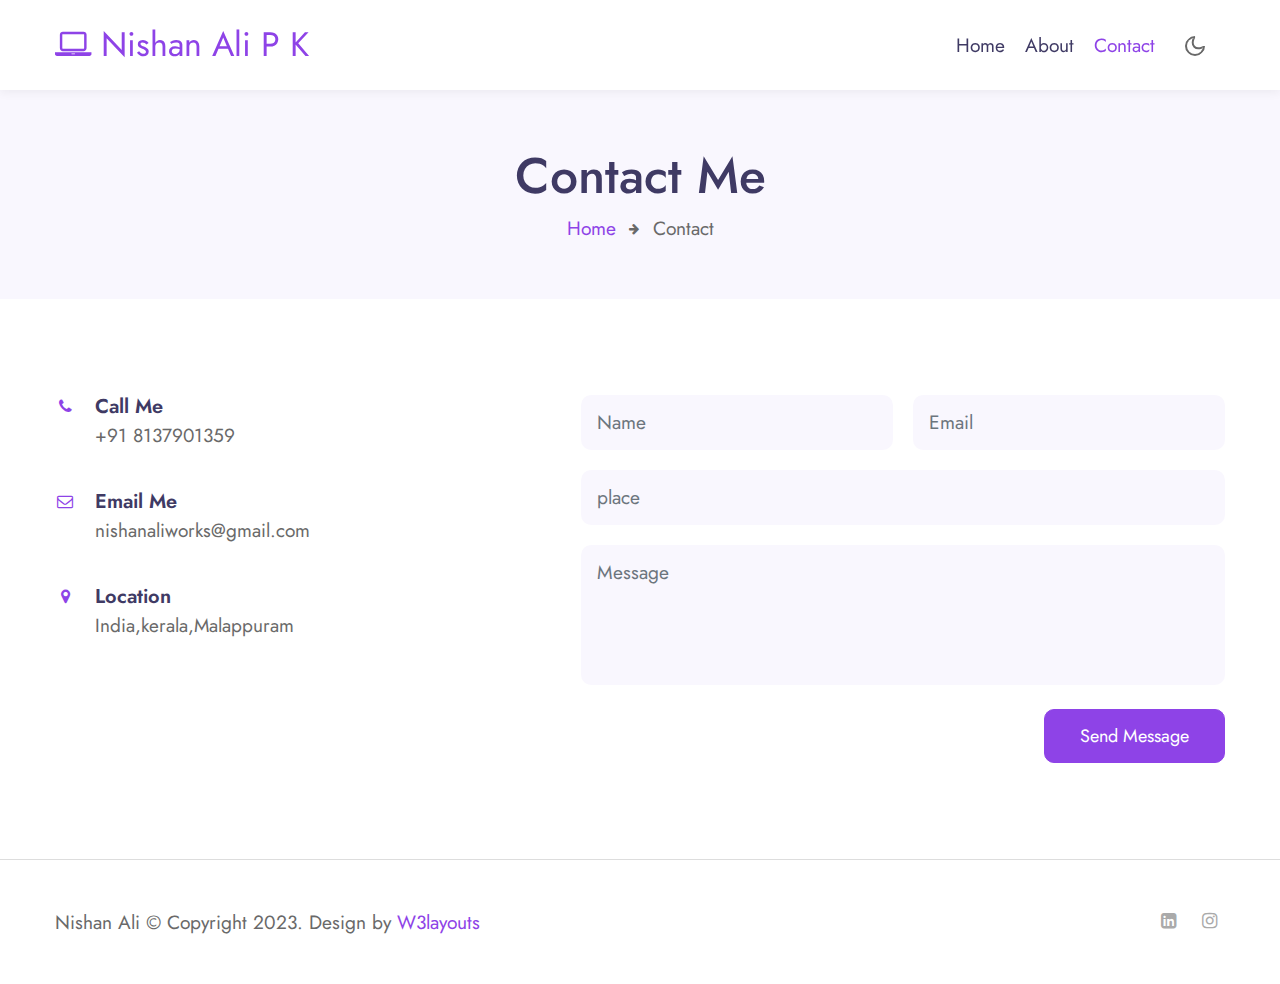
<file: contact.html>
<!--
Author: W3layouts
Author URL: http://w3layouts.com
-->
<!doctype html>
<html lang="en">

<head>
  <!-- Required meta tags -->
  <meta charset="utf-8">
  <meta name="viewport" content="width=device-width, initial-scale=1, shrink-to-fit=no">

  <script src="https://ajax.googleapis.com/ajax/libs/jquery/3.5.1/jquery.min.js"></script>

  <title>Nishan Ali</title>
  <link rel="icon" href="assets/images/nishan2.5.jpeg">

  <!-- google fonts -->  
  <link href="//fonts.googleapis.com/css2?family=Jost:wght@300;400;600&display=swap" rel="stylesheet">

  <!-- Template CSS -->
  <link rel="stylesheet" href="assets/css/style-starter.css">
  
</head>

<body>
<!-- header -->
<header id="site-header" class="fixed-top">
  <div class="container">
      <nav class="navbar navbar-expand-lg stroke">
          <a class="navbar-brand" href="index.html">
              <span class="fa fa-laptop"></span> Nishan Ali P K
          </a>
          <!-- if logo is image enable this   
      <a class="navbar-brand" href="#index.html">
          <img src="image-path" alt="Your logo" title="Your logo" style="height:35px;" />
      </a> -->
          <button class="navbar-toggler  collapsed bg-gradient" type="button" data-toggle="collapse"
              data-target="#navbarTogglerDemo02" aria-controls="navbarTogglerDemo02" aria-expanded="false"
              aria-label="Toggle navigation">
              <span class="navbar-toggler-icon fa icon-expand fa-bars"></span>
              <span class="navbar-toggler-icon fa icon-close fa-times"></span>
              </span>
          </button>

          <div class="collapse navbar-collapse" id="navbarTogglerDemo02">
              <ul class="navbar-nav ml-auto">
                  <li class="nav-item @@home__active">
                      <a class="nav-link" href="index.html">Home <span class="sr-only">(current)</span></a>
                  </li>
                  <li class="nav-item @@about__active">
                      <a class="nav-link" href="about.html">About</a>
                  </li>
                  <li class="nav-item active">
                      <a class="nav-link" href="contact.html">Contact</a>
                  </li>
              </ul>
          </div>
          <!-- toggle switch for light and dark theme -->
          <div class="mobile-position">
              <nav class="navigation">
                  <div class="theme-switch-wrapper">
                      <label class="theme-switch" for="checkbox">
                          <input type="checkbox" id="checkbox">
                          <div class="mode-container">
                              <i class="gg-sun"></i>
                              <i class="gg-moon"></i>
                          </div>
                      </label>
                  </div>
              </nav>
          </div>
          <!-- //toggle switch for light and dark theme -->
      </nav>
  </div>
</header>
<!-- //header -->

<!-- contact breadcrumb -->
<section class="w3l-about-breadcrumb text-center">
    <div class="breadcrumb-bg breadcrumb-bg-about py-sm-5 py-4">
        <div class="container py-2">
            <h2 class="title">Contact Me</h2>
            <ul class="breadcrumbs-custom-path mt-2">
                <li><a href="#url">Home</a></li>
                <li class="active"><span class="fa fa-arrow-right mx-2" aria-hidden="true"></span> Contact </li>
            </ul>
        </div>
    </div>
</section>
<!-- contact breadcrumb -->

<!-- contact block -->
<!-- contact1 -->
<section class="w3l-contact-1 py-5">
    <div class="contacts-9 py-lg-5 py-md-4">
        <div class="container">
            <div class="d-grid contact-view">
                <div class="cont-details">
                    <div class="cont-top">
                        <div class="cont-left text-center">
                            <span class="fa fa-phone text-primary"></span>
                        </div>
                        <div class="cont-right">
                            <h6>Call Me</h6>
                            <p><a href="tel:+91 8137901359">+91 8137901359</a></p>
                        </div>
                    </div>
                    <div class="cont-top margin-up">
                        <div class="cont-left text-center">
                            <span class="fa fa-envelope-o text-primary"></span>
                        </div>
                        <div class="cont-right">
                            <h6>Email Me</h6>
                            <p><a href="mailto:nishanaliworks@gmail.com" class="mail">nishanaliworks@gmail.com</a></p>
                        </div>
                    </div>
                    <div class="cont-top margin-up">
                        <div class="cont-left text-center">
                            <span class="fa fa-map-marker text-primary"></span>
                        </div>
                        <div class="cont-right">
                            <h6>Location</h6>
                            <p>India,kerala,Malappuram</p>
                        </div>
                    </div>
                </div>
                <div class="map-content-9">
                    <form id="submit-form" action="https://script.google.com/macros/s/AKfycbwlIs9En5RjOViksysy1pIcd7YPfgenHwuUuQxTrApVAt1JerR5PPpCn8I8m31nLYdLyg/exec">
                        <div class="twice-two">
                            <input type="text" class="form-control" name="Name" id="" placeholder="Name"
                                required="">
                            <input type="email" class="form-control" name="Email" id="" placeholder="Email"
                                required="">
                        </div>
                        <div class="twice">
                            <input type="text" class="form-control" name="place" id=""
                                placeholder="place" required="">
                        </div>
                        <textarea name="Message" class="form-control" id="" placeholder="Message"
                            required=""></textarea>
                        <div class="text-right">
                            <button type="submit" class="btn btn-primary btn-style mt-4">Send Message</button>
                        </div>
                    </form>
                </div>
            </div>
        </div>
    </div>
</section>
<!-- /contact1 
<div class="map-iframe">
    <iframe
        src="https://www.google.com/maps/embed?pb=!1m18!1m12!1m3!1d317718.69319292053!2d-0.3817765050863085!3d51.528307984912544!2m3!1f0!2f0!3f0!3m2!1i1024!2i768!4f13.1!3m3!1m2!1s0x47d8a00baf21de75%3A0x52963a5addd52a99!2sLondon%2C+UK!5e0!3m2!1sen!2spl!4v1562654563739!5m2!1sen!2spl"
        width="100%" height="400" frameborder="0" style="border: 0px;" allowfullscreen=""></iframe>
</div>
<!-- //contact block -->
<!-- Footer -->
<section class="w3l-footer py-sm-5 py-4">
  <div class="container">
    <div class="footer-content">
      <div class="row">
        <div class="col-lg-8 footer-left">
          <p class="m-0">Nishan Ali © Copyright 2023. Design by <a href="https://w3layouts.com">W3layouts</a></p>
        </div>
        <div class="col-lg-4 footer-right text-lg-right text-center mt-lg-0 mt-3">
          <ul class="social m-0 p-0">
            <!--<li><a href="#facebook"><span class="fa fa-facebook-official"></span></a></li>-->
            <li><a href="https://www.linkedin.com/in/nishan-pk-bb129a219"><span class="fa fa-linkedin-square"></span></a></li>
            <li><a href="https://instagram.com/thenishanali?igshid=MzNlNGNkZWQ4Mg=="><span class="fa fa-instagram"></span></a></li>
            <!--<li><a href="#twitter"><span class="fa fa-twitter"></span></a></li>-->
          </ul>
        </div>
      </div>
    </div>
  </div>

  <!-- move top -->
  <button onclick="topFunction()" id="movetop" title="Go to top">
    <span class="fa fa-angle-up"></span>
  </button>
  <script>
    // When the user scrolls down 20px from the top of the document, show the button
    window.onscroll = function () {
      scrollFunction()
    };

    function scrollFunction() {
      if (document.body.scrollTop > 20 || document.documentElement.scrollTop > 20) {
        document.getElementById("movetop").style.display = "block";
      } else {
        document.getElementById("movetop").style.display = "none";
      }
    }

    // When the user clicks on the button, scroll to the top of the document
    function topFunction() {
      document.body.scrollTop = 0;
      document.documentElement.scrollTop = 0;
    }
  </script>
  <!-- /move top -->
</section>
<!-- //Footer -->

<!-- all js scripts and files here -->

<script src="assets/js/theme-change.js"></script><!-- theme switch js (light and dark)-->

<script src="assets/js/jquery-3.3.1.min.js"></script><!-- default jQuery -->


<!-- /typig-text-->
<script>
  const typedTextSpan = document.querySelector(".typed-text");
  const cursorSpan = document.querySelector(".cursor");

  const textArray = ["UI/UX Designer", "Freelancer", "Web developer"];
  const typingDelay = 200;
  const erasingDelay = 10;
  const newTextDelay = 100; // Delay between current and next text
  let textArrayIndex = 0;
  let charIndex = 0;

  function type() {
    if (charIndex < textArray[textArrayIndex].length) {
      if (!cursorSpan.classList.contains("typing")) cursorSpan.classList.add("typing");
      typedTextSpan.textContent += textArray[textArrayIndex].charAt(charIndex);
      charIndex++;
      setTimeout(type, typingDelay);
    } else {
      cursorSpan.classList.remove("typing");
      setTimeout(erase, newTextDelay);
    }
  }

  function erase() {
    if (charIndex > 0) {
      // add class 'typing' if there's none
      if (!cursorSpan.classList.contains("typing")) {
        cursorSpan.classList.add("typing");
      }
      typedTextSpan.textContent = textArray[textArrayIndex].substring(0, 0);
      charIndex--;
      setTimeout(erase, erasingDelay);
    } else {
      cursorSpan.classList.remove("typing");
      textArrayIndex++;
      if (textArrayIndex >= textArray.length) textArrayIndex = 0;
      setTimeout(type, typingDelay);
    }
  }

  document.addEventListener("DOMContentLoaded", function () { // On DOM Load initiate the effect
    if (textArray.length) setTimeout(type, newTextDelay + 250);
  });
</script>
<!-- //typig-text-->

<!-- services owlcarousel -->
<script src="assets/js/owl.carousel.js"></script>

<!-- script for services -->
<script>
  $(document).ready(function () {
    $('.owl-two').owlCarousel({
      loop: true,
      margin: 30,
      nav: false,
      responsiveClass: true,
      autoplay: false,
      autoplayTimeout: 5000,
      autoplaySpeed: 1000,
      autoplayHoverPause: false,
      responsive: {
        0: {
          items: 1,
          nav: false
        },
        480: {
          items: 1,
          nav: false
        },
        700: {
          items: 1,
          nav: false
        },
        1090: {
          items: 3,
          nav: false
        }
      }
    })
  })
</script>
<!-- //script for services -->

<!-- script for tesimonials carousel slider -->
<script>
  $(document).ready(function () {
    $("#owl-demo1").owlCarousel({
      loop: true,
      margin: 20,
      nav: false,
      responsiveClass: true,
      responsive: {
        0: {
          items: 1,
          nav: false
        },
        736: {
          items: 1,
          nav: false
        },
        1000: {
          items: 2,
          nav: false,
          loop: false
        }
      }
    })
  })
</script>
<!-- //script for tesimonials carousel slider -->

<!-- video popup -->
<script src="assets/js/jquery.magnific-popup.min.js"></script>
<script>
  $(document).ready(function () {
    $('.popup-with-zoom-anim').magnificPopup({
      type: 'inline',

      fixedContentPos: false,
      fixedBgPos: true,

      overflowY: 'auto',

      closeBtnInside: true,
      preloader: false,

      midClick: true,
      removalDelay: 300,
      mainClass: 'my-mfp-zoom-in'
    });

    $('.popup-with-move-anim').magnificPopup({
      type: 'inline',

      fixedContentPos: false,
      fixedBgPos: true,

      overflowY: 'auto',

      closeBtnInside: true,
      preloader: false,

      midClick: true,
      removalDelay: 300,
      mainClass: 'my-mfp-slide-bottom'
    });
  });
</script>
<!-- //video popup -->

<!-- stats number counter-->
<script src="assets/js/jquery.waypoints.min.js"></script>
<script src="assets/js/jquery.countup.js"></script>
<script>
  $('.counter').countUp();
</script>
<!-- //stats number counter -->

<!-- disable body scroll which navbar is in active -->
<script>
  $(function () {
    $('.navbar-toggler').click(function () {
      $('body').toggleClass('noscroll');
    })
  });
</script>
<!-- disable body scroll which navbar is in active -->

<!--/MENU-JS-->
<script>
  $(window).on("scroll", function () {
    var scroll = $(window).scrollTop();

    if (scroll >= 80) {
      $("#site-header").addClass("nav-fixed");
    } else {
      $("#site-header").removeClass("nav-fixed");
    }
  });

  //Main navigation Active Class Add Remove
  $(".navbar-toggler").on("click", function () {
    $("header").toggleClass("active");
  });
  $(document).on("ready", function () {
    if ($(window).width() > 991) {
      $("header").removeClass("active");
    }
    $(window).on("resize", function () {
      if ($(window).width() > 991) {
        $("header").removeClass("active");
      }
    });
  });
</script>
<!--//MENU-JS-->

<!-- bootstrap js -->
<script src="assets/js/bootstrap.min.js"></script>


<script src="https://ajax.googleapis.com/ajax/libs/jquery/3.5.1/jquery.min.js"></script>
<script>
  $("#submit-form").submit((e)=>{
      e.preventDefault()
      $.ajax({
          url:"https://script.google.com/macros/s/AKfycbwlIs9En5RjOViksysy1pIcd7YPfgenHwuUuQxTrApVAt1JerR5PPpCn8I8m31nLYdLyg/exec",
          data:$("#submit-form").serialize(),
          method:"post",
          success:function (response){
              alert("Form submitted successfully")
              window.location.reload()
              //window.location.href="https://google.com"
          },
          error:function (err){
              alert("Something Error")

          }
      })
  })
</script>
</body>

</html>
</file>
<file: assets/css/style-starter.css>
@charset "UTF-8";
/*--
Author: W3layouts
Author URL: http://w3layouts.com
--*/
/*!
 * Bootstrap v4.4.1 (https://getbootstrap.com/)
 * Copyright 2011-2019 The Bootstrap Authors
 * Copyright 2011-2019 Twitter, Inc.
 * Licensed under MIT (https://github.com/twbs/bootstrap/blob/master/LICENSE)
 */
:root {
  --blue: #007bff;
  --indigo: #6610f2;
  --purple: #6f42c1;
  --pink: #e83e8c;
  --red: #dc3545;
  --orange: #fd7e14;
  --yellow: #ffc107;
  --green: #28a745;
  --teal: #20c997;
  --cyan: #17a2b8;
  --white: #fff;
  --gray: #6c757d;
  --gray-dark: #343a40;
  --primary: #8e43e7;
  --secondary: #273c66;
  --success: #28a745;
  --info: #17a2b8;
  --warning: #ffc107;
  --danger: #dc3545;
  --light: #f8f9fa;
  --dark: #343a40;
  --breakpoint-xs: 0;
  --breakpoint-sm: 576px;
  --breakpoint-md: 768px;
  --breakpoint-lg: 992px;
  --breakpoint-xl: 1200px;
  --font-family-sans-serif: -apple-system, BlinkMacSystemFont, "Segoe UI", Roboto, "Helvetica Neue", Arial, "Noto Sans", sans-serif, "Apple Color Emoji", "Segoe UI Emoji", "Segoe UI Symbol", "Noto Color Emoji";
  --font-family-monospace: SFMono-Regular, Menlo, Monaco, Consolas, "Liberation Mono", "Courier New", monospace; }

*,
*::before,
*::after {
  box-sizing: border-box; }

html {
  font-family: sans-serif;
  line-height: 1.15;
  -webkit-text-size-adjust: 100%;
  -webkit-tap-highlight-color: rgba(0, 0, 0, 0); }

article, aside, figcaption, figure, footer, header, hgroup, main, nav, section {
  display: block; }

body {
  margin: 0;
  font-family: -apple-system, BlinkMacSystemFont, "Segoe UI", Roboto, "Helvetica Neue", Arial, "Noto Sans", sans-serif, "Apple Color Emoji", "Segoe UI Emoji", "Segoe UI Symbol", "Noto Color Emoji";
  font-size: 1rem;
  font-weight: 400;
  line-height: 1.5;
  color: #212529;
  text-align: left;
  background-color: #fff; }

[tabindex="-1"]:focus:not(:focus-visible) {
  outline: 0 !important; }

hr {
  box-sizing: content-box;
  height: 0;
  overflow: visible; }

h1, h2, h3, h4, h5, h6 {
  margin-top: 0;
  margin-bottom: 0.5rem; }

p {
  margin-top: 0;
  margin-bottom: 1rem; }

abbr[title],
abbr[data-original-title] {
  text-decoration: underline;
  -webkit-text-decoration: underline dotted;
          text-decoration: underline dotted;
  cursor: help;
  border-bottom: 0;
  -webkit-text-decoration-skip-ink: none;
          text-decoration-skip-ink: none; }

address {
  margin-bottom: 1rem;
  font-style: normal;
  line-height: inherit; }

ol,
ul,
dl {
  margin-top: 0;
  margin-bottom: 1rem; }

ol ol,
ul ul,
ol ul,
ul ol {
  margin-bottom: 0; }

dt {
  font-weight: 700; }

dd {
  margin-bottom: .5rem;
  margin-left: 0; }

blockquote {
  margin: 0 0 1rem; }

b,
strong {
  font-weight: bolder; }

small {
  font-size: 80%; }

sub,
sup {
  position: relative;
  font-size: 75%;
  line-height: 0;
  vertical-align: baseline; }

sub {
  bottom: -.25em; }

sup {
  top: -.5em; }

a {
  color: #8e43e7;
  text-decoration: none;
  background-color: transparent; }
  a:hover {
    color: #6719c4;
    text-decoration: underline; }

a:not([href]) {
  color: inherit;
  text-decoration: none; }
  a:not([href]):hover {
    color: inherit;
    text-decoration: none; }

pre,
code,
kbd,
samp {
  font-family: SFMono-Regular, Menlo, Monaco, Consolas, "Liberation Mono", "Courier New", monospace;
  font-size: 1em; }

pre {
  margin-top: 0;
  margin-bottom: 1rem;
  overflow: auto; }

figure {
  margin: 0 0 1rem; }

img {
  vertical-align: middle;
  border-style: none; }

svg {
  overflow: hidden;
  vertical-align: middle; }

table {
  border-collapse: collapse; }

caption {
  padding-top: 0.75rem;
  padding-bottom: 0.75rem;
  color: #6c757d;
  text-align: left;
  caption-side: bottom; }

th {
  text-align: inherit; }

label {
  display: inline-block;
  margin-bottom: 0.5rem; }

button {
  border-radius: 0; }

button:focus {
  outline: 1px dotted;
  outline: 5px auto -webkit-focus-ring-color; }

input,
button,
select,
optgroup,
textarea {
  margin: 0;
  font-family: inherit;
  font-size: inherit;
  line-height: inherit; }

button,
input {
  overflow: visible; }

button,
select {
  text-transform: none; }

select {
  word-wrap: normal; }

button,
[type="button"],
[type="reset"],
[type="submit"] {
  -webkit-appearance: button; }

button:not(:disabled),
[type="button"]:not(:disabled),
[type="reset"]:not(:disabled),
[type="submit"]:not(:disabled) {
  cursor: pointer; }

button::-moz-focus-inner,
[type="button"]::-moz-focus-inner,
[type="reset"]::-moz-focus-inner,
[type="submit"]::-moz-focus-inner {
  padding: 0;
  border-style: none; }

input[type="radio"],
input[type="checkbox"] {
  box-sizing: border-box;
  padding: 0; }

input[type="date"],
input[type="time"],
input[type="datetime-local"],
input[type="month"] {
  -webkit-appearance: listbox; }

textarea {
  overflow: auto;
  resize: vertical; }

fieldset {
  min-width: 0;
  padding: 0;
  margin: 0;
  border: 0; }

legend {
  display: block;
  width: 100%;
  max-width: 100%;
  padding: 0;
  margin-bottom: .5rem;
  font-size: 1.5rem;
  line-height: inherit;
  color: inherit;
  white-space: normal; }
  @media (max-width: 1200px) {
    legend {
      font-size: calc(1.275rem + 0.3vw) ; } }

progress {
  vertical-align: baseline; }

[type="number"]::-webkit-inner-spin-button,
[type="number"]::-webkit-outer-spin-button {
  height: auto; }

[type="search"] {
  outline-offset: -2px;
  -webkit-appearance: none; }

[type="search"]::-webkit-search-decoration {
  -webkit-appearance: none; }

::-webkit-file-upload-button {
  font: inherit;
  -webkit-appearance: button; }

output {
  display: inline-block; }

summary {
  display: list-item;
  cursor: pointer; }

template {
  display: none; }

[hidden] {
  display: none !important; }

h1, h2, h3, h4, h5, h6,
.h1, .h2, .h3, .h4, .h5, .h6 {
  margin-bottom: 0.5rem;
  font-weight: 500;
  line-height: 1.2; }

h1, .h1 {
  font-size: 2.5rem; }
  @media (max-width: 1200px) {
    h1, .h1 {
      font-size: calc(1.375rem + 1.5vw) ; } }

h2, .h2 {
  font-size: 2rem; }
  @media (max-width: 1200px) {
    h2, .h2 {
      font-size: calc(1.325rem + 0.9vw) ; } }

h3, .h3 {
  font-size: 1.75rem; }
  @media (max-width: 1200px) {
    h3, .h3 {
      font-size: calc(1.3rem + 0.6vw) ; } }

h4, .h4 {
  font-size: 1.5rem; }
  @media (max-width: 1200px) {
    h4, .h4 {
      font-size: calc(1.275rem + 0.3vw) ; } }

h5, .h5 {
  font-size: 1.25rem; }

h6, .h6 {
  font-size: 1rem; }

.lead {
  font-size: 1.25rem;
  font-weight: 300; }

.display-1 {
  font-size: 6rem;
  font-weight: 300;
  line-height: 1.2; }
  @media (max-width: 1200px) {
    .display-1 {
      font-size: calc(1.725rem + 5.7vw) ; } }

.display-2 {
  font-size: 5.5rem;
  font-weight: 300;
  line-height: 1.2; }
  @media (max-width: 1200px) {
    .display-2 {
      font-size: calc(1.675rem + 5.1vw) ; } }

.display-3 {
  font-size: 4.5rem;
  font-weight: 300;
  line-height: 1.2; }
  @media (max-width: 1200px) {
    .display-3 {
      font-size: calc(1.575rem + 3.9vw) ; } }

.display-4 {
  font-size: 3.5rem;
  font-weight: 300;
  line-height: 1.2; }
  @media (max-width: 1200px) {
    .display-4 {
      font-size: calc(1.475rem + 2.7vw) ; } }

hr {
  margin-top: 1rem;
  margin-bottom: 1rem;
  border: 0;
  border-top: 1px solid rgba(0, 0, 0, 0.1); }

small,
.small {
  font-size: 80%;
  font-weight: 400; }

mark,
.mark {
  padding: 0.2em;
  background-color: #fcf8e3; }

.list-unstyled {
  padding-left: 0;
  list-style: none; }

.list-inline {
  padding-left: 0;
  list-style: none; }

.list-inline-item {
  display: inline-block; }
  .list-inline-item:not(:last-child) {
    margin-right: 0.5rem; }

.initialism {
  font-size: 90%;
  text-transform: uppercase; }

.blockquote {
  margin-bottom: 1rem;
  font-size: 1.25rem; }

.blockquote-footer {
  display: block;
  font-size: 80%;
  color: #6c757d; }
  .blockquote-footer::before {
    content: "\2014\00A0"; }

.img-fluid {
  max-width: 100%;
  height: auto; }

.img-thumbnail {
  padding: 0.25rem;
  background-color: #fff;
  border: 1px solid #dee2e6;
  border-radius: 0.25rem;
  max-width: 100%;
  height: auto; }

.figure {
  display: inline-block; }

.figure-img {
  margin-bottom: 0.5rem;
  line-height: 1; }

.figure-caption {
  font-size: 90%;
  color: #6c757d; }

code {
  font-size: 87.5%;
  color: #e83e8c;
  word-wrap: break-word; }
  a > code {
    color: inherit; }

kbd {
  padding: 0.2rem 0.4rem;
  font-size: 87.5%;
  color: #fff;
  background-color: #212529;
  border-radius: 0.2rem; }
  kbd kbd {
    padding: 0;
    font-size: 100%;
    font-weight: 700; }

pre {
  display: block;
  font-size: 87.5%;
  color: #212529; }
  pre code {
    font-size: inherit;
    color: inherit;
    word-break: normal; }

.pre-scrollable {
  max-height: 340px;
  overflow-y: scroll; }

.container {
  width: 100%;
  padding-right: 15px;
  padding-left: 15px;
  margin-right: auto;
  margin-left: auto; }
  @media (min-width: 576px) {
    .container {
      max-width: 540px; } }
  @media (min-width: 768px) {
    .container {
      max-width: 720px; } }
  @media (min-width: 992px) {
    .container {
      max-width: 960px; } }
  @media (min-width: 1200px) {
    .container {
      max-width: 1140px; } }

.container-fluid, .container-sm, .container-md, .container-lg, .container-xl {
  width: 100%;
  padding-right: 15px;
  padding-left: 15px;
  margin-right: auto;
  margin-left: auto; }

@media (min-width: 576px) {
  .container, .container-sm {
    max-width: 540px; } }

@media (min-width: 768px) {
  .container, .container-sm, .container-md {
    max-width: 720px; } }

@media (min-width: 992px) {
  .container, .container-sm, .container-md, .container-lg {
    max-width: 960px; } }

@media (min-width: 1200px) {
  .container, .container-sm, .container-md, .container-lg, .container-xl {
    max-width: 1140px; } }

.row {
  display: flex;
  flex-wrap: wrap;
  margin-right: -15px;
  margin-left: -15px; }

.no-gutters {
  margin-right: 0;
  margin-left: 0; }
  .no-gutters > .col,
  .no-gutters > [class*="col-"] {
    padding-right: 0;
    padding-left: 0; }

.col-1, .col-2, .col-3, .col-4, .col-5, .col-6, .col-7, .col-8, .col-9, .col-10, .col-11, .col-12, .col,
.col-auto, .col-sm-1, .col-sm-2, .col-sm-3, .col-sm-4, .col-sm-5, .col-sm-6, .col-sm-7, .col-sm-8, .col-sm-9, .col-sm-10, .col-sm-11, .col-sm-12, .col-sm,
.col-sm-auto, .col-md-1, .col-md-2, .col-md-3, .col-md-4, .col-md-5, .col-md-6, .col-md-7, .col-md-8, .col-md-9, .col-md-10, .col-md-11, .col-md-12, .col-md,
.col-md-auto, .col-lg-1, .col-lg-2, .col-lg-3, .col-lg-4, .col-lg-5, .col-lg-6, .col-lg-7, .col-lg-8, .col-lg-9, .col-lg-10, .col-lg-11, .col-lg-12, .col-lg,
.col-lg-auto, .col-xl-1, .col-xl-2, .col-xl-3, .col-xl-4, .col-xl-5, .col-xl-6, .col-xl-7, .col-xl-8, .col-xl-9, .col-xl-10, .col-xl-11, .col-xl-12, .col-xl,
.col-xl-auto {
  position: relative;
  width: 100%;
  padding-right: 15px;
  padding-left: 15px; }

.col {
  flex-basis: 0;
  flex-grow: 1;
  max-width: 100%; }

.row-cols-1 > * {
  flex: 0 0 100%;
  max-width: 100%; }

.row-cols-2 > * {
  flex: 0 0 50%;
  max-width: 50%; }

.row-cols-3 > * {
  flex: 0 0 33.33333%;
  max-width: 33.33333%; }

.row-cols-4 > * {
  flex: 0 0 25%;
  max-width: 25%; }

.row-cols-5 > * {
  flex: 0 0 20%;
  max-width: 20%; }

.row-cols-6 > * {
  flex: 0 0 16.66667%;
  max-width: 16.66667%; }

.col-auto {
  flex: 0 0 auto;
  width: auto;
  max-width: 100%; }

.col-1 {
  flex: 0 0 8.33333%;
  max-width: 8.33333%; }

.col-2 {
  flex: 0 0 16.66667%;
  max-width: 16.66667%; }

.col-3 {
  flex: 0 0 25%;
  max-width: 25%; }

.col-4 {
  flex: 0 0 33.33333%;
  max-width: 33.33333%; }

.col-5 {
  flex: 0 0 41.66667%;
  max-width: 41.66667%; }

.col-6 {
  flex: 0 0 50%;
  max-width: 50%; }

.col-7 {
  flex: 0 0 58.33333%;
  max-width: 58.33333%; }

.col-8 {
  flex: 0 0 66.66667%;
  max-width: 66.66667%; }

.col-9 {
  flex: 0 0 75%;
  max-width: 75%; }

.col-10 {
  flex: 0 0 83.33333%;
  max-width: 83.33333%; }

.col-11 {
  flex: 0 0 91.66667%;
  max-width: 91.66667%; }

.col-12 {
  flex: 0 0 100%;
  max-width: 100%; }

.order-first {
  order: -1; }

.order-last {
  order: 13; }

.order-0 {
  order: 0; }

.order-1 {
  order: 1; }

.order-2 {
  order: 2; }

.order-3 {
  order: 3; }

.order-4 {
  order: 4; }

.order-5 {
  order: 5; }

.order-6 {
  order: 6; }

.order-7 {
  order: 7; }

.order-8 {
  order: 8; }

.order-9 {
  order: 9; }

.order-10 {
  order: 10; }

.order-11 {
  order: 11; }

.order-12 {
  order: 12; }

.offset-1 {
  margin-left: 8.33333%; }

.offset-2 {
  margin-left: 16.66667%; }

.offset-3 {
  margin-left: 25%; }

.offset-4 {
  margin-left: 33.33333%; }

.offset-5 {
  margin-left: 41.66667%; }

.offset-6 {
  margin-left: 50%; }

.offset-7 {
  margin-left: 58.33333%; }

.offset-8 {
  margin-left: 66.66667%; }

.offset-9 {
  margin-left: 75%; }

.offset-10 {
  margin-left: 83.33333%; }

.offset-11 {
  margin-left: 91.66667%; }

@media (min-width: 576px) {
  .col-sm {
    flex-basis: 0;
    flex-grow: 1;
    max-width: 100%; }
  .row-cols-sm-1 > * {
    flex: 0 0 100%;
    max-width: 100%; }
  .row-cols-sm-2 > * {
    flex: 0 0 50%;
    max-width: 50%; }
  .row-cols-sm-3 > * {
    flex: 0 0 33.33333%;
    max-width: 33.33333%; }
  .row-cols-sm-4 > * {
    flex: 0 0 25%;
    max-width: 25%; }
  .row-cols-sm-5 > * {
    flex: 0 0 20%;
    max-width: 20%; }
  .row-cols-sm-6 > * {
    flex: 0 0 16.66667%;
    max-width: 16.66667%; }
  .col-sm-auto {
    flex: 0 0 auto;
    width: auto;
    max-width: 100%; }
  .col-sm-1 {
    flex: 0 0 8.33333%;
    max-width: 8.33333%; }
  .col-sm-2 {
    flex: 0 0 16.66667%;
    max-width: 16.66667%; }
  .col-sm-3 {
    flex: 0 0 25%;
    max-width: 25%; }
  .col-sm-4 {
    flex: 0 0 33.33333%;
    max-width: 33.33333%; }
  .col-sm-5 {
    flex: 0 0 41.66667%;
    max-width: 41.66667%; }
  .col-sm-6 {
    flex: 0 0 50%;
    max-width: 50%; }
  .col-sm-7 {
    flex: 0 0 58.33333%;
    max-width: 58.33333%; }
  .col-sm-8 {
    flex: 0 0 66.66667%;
    max-width: 66.66667%; }
  .col-sm-9 {
    flex: 0 0 75%;
    max-width: 75%; }
  .col-sm-10 {
    flex: 0 0 83.33333%;
    max-width: 83.33333%; }
  .col-sm-11 {
    flex: 0 0 91.66667%;
    max-width: 91.66667%; }
  .col-sm-12 {
    flex: 0 0 100%;
    max-width: 100%; }
  .order-sm-first {
    order: -1; }
  .order-sm-last {
    order: 13; }
  .order-sm-0 {
    order: 0; }
  .order-sm-1 {
    order: 1; }
  .order-sm-2 {
    order: 2; }
  .order-sm-3 {
    order: 3; }
  .order-sm-4 {
    order: 4; }
  .order-sm-5 {
    order: 5; }
  .order-sm-6 {
    order: 6; }
  .order-sm-7 {
    order: 7; }
  .order-sm-8 {
    order: 8; }
  .order-sm-9 {
    order: 9; }
  .order-sm-10 {
    order: 10; }
  .order-sm-11 {
    order: 11; }
  .order-sm-12 {
    order: 12; }
  .offset-sm-0 {
    margin-left: 0; }
  .offset-sm-1 {
    margin-left: 8.33333%; }
  .offset-sm-2 {
    margin-left: 16.66667%; }
  .offset-sm-3 {
    margin-left: 25%; }
  .offset-sm-4 {
    margin-left: 33.33333%; }
  .offset-sm-5 {
    margin-left: 41.66667%; }
  .offset-sm-6 {
    margin-left: 50%; }
  .offset-sm-7 {
    margin-left: 58.33333%; }
  .offset-sm-8 {
    margin-left: 66.66667%; }
  .offset-sm-9 {
    margin-left: 75%; }
  .offset-sm-10 {
    margin-left: 83.33333%; }
  .offset-sm-11 {
    margin-left: 91.66667%; } }

@media (min-width: 768px) {
  .col-md {
    flex-basis: 0;
    flex-grow: 1;
    max-width: 100%; }
  .row-cols-md-1 > * {
    flex: 0 0 100%;
    max-width: 100%; }
  .row-cols-md-2 > * {
    flex: 0 0 50%;
    max-width: 50%; }
  .row-cols-md-3 > * {
    flex: 0 0 33.33333%;
    max-width: 33.33333%; }
  .row-cols-md-4 > * {
    flex: 0 0 25%;
    max-width: 25%; }
  .row-cols-md-5 > * {
    flex: 0 0 20%;
    max-width: 20%; }
  .row-cols-md-6 > * {
    flex: 0 0 16.66667%;
    max-width: 16.66667%; }
  .col-md-auto {
    flex: 0 0 auto;
    width: auto;
    max-width: 100%; }
  .col-md-1 {
    flex: 0 0 8.33333%;
    max-width: 8.33333%; }
  .col-md-2 {
    flex: 0 0 16.66667%;
    max-width: 16.66667%; }
  .col-md-3 {
    flex: 0 0 25%;
    max-width: 25%; }
  .col-md-4 {
    flex: 0 0 33.33333%;
    max-width: 33.33333%; }
  .col-md-5 {
    flex: 0 0 41.66667%;
    max-width: 41.66667%; }
  .col-md-6 {
    flex: 0 0 50%;
    max-width: 50%; }
  .col-md-7 {
    flex: 0 0 58.33333%;
    max-width: 58.33333%; }
  .col-md-8 {
    flex: 0 0 66.66667%;
    max-width: 66.66667%; }
  .col-md-9 {
    flex: 0 0 75%;
    max-width: 75%; }
  .col-md-10 {
    flex: 0 0 83.33333%;
    max-width: 83.33333%; }
  .col-md-11 {
    flex: 0 0 91.66667%;
    max-width: 91.66667%; }
  .col-md-12 {
    flex: 0 0 100%;
    max-width: 100%; }
  .order-md-first {
    order: -1; }
  .order-md-last {
    order: 13; }
  .order-md-0 {
    order: 0; }
  .order-md-1 {
    order: 1; }
  .order-md-2 {
    order: 2; }
  .order-md-3 {
    order: 3; }
  .order-md-4 {
    order: 4; }
  .order-md-5 {
    order: 5; }
  .order-md-6 {
    order: 6; }
  .order-md-7 {
    order: 7; }
  .order-md-8 {
    order: 8; }
  .order-md-9 {
    order: 9; }
  .order-md-10 {
    order: 10; }
  .order-md-11 {
    order: 11; }
  .order-md-12 {
    order: 12; }
  .offset-md-0 {
    margin-left: 0; }
  .offset-md-1 {
    margin-left: 8.33333%; }
  .offset-md-2 {
    margin-left: 16.66667%; }
  .offset-md-3 {
    margin-left: 25%; }
  .offset-md-4 {
    margin-left: 33.33333%; }
  .offset-md-5 {
    margin-left: 41.66667%; }
  .offset-md-6 {
    margin-left: 50%; }
  .offset-md-7 {
    margin-left: 58.33333%; }
  .offset-md-8 {
    margin-left: 66.66667%; }
  .offset-md-9 {
    margin-left: 75%; }
  .offset-md-10 {
    margin-left: 83.33333%; }
  .offset-md-11 {
    margin-left: 91.66667%; } }

@media (min-width: 992px) {
  .col-lg {
    flex-basis: 0;
    flex-grow: 1;
    max-width: 100%; }
  .row-cols-lg-1 > * {
    flex: 0 0 100%;
    max-width: 100%; }
  .row-cols-lg-2 > * {
    flex: 0 0 50%;
    max-width: 50%; }
  .row-cols-lg-3 > * {
    flex: 0 0 33.33333%;
    max-width: 33.33333%; }
  .row-cols-lg-4 > * {
    flex: 0 0 25%;
    max-width: 25%; }
  .row-cols-lg-5 > * {
    flex: 0 0 20%;
    max-width: 20%; }
  .row-cols-lg-6 > * {
    flex: 0 0 16.66667%;
    max-width: 16.66667%; }
  .col-lg-auto {
    flex: 0 0 auto;
    width: auto;
    max-width: 100%; }
  .col-lg-1 {
    flex: 0 0 8.33333%;
    max-width: 8.33333%; }
  .col-lg-2 {
    flex: 0 0 16.66667%;
    max-width: 16.66667%; }
  .col-lg-3 {
    flex: 0 0 25%;
    max-width: 25%; }
  .col-lg-4 {
    flex: 0 0 33.33333%;
    max-width: 33.33333%; }
  .col-lg-5 {
    flex: 0 0 41.66667%;
    max-width: 41.66667%; }
  .col-lg-6 {
    flex: 0 0 50%;
    max-width: 50%; }
  .col-lg-7 {
    flex: 0 0 58.33333%;
    max-width: 58.33333%; }
  .col-lg-8 {
    flex: 0 0 66.66667%;
    max-width: 66.66667%; }
  .col-lg-9 {
    flex: 0 0 75%;
    max-width: 75%; }
  .col-lg-10 {
    flex: 0 0 83.33333%;
    max-width: 83.33333%; }
  .col-lg-11 {
    flex: 0 0 91.66667%;
    max-width: 91.66667%; }
  .col-lg-12 {
    flex: 0 0 100%;
    max-width: 100%; }
  .order-lg-first {
    order: -1; }
  .order-lg-last {
    order: 13; }
  .order-lg-0 {
    order: 0; }
  .order-lg-1 {
    order: 1; }
  .order-lg-2 {
    order: 2; }
  .order-lg-3 {
    order: 3; }
  .order-lg-4 {
    order: 4; }
  .order-lg-5 {
    order: 5; }
  .order-lg-6 {
    order: 6; }
  .order-lg-7 {
    order: 7; }
  .order-lg-8 {
    order: 8; }
  .order-lg-9 {
    order: 9; }
  .order-lg-10 {
    order: 10; }
  .order-lg-11 {
    order: 11; }
  .order-lg-12 {
    order: 12; }
  .offset-lg-0 {
    margin-left: 0; }
  .offset-lg-1 {
    margin-left: 8.33333%; }
  .offset-lg-2 {
    margin-left: 16.66667%; }
  .offset-lg-3 {
    margin-left: 25%; }
  .offset-lg-4 {
    margin-left: 33.33333%; }
  .offset-lg-5 {
    margin-left: 41.66667%; }
  .offset-lg-6 {
    margin-left: 50%; }
  .offset-lg-7 {
    margin-left: 58.33333%; }
  .offset-lg-8 {
    margin-left: 66.66667%; }
  .offset-lg-9 {
    margin-left: 75%; }
  .offset-lg-10 {
    margin-left: 83.33333%; }
  .offset-lg-11 {
    margin-left: 91.66667%; } }

@media (min-width: 1200px) {
  .col-xl {
    flex-basis: 0;
    flex-grow: 1;
    max-width: 100%; }
  .row-cols-xl-1 > * {
    flex: 0 0 100%;
    max-width: 100%; }
  .row-cols-xl-2 > * {
    flex: 0 0 50%;
    max-width: 50%; }
  .row-cols-xl-3 > * {
    flex: 0 0 33.33333%;
    max-width: 33.33333%; }
  .row-cols-xl-4 > * {
    flex: 0 0 25%;
    max-width: 25%; }
  .row-cols-xl-5 > * {
    flex: 0 0 20%;
    max-width: 20%; }
  .row-cols-xl-6 > * {
    flex: 0 0 16.66667%;
    max-width: 16.66667%; }
  .col-xl-auto {
    flex: 0 0 auto;
    width: auto;
    max-width: 100%; }
  .col-xl-1 {
    flex: 0 0 8.33333%;
    max-width: 8.33333%; }
  .col-xl-2 {
    flex: 0 0 16.66667%;
    max-width: 16.66667%; }
  .col-xl-3 {
    flex: 0 0 25%;
    max-width: 25%; }
  .col-xl-4 {
    flex: 0 0 33.33333%;
    max-width: 33.33333%; }
  .col-xl-5 {
    flex: 0 0 41.66667%;
    max-width: 41.66667%; }
  .col-xl-6 {
    flex: 0 0 50%;
    max-width: 50%; }
  .col-xl-7 {
    flex: 0 0 58.33333%;
    max-width: 58.33333%; }
  .col-xl-8 {
    flex: 0 0 66.66667%;
    max-width: 66.66667%; }
  .col-xl-9 {
    flex: 0 0 75%;
    max-width: 75%; }
  .col-xl-10 {
    flex: 0 0 83.33333%;
    max-width: 83.33333%; }
  .col-xl-11 {
    flex: 0 0 91.66667%;
    max-width: 91.66667%; }
  .col-xl-12 {
    flex: 0 0 100%;
    max-width: 100%; }
  .order-xl-first {
    order: -1; }
  .order-xl-last {
    order: 13; }
  .order-xl-0 {
    order: 0; }
  .order-xl-1 {
    order: 1; }
  .order-xl-2 {
    order: 2; }
  .order-xl-3 {
    order: 3; }
  .order-xl-4 {
    order: 4; }
  .order-xl-5 {
    order: 5; }
  .order-xl-6 {
    order: 6; }
  .order-xl-7 {
    order: 7; }
  .order-xl-8 {
    order: 8; }
  .order-xl-9 {
    order: 9; }
  .order-xl-10 {
    order: 10; }
  .order-xl-11 {
    order: 11; }
  .order-xl-12 {
    order: 12; }
  .offset-xl-0 {
    margin-left: 0; }
  .offset-xl-1 {
    margin-left: 8.33333%; }
  .offset-xl-2 {
    margin-left: 16.66667%; }
  .offset-xl-3 {
    margin-left: 25%; }
  .offset-xl-4 {
    margin-left: 33.33333%; }
  .offset-xl-5 {
    margin-left: 41.66667%; }
  .offset-xl-6 {
    margin-left: 50%; }
  .offset-xl-7 {
    margin-left: 58.33333%; }
  .offset-xl-8 {
    margin-left: 66.66667%; }
  .offset-xl-9 {
    margin-left: 75%; }
  .offset-xl-10 {
    margin-left: 83.33333%; }
  .offset-xl-11 {
    margin-left: 91.66667%; } }

.table {
  width: 100%;
  margin-bottom: 1rem;
  color: #212529; }
  .table th,
  .table td {
    padding: 0.75rem;
    vertical-align: top;
    border-top: 1px solid #dee2e6; }
  .table thead th {
    vertical-align: bottom;
    border-bottom: 2px solid #dee2e6; }
  .table tbody + tbody {
    border-top: 2px solid #dee2e6; }

.table-sm th,
.table-sm td {
  padding: 0.3rem; }

.table-bordered {
  border: 1px solid #dee2e6; }
  .table-bordered th,
  .table-bordered td {
    border: 1px solid #dee2e6; }
  .table-bordered thead th,
  .table-bordered thead td {
    border-bottom-width: 2px; }

.table-borderless th,
.table-borderless td,
.table-borderless thead th,
.table-borderless tbody + tbody {
  border: 0; }

.table-striped tbody tr:nth-of-type(odd) {
  background-color: rgba(0, 0, 0, 0.05); }

.table-hover tbody tr:hover {
  color: #212529;
  background-color: rgba(0, 0, 0, 0.075); }

.table-primary,
.table-primary > th,
.table-primary > td {
  background-color: #dfcaf8; }

.table-primary th,
.table-primary td,
.table-primary thead th,
.table-primary tbody + tbody {
  border-color: #c49df3; }

.table-hover .table-primary:hover {
  background-color: #d1b3f5; }
  .table-hover .table-primary:hover > td,
  .table-hover .table-primary:hover > th {
    background-color: #d1b3f5; }

.table-secondary,
.table-secondary > th,
.table-secondary > td {
  background-color: #c3c8d4; }

.table-secondary th,
.table-secondary td,
.table-secondary thead th,
.table-secondary tbody + tbody {
  border-color: #8f9aaf; }

.table-hover .table-secondary:hover {
  background-color: #b4bac9; }
  .table-hover .table-secondary:hover > td,
  .table-hover .table-secondary:hover > th {
    background-color: #b4bac9; }

.table-success,
.table-success > th,
.table-success > td {
  background-color: #c3e6cb; }

.table-success th,
.table-success td,
.table-success thead th,
.table-success tbody + tbody {
  border-color: #8fd19e; }

.table-hover .table-success:hover {
  background-color: #b1dfbb; }
  .table-hover .table-success:hover > td,
  .table-hover .table-success:hover > th {
    background-color: #b1dfbb; }

.table-info,
.table-info > th,
.table-info > td {
  background-color: #bee5eb; }

.table-info th,
.table-info td,
.table-info thead th,
.table-info tbody + tbody {
  border-color: #86cfda; }

.table-hover .table-info:hover {
  background-color: #abdde5; }
  .table-hover .table-info:hover > td,
  .table-hover .table-info:hover > th {
    background-color: #abdde5; }

.table-warning,
.table-warning > th,
.table-warning > td {
  background-color: #ffeeba; }

.table-warning th,
.table-warning td,
.table-warning thead th,
.table-warning tbody + tbody {
  border-color: #ffdf7e; }

.table-hover .table-warning:hover {
  background-color: #ffe8a1; }
  .table-hover .table-warning:hover > td,
  .table-hover .table-warning:hover > th {
    background-color: #ffe8a1; }

.table-danger,
.table-danger > th,
.table-danger > td {
  background-color: #f5c6cb; }

.table-danger th,
.table-danger td,
.table-danger thead th,
.table-danger tbody + tbody {
  border-color: #ed969e; }

.table-hover .table-danger:hover {
  background-color: #f1b0b7; }
  .table-hover .table-danger:hover > td,
  .table-hover .table-danger:hover > th {
    background-color: #f1b0b7; }

.table-light,
.table-light > th,
.table-light > td {
  background-color: #fdfdfe; }

.table-light th,
.table-light td,
.table-light thead th,
.table-light tbody + tbody {
  border-color: #fbfcfc; }

.table-hover .table-light:hover {
  background-color: #ececf6; }
  .table-hover .table-light:hover > td,
  .table-hover .table-light:hover > th {
    background-color: #ececf6; }

.table-dark,
.table-dark > th,
.table-dark > td {
  background-color: #c6c8ca; }

.table-dark th,
.table-dark td,
.table-dark thead th,
.table-dark tbody + tbody {
  border-color: #95999c; }

.table-hover .table-dark:hover {
  background-color: #b9bbbe; }
  .table-hover .table-dark:hover > td,
  .table-hover .table-dark:hover > th {
    background-color: #b9bbbe; }

.table-active,
.table-active > th,
.table-active > td {
  background-color: rgba(0, 0, 0, 0.075); }

.table-hover .table-active:hover {
  background-color: rgba(0, 0, 0, 0.075); }
  .table-hover .table-active:hover > td,
  .table-hover .table-active:hover > th {
    background-color: rgba(0, 0, 0, 0.075); }

.table .thead-dark th {
  color: #fff;
  background-color: #343a40;
  border-color: #454d55; }

.table .thead-light th {
  color: #495057;
  background-color: #e9ecef;
  border-color: #dee2e6; }

.table-dark {
  color: #fff;
  background-color: #343a40; }
  .table-dark th,
  .table-dark td,
  .table-dark thead th {
    border-color: #454d55; }
  .table-dark.table-bordered {
    border: 0; }
  .table-dark.table-striped tbody tr:nth-of-type(odd) {
    background-color: rgba(255, 255, 255, 0.05); }
  .table-dark.table-hover tbody tr:hover {
    color: #fff;
    background-color: rgba(255, 255, 255, 0.075); }

@media (max-width: 575.98px) {
  .table-responsive-sm {
    display: block;
    width: 100%;
    overflow-x: auto;
    -webkit-overflow-scrolling: touch; }
    .table-responsive-sm > .table-bordered {
      border: 0; } }

@media (max-width: 767.98px) {
  .table-responsive-md {
    display: block;
    width: 100%;
    overflow-x: auto;
    -webkit-overflow-scrolling: touch; }
    .table-responsive-md > .table-bordered {
      border: 0; } }

@media (max-width: 991.98px) {
  .table-responsive-lg {
    display: block;
    width: 100%;
    overflow-x: auto;
    -webkit-overflow-scrolling: touch; }
    .table-responsive-lg > .table-bordered {
      border: 0; } }

@media (max-width: 1199.98px) {
  .table-responsive-xl {
    display: block;
    width: 100%;
    overflow-x: auto;
    -webkit-overflow-scrolling: touch; }
    .table-responsive-xl > .table-bordered {
      border: 0; } }

.table-responsive {
  display: block;
  width: 100%;
  overflow-x: auto;
  -webkit-overflow-scrolling: touch; }
  .table-responsive > .table-bordered {
    border: 0; }

.form-control {
  display: block;
  width: 100%;
  height: calc(1.5em + 0.75rem + 2px);
  padding: 0.375rem 0.75rem;
  font-size: 1rem;
  font-weight: 400;
  line-height: 1.5;
  color: #495057;
  background-color: #fff;
  background-clip: padding-box;
  border: 1px solid #ced4da;
  border-radius: 0.25rem;
  transition: border-color 0.15s ease-in-out, box-shadow 0.15s ease-in-out; }
  @media (prefers-reduced-motion: reduce) {
    .form-control {
      transition: none; } }
  .form-control::-ms-expand {
    background-color: transparent;
    border: 0; }
  .form-control:-moz-focusring {
    color: transparent;
    text-shadow: 0 0 0 #495057; }
  .form-control:focus {
    color: #495057;
    background-color: #fff;
    border-color: #d2b4f5;
    outline: 0;
    box-shadow: 0 0 0 0.2rem rgba(142, 67, 231, 0.25); }
  .form-control::-webkit-input-placeholder {
    color: #6c757d;
    opacity: 1; }
  .form-control::-moz-placeholder {
    color: #6c757d;
    opacity: 1; }
  .form-control:-ms-input-placeholder {
    color: #6c757d;
    opacity: 1; }
  .form-control::-ms-input-placeholder {
    color: #6c757d;
    opacity: 1; }
  .form-control::placeholder {
    color: #6c757d;
    opacity: 1; }
  .form-control:disabled, .form-control[readonly] {
    background-color: #e9ecef;
    opacity: 1; }

select.form-control:focus::-ms-value {
  color: #495057;
  background-color: #fff; }

.form-control-file,
.form-control-range {
  display: block;
  width: 100%; }

.col-form-label {
  padding-top: calc(0.375rem + 1px);
  padding-bottom: calc(0.375rem + 1px);
  margin-bottom: 0;
  font-size: inherit;
  line-height: 1.5; }

.col-form-label-lg {
  padding-top: calc(0.5rem + 1px);
  padding-bottom: calc(0.5rem + 1px);
  font-size: 1.25rem;
  line-height: 1.5; }

.col-form-label-sm {
  padding-top: calc(0.25rem + 1px);
  padding-bottom: calc(0.25rem + 1px);
  font-size: 0.875rem;
  line-height: 1.5; }

.form-control-plaintext {
  display: block;
  width: 100%;
  padding: 0.375rem 0;
  margin-bottom: 0;
  font-size: 1rem;
  line-height: 1.5;
  color: #212529;
  background-color: transparent;
  border: solid transparent;
  border-width: 1px 0; }
  .form-control-plaintext.form-control-sm, .form-control-plaintext.form-control-lg {
    padding-right: 0;
    padding-left: 0; }

.form-control-sm {
  height: calc(1.5em + 0.5rem + 2px);
  padding: 0.25rem 0.5rem;
  font-size: 0.875rem;
  line-height: 1.5;
  border-radius: 0.2rem; }

.form-control-lg {
  height: calc(1.5em + 1rem + 2px);
  padding: 0.5rem 1rem;
  font-size: 1.25rem;
  line-height: 1.5;
  border-radius: 0.3rem; }

select.form-control[size], select.form-control[multiple] {
  height: auto; }

textarea.form-control {
  height: auto; }

.form-group {
  margin-bottom: 1rem; }

.form-text {
  display: block;
  margin-top: 0.25rem; }

.form-row {
  display: flex;
  flex-wrap: wrap;
  margin-right: -5px;
  margin-left: -5px; }
  .form-row > .col,
  .form-row > [class*="col-"] {
    padding-right: 5px;
    padding-left: 5px; }

.form-check {
  position: relative;
  display: block;
  padding-left: 1.25rem; }

.form-check-input {
  position: absolute;
  margin-top: 0.3rem;
  margin-left: -1.25rem; }
  .form-check-input[disabled] ~ .form-check-label,
  .form-check-input:disabled ~ .form-check-label {
    color: #6c757d; }

.form-check-label {
  margin-bottom: 0; }

.form-check-inline {
  display: inline-flex;
  align-items: center;
  padding-left: 0;
  margin-right: 0.75rem; }
  .form-check-inline .form-check-input {
    position: static;
    margin-top: 0;
    margin-right: 0.3125rem;
    margin-left: 0; }

.valid-feedback {
  display: none;
  width: 100%;
  margin-top: 0.25rem;
  font-size: 80%;
  color: #28a745; }

.valid-tooltip {
  position: absolute;
  top: 100%;
  z-index: 5;
  display: none;
  max-width: 100%;
  padding: 0.25rem 0.5rem;
  margin-top: .1rem;
  font-size: 0.875rem;
  line-height: 1.5;
  color: #fff;
  background-color: rgba(40, 167, 69, 0.9);
  border-radius: 0.25rem; }

.was-validated :valid ~ .valid-feedback,
.was-validated :valid ~ .valid-tooltip,
.is-valid ~ .valid-feedback,
.is-valid ~ .valid-tooltip {
  display: block; }

.was-validated .form-control:valid, .form-control.is-valid {
  border-color: #28a745;
  padding-right: calc(1.5em + 0.75rem);
  background-image: url("data:image/svg+xml,%3csvg xmlns='http://www.w3.org/2000/svg' width='8' height='8' viewBox='0 0 8 8'%3e%3cpath fill='%2328a745' d='M2.3 6.73L.6 4.53c-.4-1.04.46-1.4 1.1-.8l1.1 1.4 3.4-3.8c.6-.63 1.6-.27 1.2.7l-4 4.6c-.43.5-.8.4-1.1.1z'/%3e%3c/svg%3e");
  background-repeat: no-repeat;
  background-position: right calc(0.375em + 0.1875rem) center;
  background-size: calc(0.75em + 0.375rem) calc(0.75em + 0.375rem); }
  .was-validated .form-control:valid:focus, .form-control.is-valid:focus {
    border-color: #28a745;
    box-shadow: 0 0 0 0.2rem rgba(40, 167, 69, 0.25); }

.was-validated textarea.form-control:valid, textarea.form-control.is-valid {
  padding-right: calc(1.5em + 0.75rem);
  background-position: top calc(0.375em + 0.1875rem) right calc(0.375em + 0.1875rem); }

.was-validated .custom-select:valid, .custom-select.is-valid {
  border-color: #28a745;
  padding-right: calc(0.75em + 2.3125rem);
  background: url("data:image/svg+xml,%3csvg xmlns='http://www.w3.org/2000/svg' width='4' height='5' viewBox='0 0 4 5'%3e%3cpath fill='%23343a40' d='M2 0L0 2h4zm0 5L0 3h4z'/%3e%3c/svg%3e") no-repeat right 0.75rem center/8px 10px, url("data:image/svg+xml,%3csvg xmlns='http://www.w3.org/2000/svg' width='8' height='8' viewBox='0 0 8 8'%3e%3cpath fill='%2328a745' d='M2.3 6.73L.6 4.53c-.4-1.04.46-1.4 1.1-.8l1.1 1.4 3.4-3.8c.6-.63 1.6-.27 1.2.7l-4 4.6c-.43.5-.8.4-1.1.1z'/%3e%3c/svg%3e") #fff no-repeat center right 1.75rem/calc(0.75em + 0.375rem) calc(0.75em + 0.375rem); }
  .was-validated .custom-select:valid:focus, .custom-select.is-valid:focus {
    border-color: #28a745;
    box-shadow: 0 0 0 0.2rem rgba(40, 167, 69, 0.25); }

.was-validated .form-check-input:valid ~ .form-check-label, .form-check-input.is-valid ~ .form-check-label {
  color: #28a745; }

.was-validated .form-check-input:valid ~ .valid-feedback,
.was-validated .form-check-input:valid ~ .valid-tooltip, .form-check-input.is-valid ~ .valid-feedback,
.form-check-input.is-valid ~ .valid-tooltip {
  display: block; }

.was-validated .custom-control-input:valid ~ .custom-control-label, .custom-control-input.is-valid ~ .custom-control-label {
  color: #28a745; }
  .was-validated .custom-control-input:valid ~ .custom-control-label::before, .custom-control-input.is-valid ~ .custom-control-label::before {
    border-color: #28a745; }

.was-validated .custom-control-input:valid:checked ~ .custom-control-label::before, .custom-control-input.is-valid:checked ~ .custom-control-label::before {
  border-color: #34ce57;
  background-color: #34ce57; }

.was-validated .custom-control-input:valid:focus ~ .custom-control-label::before, .custom-control-input.is-valid:focus ~ .custom-control-label::before {
  box-shadow: 0 0 0 0.2rem rgba(40, 167, 69, 0.25); }

.was-validated .custom-control-input:valid:focus:not(:checked) ~ .custom-control-label::before, .custom-control-input.is-valid:focus:not(:checked) ~ .custom-control-label::before {
  border-color: #28a745; }

.was-validated .custom-file-input:valid ~ .custom-file-label, .custom-file-input.is-valid ~ .custom-file-label {
  border-color: #28a745; }

.was-validated .custom-file-input:valid:focus ~ .custom-file-label, .custom-file-input.is-valid:focus ~ .custom-file-label {
  border-color: #28a745;
  box-shadow: 0 0 0 0.2rem rgba(40, 167, 69, 0.25); }

.invalid-feedback {
  display: none;
  width: 100%;
  margin-top: 0.25rem;
  font-size: 80%;
  color: #dc3545; }

.invalid-tooltip {
  position: absolute;
  top: 100%;
  z-index: 5;
  display: none;
  max-width: 100%;
  padding: 0.25rem 0.5rem;
  margin-top: .1rem;
  font-size: 0.875rem;
  line-height: 1.5;
  color: #fff;
  background-color: rgba(220, 53, 69, 0.9);
  border-radius: 0.25rem; }

.was-validated :invalid ~ .invalid-feedback,
.was-validated :invalid ~ .invalid-tooltip,
.is-invalid ~ .invalid-feedback,
.is-invalid ~ .invalid-tooltip {
  display: block; }

.was-validated .form-control:invalid, .form-control.is-invalid {
  border-color: #dc3545;
  padding-right: calc(1.5em + 0.75rem);
  background-image: url("data:image/svg+xml,%3csvg xmlns='http://www.w3.org/2000/svg' width='12' height='12' fill='none' stroke='%23dc3545' viewBox='0 0 12 12'%3e%3ccircle cx='6' cy='6' r='4.5'/%3e%3cpath stroke-linejoin='round' d='M5.8 3.6h.4L6 6.5z'/%3e%3ccircle cx='6' cy='8.2' r='.6' fill='%23dc3545' stroke='none'/%3e%3c/svg%3e");
  background-repeat: no-repeat;
  background-position: right calc(0.375em + 0.1875rem) center;
  background-size: calc(0.75em + 0.375rem) calc(0.75em + 0.375rem); }
  .was-validated .form-control:invalid:focus, .form-control.is-invalid:focus {
    border-color: #dc3545;
    box-shadow: 0 0 0 0.2rem rgba(220, 53, 69, 0.25); }

.was-validated textarea.form-control:invalid, textarea.form-control.is-invalid {
  padding-right: calc(1.5em + 0.75rem);
  background-position: top calc(0.375em + 0.1875rem) right calc(0.375em + 0.1875rem); }

.was-validated .custom-select:invalid, .custom-select.is-invalid {
  border-color: #dc3545;
  padding-right: calc(0.75em + 2.3125rem);
  background: url("data:image/svg+xml,%3csvg xmlns='http://www.w3.org/2000/svg' width='4' height='5' viewBox='0 0 4 5'%3e%3cpath fill='%23343a40' d='M2 0L0 2h4zm0 5L0 3h4z'/%3e%3c/svg%3e") no-repeat right 0.75rem center/8px 10px, url("data:image/svg+xml,%3csvg xmlns='http://www.w3.org/2000/svg' width='12' height='12' fill='none' stroke='%23dc3545' viewBox='0 0 12 12'%3e%3ccircle cx='6' cy='6' r='4.5'/%3e%3cpath stroke-linejoin='round' d='M5.8 3.6h.4L6 6.5z'/%3e%3ccircle cx='6' cy='8.2' r='.6' fill='%23dc3545' stroke='none'/%3e%3c/svg%3e") #fff no-repeat center right 1.75rem/calc(0.75em + 0.375rem) calc(0.75em + 0.375rem); }
  .was-validated .custom-select:invalid:focus, .custom-select.is-invalid:focus {
    border-color: #dc3545;
    box-shadow: 0 0 0 0.2rem rgba(220, 53, 69, 0.25); }

.was-validated .form-check-input:invalid ~ .form-check-label, .form-check-input.is-invalid ~ .form-check-label {
  color: #dc3545; }

.was-validated .form-check-input:invalid ~ .invalid-feedback,
.was-validated .form-check-input:invalid ~ .invalid-tooltip, .form-check-input.is-invalid ~ .invalid-feedback,
.form-check-input.is-invalid ~ .invalid-tooltip {
  display: block; }

.was-validated .custom-control-input:invalid ~ .custom-control-label, .custom-control-input.is-invalid ~ .custom-control-label {
  color: #dc3545; }
  .was-validated .custom-control-input:invalid ~ .custom-control-label::before, .custom-control-input.is-invalid ~ .custom-control-label::before {
    border-color: #dc3545; }

.was-validated .custom-control-input:invalid:checked ~ .custom-control-label::before, .custom-control-input.is-invalid:checked ~ .custom-control-label::before {
  border-color: #e4606d;
  background-color: #e4606d; }

.was-validated .custom-control-input:invalid:focus ~ .custom-control-label::before, .custom-control-input.is-invalid:focus ~ .custom-control-label::before {
  box-shadow: 0 0 0 0.2rem rgba(220, 53, 69, 0.25); }

.was-validated .custom-control-input:invalid:focus:not(:checked) ~ .custom-control-label::before, .custom-control-input.is-invalid:focus:not(:checked) ~ .custom-control-label::before {
  border-color: #dc3545; }

.was-validated .custom-file-input:invalid ~ .custom-file-label, .custom-file-input.is-invalid ~ .custom-file-label {
  border-color: #dc3545; }

.was-validated .custom-file-input:invalid:focus ~ .custom-file-label, .custom-file-input.is-invalid:focus ~ .custom-file-label {
  border-color: #dc3545;
  box-shadow: 0 0 0 0.2rem rgba(220, 53, 69, 0.25); }

.form-inline {
  display: flex;
  flex-flow: row wrap;
  align-items: center; }
  .form-inline .form-check {
    width: 100%; }
  @media (min-width: 576px) {
    .form-inline label {
      display: flex;
      align-items: center;
      justify-content: center;
      margin-bottom: 0; }
    .form-inline .form-group {
      display: flex;
      flex: 0 0 auto;
      flex-flow: row wrap;
      align-items: center;
      margin-bottom: 0; }
    .form-inline .form-control {
      display: inline-block;
      width: auto;
      vertical-align: middle; }
    .form-inline .form-control-plaintext {
      display: inline-block; }
    .form-inline .input-group,
    .form-inline .custom-select {
      width: auto; }
    .form-inline .form-check {
      display: flex;
      align-items: center;
      justify-content: center;
      width: auto;
      padding-left: 0; }
    .form-inline .form-check-input {
      position: relative;
      flex-shrink: 0;
      margin-top: 0;
      margin-right: 0.25rem;
      margin-left: 0; }
    .form-inline .custom-control {
      align-items: center;
      justify-content: center; }
    .form-inline .custom-control-label {
      margin-bottom: 0; } }

.btn {
  display: inline-block;
  font-weight: 400;
  color: #212529;
  text-align: center;
  vertical-align: middle;
  cursor: pointer;
  -webkit-user-select: none;
     -moz-user-select: none;
      -ms-user-select: none;
          user-select: none;
  background-color: transparent;
  border: 1px solid transparent;
  padding: 0.375rem 0.75rem;
  font-size: 1rem;
  line-height: 1.5;
  border-radius: 0.25rem;
  transition: color 0.15s ease-in-out, background-color 0.15s ease-in-out, border-color 0.15s ease-in-out, box-shadow 0.15s ease-in-out; }
  @media (prefers-reduced-motion: reduce) {
    .btn {
      transition: none; } }
  .btn:hover {
    color: #212529;
    text-decoration: none; }
  .btn:focus, .btn.focus {
    outline: 0;
    box-shadow: 0 0 0 0.2rem rgba(142, 67, 231, 0.25); }
  .btn.disabled, .btn:disabled {
    opacity: 0.65; }

a.btn.disabled,
fieldset:disabled a.btn {
  pointer-events: none; }

.btn-primary {
  color: #fff;
  background-color: #8e43e7;
  border-color: #8e43e7; }
  .btn-primary:hover {
    color: #fff;
    background-color: #7a21e3;
    border-color: #731cdb; }
  .btn-primary:focus, .btn-primary.focus {
    color: #fff;
    background-color: #7a21e3;
    border-color: #731cdb;
    box-shadow: 0 0 0 0.2rem rgba(159, 95, 235, 0.5); }
  .btn-primary.disabled, .btn-primary:disabled {
    color: #fff;
    background-color: #8e43e7;
    border-color: #8e43e7; }
  .btn-primary:not(:disabled):not(.disabled):active, .btn-primary:not(:disabled):not(.disabled).active,
  .show > .btn-primary.dropdown-toggle {
    color: #fff;
    background-color: #731cdb;
    border-color: #6d1bd0; }
    .btn-primary:not(:disabled):not(.disabled):active:focus, .btn-primary:not(:disabled):not(.disabled).active:focus,
    .show > .btn-primary.dropdown-toggle:focus {
      box-shadow: 0 0 0 0.2rem rgba(159, 95, 235, 0.5); }

.btn-secondary {
  color: #fff;
  background-color: #273c66;
  border-color: #273c66; }
  .btn-secondary:hover {
    color: #fff;
    background-color: #1c2c4a;
    border-color: #192641; }
  .btn-secondary:focus, .btn-secondary.focus {
    color: #fff;
    background-color: #1c2c4a;
    border-color: #192641;
    box-shadow: 0 0 0 0.2rem rgba(71, 89, 125, 0.5); }
  .btn-secondary.disabled, .btn-secondary:disabled {
    color: #fff;
    background-color: #273c66;
    border-color: #273c66; }
  .btn-secondary:not(:disabled):not(.disabled):active, .btn-secondary:not(:disabled):not(.disabled).active,
  .show > .btn-secondary.dropdown-toggle {
    color: #fff;
    background-color: #192641;
    border-color: #152138; }
    .btn-secondary:not(:disabled):not(.disabled):active:focus, .btn-secondary:not(:disabled):not(.disabled).active:focus,
    .show > .btn-secondary.dropdown-toggle:focus {
      box-shadow: 0 0 0 0.2rem rgba(71, 89, 125, 0.5); }

.btn-success {
  color: #fff;
  background-color: #28a745;
  border-color: #28a745; }
  .btn-success:hover {
    color: #fff;
    background-color: #218838;
    border-color: #1e7e34; }
  .btn-success:focus, .btn-success.focus {
    color: #fff;
    background-color: #218838;
    border-color: #1e7e34;
    box-shadow: 0 0 0 0.2rem rgba(72, 180, 97, 0.5); }
  .btn-success.disabled, .btn-success:disabled {
    color: #fff;
    background-color: #28a745;
    border-color: #28a745; }
  .btn-success:not(:disabled):not(.disabled):active, .btn-success:not(:disabled):not(.disabled).active,
  .show > .btn-success.dropdown-toggle {
    color: #fff;
    background-color: #1e7e34;
    border-color: #1c7430; }
    .btn-success:not(:disabled):not(.disabled):active:focus, .btn-success:not(:disabled):not(.disabled).active:focus,
    .show > .btn-success.dropdown-toggle:focus {
      box-shadow: 0 0 0 0.2rem rgba(72, 180, 97, 0.5); }

.btn-info {
  color: #fff;
  background-color: #17a2b8;
  border-color: #17a2b8; }
  .btn-info:hover {
    color: #fff;
    background-color: #138496;
    border-color: #117a8b; }
  .btn-info:focus, .btn-info.focus {
    color: #fff;
    background-color: #138496;
    border-color: #117a8b;
    box-shadow: 0 0 0 0.2rem rgba(58, 176, 195, 0.5); }
  .btn-info.disabled, .btn-info:disabled {
    color: #fff;
    background-color: #17a2b8;
    border-color: #17a2b8; }
  .btn-info:not(:disabled):not(.disabled):active, .btn-info:not(:disabled):not(.disabled).active,
  .show > .btn-info.dropdown-toggle {
    color: #fff;
    background-color: #117a8b;
    border-color: #10707f; }
    .btn-info:not(:disabled):not(.disabled):active:focus, .btn-info:not(:disabled):not(.disabled).active:focus,
    .show > .btn-info.dropdown-toggle:focus {
      box-shadow: 0 0 0 0.2rem rgba(58, 176, 195, 0.5); }

.btn-warning {
  color: #212529;
  background-color: #ffc107;
  border-color: #ffc107; }
  .btn-warning:hover {
    color: #212529;
    background-color: #e0a800;
    border-color: #d39e00; }
  .btn-warning:focus, .btn-warning.focus {
    color: #212529;
    background-color: #e0a800;
    border-color: #d39e00;
    box-shadow: 0 0 0 0.2rem rgba(222, 170, 12, 0.5); }
  .btn-warning.disabled, .btn-warning:disabled {
    color: #212529;
    background-color: #ffc107;
    border-color: #ffc107; }
  .btn-warning:not(:disabled):not(.disabled):active, .btn-warning:not(:disabled):not(.disabled).active,
  .show > .btn-warning.dropdown-toggle {
    color: #212529;
    background-color: #d39e00;
    border-color: #c69500; }
    .btn-warning:not(:disabled):not(.disabled):active:focus, .btn-warning:not(:disabled):not(.disabled).active:focus,
    .show > .btn-warning.dropdown-toggle:focus {
      box-shadow: 0 0 0 0.2rem rgba(222, 170, 12, 0.5); }

.btn-danger {
  color: #fff;
  background-color: #dc3545;
  border-color: #dc3545; }
  .btn-danger:hover {
    color: #fff;
    background-color: #c82333;
    border-color: #bd2130; }
  .btn-danger:focus, .btn-danger.focus {
    color: #fff;
    background-color: #c82333;
    border-color: #bd2130;
    box-shadow: 0 0 0 0.2rem rgba(225, 83, 97, 0.5); }
  .btn-danger.disabled, .btn-danger:disabled {
    color: #fff;
    background-color: #dc3545;
    border-color: #dc3545; }
  .btn-danger:not(:disabled):not(.disabled):active, .btn-danger:not(:disabled):not(.disabled).active,
  .show > .btn-danger.dropdown-toggle {
    color: #fff;
    background-color: #bd2130;
    border-color: #b21f2d; }
    .btn-danger:not(:disabled):not(.disabled):active:focus, .btn-danger:not(:disabled):not(.disabled).active:focus,
    .show > .btn-danger.dropdown-toggle:focus {
      box-shadow: 0 0 0 0.2rem rgba(225, 83, 97, 0.5); }

.btn-light {
  color: #212529;
  background-color: #f8f9fa;
  border-color: #f8f9fa; }
  .btn-light:hover {
    color: #212529;
    background-color: #e2e6ea;
    border-color: #dae0e5; }
  .btn-light:focus, .btn-light.focus {
    color: #212529;
    background-color: #e2e6ea;
    border-color: #dae0e5;
    box-shadow: 0 0 0 0.2rem rgba(216, 217, 219, 0.5); }
  .btn-light.disabled, .btn-light:disabled {
    color: #212529;
    background-color: #f8f9fa;
    border-color: #f8f9fa; }
  .btn-light:not(:disabled):not(.disabled):active, .btn-light:not(:disabled):not(.disabled).active,
  .show > .btn-light.dropdown-toggle {
    color: #212529;
    background-color: #dae0e5;
    border-color: #d3d9df; }
    .btn-light:not(:disabled):not(.disabled):active:focus, .btn-light:not(:disabled):not(.disabled).active:focus,
    .show > .btn-light.dropdown-toggle:focus {
      box-shadow: 0 0 0 0.2rem rgba(216, 217, 219, 0.5); }

.btn-dark {
  color: #fff;
  background-color: #343a40;
  border-color: #343a40; }
  .btn-dark:hover {
    color: #fff;
    background-color: #23272b;
    border-color: #1d2124; }
  .btn-dark:focus, .btn-dark.focus {
    color: #fff;
    background-color: #23272b;
    border-color: #1d2124;
    box-shadow: 0 0 0 0.2rem rgba(82, 88, 93, 0.5); }
  .btn-dark.disabled, .btn-dark:disabled {
    color: #fff;
    background-color: #343a40;
    border-color: #343a40; }
  .btn-dark:not(:disabled):not(.disabled):active, .btn-dark:not(:disabled):not(.disabled).active,
  .show > .btn-dark.dropdown-toggle {
    color: #fff;
    background-color: #1d2124;
    border-color: #171a1d; }
    .btn-dark:not(:disabled):not(.disabled):active:focus, .btn-dark:not(:disabled):not(.disabled).active:focus,
    .show > .btn-dark.dropdown-toggle:focus {
      box-shadow: 0 0 0 0.2rem rgba(82, 88, 93, 0.5); }

.btn-outline-primary {
  color: #8e43e7;
  border-color: #8e43e7; }
  .btn-outline-primary:hover {
    color: #fff;
    background-color: #8e43e7;
    border-color: #8e43e7; }
  .btn-outline-primary:focus, .btn-outline-primary.focus {
    box-shadow: 0 0 0 0.2rem rgba(142, 67, 231, 0.5); }
  .btn-outline-primary.disabled, .btn-outline-primary:disabled {
    color: #8e43e7;
    background-color: transparent; }
  .btn-outline-primary:not(:disabled):not(.disabled):active, .btn-outline-primary:not(:disabled):not(.disabled).active,
  .show > .btn-outline-primary.dropdown-toggle {
    color: #fff;
    background-color: #8e43e7;
    border-color: #8e43e7; }
    .btn-outline-primary:not(:disabled):not(.disabled):active:focus, .btn-outline-primary:not(:disabled):not(.disabled).active:focus,
    .show > .btn-outline-primary.dropdown-toggle:focus {
      box-shadow: 0 0 0 0.2rem rgba(142, 67, 231, 0.5); }

.btn-outline-secondary {
  color: #273c66;
  border-color: #273c66; }
  .btn-outline-secondary:hover {
    color: #fff;
    background-color: #273c66;
    border-color: #273c66; }
  .btn-outline-secondary:focus, .btn-outline-secondary.focus {
    box-shadow: 0 0 0 0.2rem rgba(39, 60, 102, 0.5); }
  .btn-outline-secondary.disabled, .btn-outline-secondary:disabled {
    color: #273c66;
    background-color: transparent; }
  .btn-outline-secondary:not(:disabled):not(.disabled):active, .btn-outline-secondary:not(:disabled):not(.disabled).active,
  .show > .btn-outline-secondary.dropdown-toggle {
    color: #fff;
    background-color: #273c66;
    border-color: #273c66; }
    .btn-outline-secondary:not(:disabled):not(.disabled):active:focus, .btn-outline-secondary:not(:disabled):not(.disabled).active:focus,
    .show > .btn-outline-secondary.dropdown-toggle:focus {
      box-shadow: 0 0 0 0.2rem rgba(39, 60, 102, 0.5); }

.btn-outline-success {
  color: #28a745;
  border-color: #28a745; }
  .btn-outline-success:hover {
    color: #fff;
    background-color: #28a745;
    border-color: #28a745; }
  .btn-outline-success:focus, .btn-outline-success.focus {
    box-shadow: 0 0 0 0.2rem rgba(40, 167, 69, 0.5); }
  .btn-outline-success.disabled, .btn-outline-success:disabled {
    color: #28a745;
    background-color: transparent; }
  .btn-outline-success:not(:disabled):not(.disabled):active, .btn-outline-success:not(:disabled):not(.disabled).active,
  .show > .btn-outline-success.dropdown-toggle {
    color: #fff;
    background-color: #28a745;
    border-color: #28a745; }
    .btn-outline-success:not(:disabled):not(.disabled):active:focus, .btn-outline-success:not(:disabled):not(.disabled).active:focus,
    .show > .btn-outline-success.dropdown-toggle:focus {
      box-shadow: 0 0 0 0.2rem rgba(40, 167, 69, 0.5); }

.btn-outline-info {
  color: #17a2b8;
  border-color: #17a2b8; }
  .btn-outline-info:hover {
    color: #fff;
    background-color: #17a2b8;
    border-color: #17a2b8; }
  .btn-outline-info:focus, .btn-outline-info.focus {
    box-shadow: 0 0 0 0.2rem rgba(23, 162, 184, 0.5); }
  .btn-outline-info.disabled, .btn-outline-info:disabled {
    color: #17a2b8;
    background-color: transparent; }
  .btn-outline-info:not(:disabled):not(.disabled):active, .btn-outline-info:not(:disabled):not(.disabled).active,
  .show > .btn-outline-info.dropdown-toggle {
    color: #fff;
    background-color: #17a2b8;
    border-color: #17a2b8; }
    .btn-outline-info:not(:disabled):not(.disabled):active:focus, .btn-outline-info:not(:disabled):not(.disabled).active:focus,
    .show > .btn-outline-info.dropdown-toggle:focus {
      box-shadow: 0 0 0 0.2rem rgba(23, 162, 184, 0.5); }

.btn-outline-warning {
  color: #ffc107;
  border-color: #ffc107; }
  .btn-outline-warning:hover {
    color: #212529;
    background-color: #ffc107;
    border-color: #ffc107; }
  .btn-outline-warning:focus, .btn-outline-warning.focus {
    box-shadow: 0 0 0 0.2rem rgba(255, 193, 7, 0.5); }
  .btn-outline-warning.disabled, .btn-outline-warning:disabled {
    color: #ffc107;
    background-color: transparent; }
  .btn-outline-warning:not(:disabled):not(.disabled):active, .btn-outline-warning:not(:disabled):not(.disabled).active,
  .show > .btn-outline-warning.dropdown-toggle {
    color: #212529;
    background-color: #ffc107;
    border-color: #ffc107; }
    .btn-outline-warning:not(:disabled):not(.disabled):active:focus, .btn-outline-warning:not(:disabled):not(.disabled).active:focus,
    .show > .btn-outline-warning.dropdown-toggle:focus {
      box-shadow: 0 0 0 0.2rem rgba(255, 193, 7, 0.5); }

.btn-outline-danger {
  color: #dc3545;
  border-color: #dc3545; }
  .btn-outline-danger:hover {
    color: #fff;
    background-color: #dc3545;
    border-color: #dc3545; }
  .btn-outline-danger:focus, .btn-outline-danger.focus {
    box-shadow: 0 0 0 0.2rem rgba(220, 53, 69, 0.5); }
  .btn-outline-danger.disabled, .btn-outline-danger:disabled {
    color: #dc3545;
    background-color: transparent; }
  .btn-outline-danger:not(:disabled):not(.disabled):active, .btn-outline-danger:not(:disabled):not(.disabled).active,
  .show > .btn-outline-danger.dropdown-toggle {
    color: #fff;
    background-color: #dc3545;
    border-color: #dc3545; }
    .btn-outline-danger:not(:disabled):not(.disabled):active:focus, .btn-outline-danger:not(:disabled):not(.disabled).active:focus,
    .show > .btn-outline-danger.dropdown-toggle:focus {
      box-shadow: 0 0 0 0.2rem rgba(220, 53, 69, 0.5); }

.btn-outline-light {
  color: #f8f9fa;
  border-color: #f8f9fa; }
  .btn-outline-light:hover {
    color: #212529;
    background-color: #f8f9fa;
    border-color: #f8f9fa; }
  .btn-outline-light:focus, .btn-outline-light.focus {
    box-shadow: 0 0 0 0.2rem rgba(248, 249, 250, 0.5); }
  .btn-outline-light.disabled, .btn-outline-light:disabled {
    color: #f8f9fa;
    background-color: transparent; }
  .btn-outline-light:not(:disabled):not(.disabled):active, .btn-outline-light:not(:disabled):not(.disabled).active,
  .show > .btn-outline-light.dropdown-toggle {
    color: #212529;
    background-color: #f8f9fa;
    border-color: #f8f9fa; }
    .btn-outline-light:not(:disabled):not(.disabled):active:focus, .btn-outline-light:not(:disabled):not(.disabled).active:focus,
    .show > .btn-outline-light.dropdown-toggle:focus {
      box-shadow: 0 0 0 0.2rem rgba(248, 249, 250, 0.5); }

.btn-outline-dark {
  color: #343a40;
  border-color: #343a40; }
  .btn-outline-dark:hover {
    color: #fff;
    background-color: #343a40;
    border-color: #343a40; }
  .btn-outline-dark:focus, .btn-outline-dark.focus {
    box-shadow: 0 0 0 0.2rem rgba(52, 58, 64, 0.5); }
  .btn-outline-dark.disabled, .btn-outline-dark:disabled {
    color: #343a40;
    background-color: transparent; }
  .btn-outline-dark:not(:disabled):not(.disabled):active, .btn-outline-dark:not(:disabled):not(.disabled).active,
  .show > .btn-outline-dark.dropdown-toggle {
    color: #fff;
    background-color: #343a40;
    border-color: #343a40; }
    .btn-outline-dark:not(:disabled):not(.disabled):active:focus, .btn-outline-dark:not(:disabled):not(.disabled).active:focus,
    .show > .btn-outline-dark.dropdown-toggle:focus {
      box-shadow: 0 0 0 0.2rem rgba(52, 58, 64, 0.5); }

.btn-link {
  font-weight: 400;
  color: #8e43e7;
  text-decoration: none; }
  .btn-link:hover {
    color: #6719c4;
    text-decoration: underline; }
  .btn-link:focus, .btn-link.focus {
    text-decoration: underline;
    box-shadow: none; }
  .btn-link:disabled, .btn-link.disabled {
    color: #6c757d;
    pointer-events: none; }

.btn-lg, .btn-group-lg > .btn {
  padding: 0.5rem 1rem;
  font-size: 1.25rem;
  line-height: 1.5;
  border-radius: 0.3rem; }

.btn-sm, .btn-group-sm > .btn {
  padding: 0.25rem 0.5rem;
  font-size: 0.875rem;
  line-height: 1.5;
  border-radius: 0.2rem; }

.btn-block {
  display: block;
  width: 100%; }
  .btn-block + .btn-block {
    margin-top: 0.5rem; }

input[type="submit"].btn-block,
input[type="reset"].btn-block,
input[type="button"].btn-block {
  width: 100%; }

.fade {
  transition: opacity 0.15s linear; }
  @media (prefers-reduced-motion: reduce) {
    .fade {
      transition: none; } }
  .fade:not(.show) {
    opacity: 0; }

.collapse:not(.show) {
  display: none; }

.collapsing {
  position: relative;
  height: 0;
  overflow: hidden;
  transition: height 0.35s ease; }
  @media (prefers-reduced-motion: reduce) {
    .collapsing {
      transition: none; } }

.dropup,
.dropright,
.dropdown,
.dropleft {
  position: relative; }

.dropdown-toggle {
  white-space: nowrap; }
  .dropdown-toggle::after {
    display: inline-block;
    margin-left: 0.255em;
    vertical-align: 0.255em;
    content: "";
    border-top: 0.3em solid;
    border-right: 0.3em solid transparent;
    border-bottom: 0;
    border-left: 0.3em solid transparent; }
  .dropdown-toggle:empty::after {
    margin-left: 0; }

.dropdown-menu {
  position: absolute;
  top: 100%;
  left: 0;
  z-index: 1000;
  display: none;
  float: left;
  min-width: 10rem;
  padding: 0.5rem 0;
  margin: 0.125rem 0 0;
  font-size: 1rem;
  color: #212529;
  text-align: left;
  list-style: none;
  background-color: #fff;
  background-clip: padding-box;
  border: 1px solid rgba(0, 0, 0, 0.15);
  border-radius: 0.25rem; }

.dropdown-menu-left {
  right: auto;
  left: 0; }

.dropdown-menu-right {
  right: 0;
  left: auto; }

@media (min-width: 576px) {
  .dropdown-menu-sm-left {
    right: auto;
    left: 0; }
  .dropdown-menu-sm-right {
    right: 0;
    left: auto; } }

@media (min-width: 768px) {
  .dropdown-menu-md-left {
    right: auto;
    left: 0; }
  .dropdown-menu-md-right {
    right: 0;
    left: auto; } }

@media (min-width: 992px) {
  .dropdown-menu-lg-left {
    right: auto;
    left: 0; }
  .dropdown-menu-lg-right {
    right: 0;
    left: auto; } }

@media (min-width: 1200px) {
  .dropdown-menu-xl-left {
    right: auto;
    left: 0; }
  .dropdown-menu-xl-right {
    right: 0;
    left: auto; } }

.dropup .dropdown-menu {
  top: auto;
  bottom: 100%;
  margin-top: 0;
  margin-bottom: 0.125rem; }

.dropup .dropdown-toggle::after {
  display: inline-block;
  margin-left: 0.255em;
  vertical-align: 0.255em;
  content: "";
  border-top: 0;
  border-right: 0.3em solid transparent;
  border-bottom: 0.3em solid;
  border-left: 0.3em solid transparent; }

.dropup .dropdown-toggle:empty::after {
  margin-left: 0; }

.dropright .dropdown-menu {
  top: 0;
  right: auto;
  left: 100%;
  margin-top: 0;
  margin-left: 0.125rem; }

.dropright .dropdown-toggle::after {
  display: inline-block;
  margin-left: 0.255em;
  vertical-align: 0.255em;
  content: "";
  border-top: 0.3em solid transparent;
  border-right: 0;
  border-bottom: 0.3em solid transparent;
  border-left: 0.3em solid; }

.dropright .dropdown-toggle:empty::after {
  margin-left: 0; }

.dropright .dropdown-toggle::after {
  vertical-align: 0; }

.dropleft .dropdown-menu {
  top: 0;
  right: 100%;
  left: auto;
  margin-top: 0;
  margin-right: 0.125rem; }

.dropleft .dropdown-toggle::after {
  display: inline-block;
  margin-left: 0.255em;
  vertical-align: 0.255em;
  content: ""; }

.dropleft .dropdown-toggle::after {
  display: none; }

.dropleft .dropdown-toggle::before {
  display: inline-block;
  margin-right: 0.255em;
  vertical-align: 0.255em;
  content: "";
  border-top: 0.3em solid transparent;
  border-right: 0.3em solid;
  border-bottom: 0.3em solid transparent; }

.dropleft .dropdown-toggle:empty::after {
  margin-left: 0; }

.dropleft .dropdown-toggle::before {
  vertical-align: 0; }

.dropdown-menu[x-placement^="top"], .dropdown-menu[x-placement^="right"], .dropdown-menu[x-placement^="bottom"], .dropdown-menu[x-placement^="left"] {
  right: auto;
  bottom: auto; }

.dropdown-divider {
  height: 0;
  margin: 0.5rem 0;
  overflow: hidden;
  border-top: 1px solid #e9ecef; }

.dropdown-item {
  display: block;
  width: 100%;
  padding: 0.25rem 1.5rem;
  clear: both;
  font-weight: 400;
  color: #212529;
  text-align: inherit;
  white-space: nowrap;
  background-color: transparent;
  border: 0; }
  .dropdown-item:hover, .dropdown-item:focus {
    color: #16181b;
    text-decoration: none;
    background-color: #f8f9fa; }
  .dropdown-item.active, .dropdown-item:active {
    color: #fff;
    text-decoration: none;
    background-color: #8e43e7; }
  .dropdown-item.disabled, .dropdown-item:disabled {
    color: #6c757d;
    pointer-events: none;
    background-color: transparent; }

.dropdown-menu.show {
  display: block; }

.dropdown-header {
  display: block;
  padding: 0.5rem 1.5rem;
  margin-bottom: 0;
  font-size: 0.875rem;
  color: #6c757d;
  white-space: nowrap; }

.dropdown-item-text {
  display: block;
  padding: 0.25rem 1.5rem;
  color: #212529; }

.btn-group,
.btn-group-vertical {
  position: relative;
  display: inline-flex;
  vertical-align: middle; }
  .btn-group > .btn,
  .btn-group-vertical > .btn {
    position: relative;
    flex: 1 1 auto; }
    .btn-group > .btn:hover,
    .btn-group-vertical > .btn:hover {
      z-index: 1; }
    .btn-group > .btn:focus, .btn-group > .btn:active, .btn-group > .btn.active,
    .btn-group-vertical > .btn:focus,
    .btn-group-vertical > .btn:active,
    .btn-group-vertical > .btn.active {
      z-index: 1; }

.btn-toolbar {
  display: flex;
  flex-wrap: wrap;
  justify-content: flex-start; }
  .btn-toolbar .input-group {
    width: auto; }

.btn-group > .btn:not(:first-child),
.btn-group > .btn-group:not(:first-child) {
  margin-left: -1px; }

.btn-group > .btn:not(:last-child):not(.dropdown-toggle),
.btn-group > .btn-group:not(:last-child) > .btn {
  border-top-right-radius: 0;
  border-bottom-right-radius: 0; }

.btn-group > .btn:not(:first-child),
.btn-group > .btn-group:not(:first-child) > .btn {
  border-top-left-radius: 0;
  border-bottom-left-radius: 0; }

.dropdown-toggle-split {
  padding-right: 0.5625rem;
  padding-left: 0.5625rem; }
  .dropdown-toggle-split::after,
  .dropup .dropdown-toggle-split::after,
  .dropright .dropdown-toggle-split::after {
    margin-left: 0; }
  .dropleft .dropdown-toggle-split::before {
    margin-right: 0; }

.btn-sm + .dropdown-toggle-split, .btn-group-sm > .btn + .dropdown-toggle-split {
  padding-right: 0.375rem;
  padding-left: 0.375rem; }

.btn-lg + .dropdown-toggle-split, .btn-group-lg > .btn + .dropdown-toggle-split {
  padding-right: 0.75rem;
  padding-left: 0.75rem; }

.btn-group-vertical {
  flex-direction: column;
  align-items: flex-start;
  justify-content: center; }
  .btn-group-vertical > .btn,
  .btn-group-vertical > .btn-group {
    width: 100%; }
  .btn-group-vertical > .btn:not(:first-child),
  .btn-group-vertical > .btn-group:not(:first-child) {
    margin-top: -1px; }
  .btn-group-vertical > .btn:not(:last-child):not(.dropdown-toggle),
  .btn-group-vertical > .btn-group:not(:last-child) > .btn {
    border-bottom-right-radius: 0;
    border-bottom-left-radius: 0; }
  .btn-group-vertical > .btn:not(:first-child),
  .btn-group-vertical > .btn-group:not(:first-child) > .btn {
    border-top-left-radius: 0;
    border-top-right-radius: 0; }

.btn-group-toggle > .btn,
.btn-group-toggle > .btn-group > .btn {
  margin-bottom: 0; }
  .btn-group-toggle > .btn input[type="radio"],
  .btn-group-toggle > .btn input[type="checkbox"],
  .btn-group-toggle > .btn-group > .btn input[type="radio"],
  .btn-group-toggle > .btn-group > .btn input[type="checkbox"] {
    position: absolute;
    clip: rect(0, 0, 0, 0);
    pointer-events: none; }

.input-group {
  position: relative;
  display: flex;
  flex-wrap: wrap;
  align-items: stretch;
  width: 100%; }
  .input-group > .form-control,
  .input-group > .form-control-plaintext,
  .input-group > .custom-select,
  .input-group > .custom-file {
    position: relative;
    flex: 1 1 0%;
    min-width: 0;
    margin-bottom: 0; }
    .input-group > .form-control + .form-control,
    .input-group > .form-control + .custom-select,
    .input-group > .form-control + .custom-file,
    .input-group > .form-control-plaintext + .form-control,
    .input-group > .form-control-plaintext + .custom-select,
    .input-group > .form-control-plaintext + .custom-file,
    .input-group > .custom-select + .form-control,
    .input-group > .custom-select + .custom-select,
    .input-group > .custom-select + .custom-file,
    .input-group > .custom-file + .form-control,
    .input-group > .custom-file + .custom-select,
    .input-group > .custom-file + .custom-file {
      margin-left: -1px; }
  .input-group > .form-control:focus,
  .input-group > .custom-select:focus,
  .input-group > .custom-file .custom-file-input:focus ~ .custom-file-label {
    z-index: 3; }
  .input-group > .custom-file .custom-file-input:focus {
    z-index: 4; }
  .input-group > .form-control:not(:last-child),
  .input-group > .custom-select:not(:last-child) {
    border-top-right-radius: 0;
    border-bottom-right-radius: 0; }
  .input-group > .form-control:not(:first-child),
  .input-group > .custom-select:not(:first-child) {
    border-top-left-radius: 0;
    border-bottom-left-radius: 0; }
  .input-group > .custom-file {
    display: flex;
    align-items: center; }
    .input-group > .custom-file:not(:last-child) .custom-file-label,
    .input-group > .custom-file:not(:last-child) .custom-file-label::after {
      border-top-right-radius: 0;
      border-bottom-right-radius: 0; }
    .input-group > .custom-file:not(:first-child) .custom-file-label {
      border-top-left-radius: 0;
      border-bottom-left-radius: 0; }

.input-group-prepend,
.input-group-append {
  display: flex; }
  .input-group-prepend .btn,
  .input-group-append .btn {
    position: relative;
    z-index: 2; }
    .input-group-prepend .btn:focus,
    .input-group-append .btn:focus {
      z-index: 3; }
  .input-group-prepend .btn + .btn,
  .input-group-prepend .btn + .input-group-text,
  .input-group-prepend .input-group-text + .input-group-text,
  .input-group-prepend .input-group-text + .btn,
  .input-group-append .btn + .btn,
  .input-group-append .btn + .input-group-text,
  .input-group-append .input-group-text + .input-group-text,
  .input-group-append .input-group-text + .btn {
    margin-left: -1px; }

.input-group-prepend {
  margin-right: -1px; }

.input-group-append {
  margin-left: -1px; }

.input-group-text {
  display: flex;
  align-items: center;
  padding: 0.375rem 0.75rem;
  margin-bottom: 0;
  font-size: 1rem;
  font-weight: 400;
  line-height: 1.5;
  color: #495057;
  text-align: center;
  white-space: nowrap;
  background-color: #e9ecef;
  border: 1px solid #ced4da;
  border-radius: 0.25rem; }
  .input-group-text input[type="radio"],
  .input-group-text input[type="checkbox"] {
    margin-top: 0; }

.input-group-lg > .form-control:not(textarea),
.input-group-lg > .custom-select {
  height: calc(1.5em + 1rem + 2px); }

.input-group-lg > .form-control,
.input-group-lg > .custom-select,
.input-group-lg > .input-group-prepend > .input-group-text,
.input-group-lg > .input-group-append > .input-group-text,
.input-group-lg > .input-group-prepend > .btn,
.input-group-lg > .input-group-append > .btn {
  padding: 0.5rem 1rem;
  font-size: 1.25rem;
  line-height: 1.5;
  border-radius: 0.3rem; }

.input-group-sm > .form-control:not(textarea),
.input-group-sm > .custom-select {
  height: calc(1.5em + 0.5rem + 2px); }

.input-group-sm > .form-control,
.input-group-sm > .custom-select,
.input-group-sm > .input-group-prepend > .input-group-text,
.input-group-sm > .input-group-append > .input-group-text,
.input-group-sm > .input-group-prepend > .btn,
.input-group-sm > .input-group-append > .btn {
  padding: 0.25rem 0.5rem;
  font-size: 0.875rem;
  line-height: 1.5;
  border-radius: 0.2rem; }

.input-group-lg > .custom-select,
.input-group-sm > .custom-select {
  padding-right: 1.75rem; }

.input-group > .input-group-prepend > .btn,
.input-group > .input-group-prepend > .input-group-text,
.input-group > .input-group-append:not(:last-child) > .btn,
.input-group > .input-group-append:not(:last-child) > .input-group-text,
.input-group > .input-group-append:last-child > .btn:not(:last-child):not(.dropdown-toggle),
.input-group > .input-group-append:last-child > .input-group-text:not(:last-child) {
  border-top-right-radius: 0;
  border-bottom-right-radius: 0; }

.input-group > .input-group-append > .btn,
.input-group > .input-group-append > .input-group-text,
.input-group > .input-group-prepend:not(:first-child) > .btn,
.input-group > .input-group-prepend:not(:first-child) > .input-group-text,
.input-group > .input-group-prepend:first-child > .btn:not(:first-child),
.input-group > .input-group-prepend:first-child > .input-group-text:not(:first-child) {
  border-top-left-radius: 0;
  border-bottom-left-radius: 0; }

.custom-control {
  position: relative;
  display: block;
  min-height: 1.5rem;
  padding-left: 1.5rem; }

.custom-control-inline {
  display: inline-flex;
  margin-right: 1rem; }

.custom-control-input {
  position: absolute;
  left: 0;
  z-index: -1;
  width: 1rem;
  height: 1.25rem;
  opacity: 0; }
  .custom-control-input:checked ~ .custom-control-label::before {
    color: #fff;
    border-color: #8e43e7;
    background-color: #8e43e7; }
  .custom-control-input:focus ~ .custom-control-label::before {
    box-shadow: 0 0 0 0.2rem rgba(142, 67, 231, 0.25); }
  .custom-control-input:focus:not(:checked) ~ .custom-control-label::before {
    border-color: #d2b4f5; }
  .custom-control-input:not(:disabled):active ~ .custom-control-label::before {
    color: #fff;
    background-color: #ede1fb;
    border-color: #ede1fb; }
  .custom-control-input[disabled] ~ .custom-control-label, .custom-control-input:disabled ~ .custom-control-label {
    color: #6c757d; }
    .custom-control-input[disabled] ~ .custom-control-label::before, .custom-control-input:disabled ~ .custom-control-label::before {
      background-color: #e9ecef; }

.custom-control-label {
  position: relative;
  margin-bottom: 0;
  vertical-align: top; }
  .custom-control-label::before {
    position: absolute;
    top: 0.25rem;
    left: -1.5rem;
    display: block;
    width: 1rem;
    height: 1rem;
    pointer-events: none;
    content: "";
    background-color: #fff;
    border: #adb5bd solid 1px; }
  .custom-control-label::after {
    position: absolute;
    top: 0.25rem;
    left: -1.5rem;
    display: block;
    width: 1rem;
    height: 1rem;
    content: "";
    background: no-repeat 50% / 50% 50%; }

.custom-checkbox .custom-control-label::before {
  border-radius: 0.25rem; }

.custom-checkbox .custom-control-input:checked ~ .custom-control-label::after {
  background-image: url("data:image/svg+xml,%3csvg xmlns='http://www.w3.org/2000/svg' width='8' height='8' viewBox='0 0 8 8'%3e%3cpath fill='%23fff' d='M6.564.75l-3.59 3.612-1.538-1.55L0 4.26l2.974 2.99L8 2.193z'/%3e%3c/svg%3e"); }

.custom-checkbox .custom-control-input:indeterminate ~ .custom-control-label::before {
  border-color: #8e43e7;
  background-color: #8e43e7; }

.custom-checkbox .custom-control-input:indeterminate ~ .custom-control-label::after {
  background-image: url("data:image/svg+xml,%3csvg xmlns='http://www.w3.org/2000/svg' width='4' height='4' viewBox='0 0 4 4'%3e%3cpath stroke='%23fff' d='M0 2h4'/%3e%3c/svg%3e"); }

.custom-checkbox .custom-control-input:disabled:checked ~ .custom-control-label::before {
  background-color: rgba(142, 67, 231, 0.5); }

.custom-checkbox .custom-control-input:disabled:indeterminate ~ .custom-control-label::before {
  background-color: rgba(142, 67, 231, 0.5); }

.custom-radio .custom-control-label::before {
  border-radius: 50%; }

.custom-radio .custom-control-input:checked ~ .custom-control-label::after {
  background-image: url("data:image/svg+xml,%3csvg xmlns='http://www.w3.org/2000/svg' width='12' height='12' viewBox='-4 -4 8 8'%3e%3ccircle r='3' fill='%23fff'/%3e%3c/svg%3e"); }

.custom-radio .custom-control-input:disabled:checked ~ .custom-control-label::before {
  background-color: rgba(142, 67, 231, 0.5); }

.custom-switch {
  padding-left: 2.25rem; }
  .custom-switch .custom-control-label::before {
    left: -2.25rem;
    width: 1.75rem;
    pointer-events: all;
    border-radius: 0.5rem; }
  .custom-switch .custom-control-label::after {
    top: calc(0.25rem + 2px);
    left: calc(-2.25rem + 2px);
    width: calc(1rem - 4px);
    height: calc(1rem - 4px);
    background-color: #adb5bd;
    border-radius: 0.5rem;
    transition: transform 0.15s ease-in-out, background-color 0.15s ease-in-out, border-color 0.15s ease-in-out, box-shadow 0.15s ease-in-out; }
    @media (prefers-reduced-motion: reduce) {
      .custom-switch .custom-control-label::after {
        transition: none; } }
  .custom-switch .custom-control-input:checked ~ .custom-control-label::after {
    background-color: #fff;
    transform: translateX(0.75rem); }
  .custom-switch .custom-control-input:disabled:checked ~ .custom-control-label::before {
    background-color: rgba(142, 67, 231, 0.5); }

.custom-select {
  display: inline-block;
  width: 100%;
  height: calc(1.5em + 0.75rem + 2px);
  padding: 0.375rem 1.75rem 0.375rem 0.75rem;
  font-size: 1rem;
  font-weight: 400;
  line-height: 1.5;
  color: #495057;
  vertical-align: middle;
  background: #fff url("data:image/svg+xml,%3csvg xmlns='http://www.w3.org/2000/svg' width='4' height='5' viewBox='0 0 4 5'%3e%3cpath fill='%23343a40' d='M2 0L0 2h4zm0 5L0 3h4z'/%3e%3c/svg%3e") no-repeat right 0.75rem center/8px 10px;
  border: 1px solid #ced4da;
  border-radius: 0.25rem;
  -webkit-appearance: none;
     -moz-appearance: none;
          appearance: none; }
  .custom-select:focus {
    border-color: #d2b4f5;
    outline: 0;
    box-shadow: 0 0 0 0.2rem rgba(142, 67, 231, 0.25); }
    .custom-select:focus::-ms-value {
      color: #495057;
      background-color: #fff; }
  .custom-select[multiple], .custom-select[size]:not([size="1"]) {
    height: auto;
    padding-right: 0.75rem;
    background-image: none; }
  .custom-select:disabled {
    color: #6c757d;
    background-color: #e9ecef; }
  .custom-select::-ms-expand {
    display: none; }
  .custom-select:-moz-focusring {
    color: transparent;
    text-shadow: 0 0 0 #495057; }

.custom-select-sm {
  height: calc(1.5em + 0.5rem + 2px);
  padding-top: 0.25rem;
  padding-bottom: 0.25rem;
  padding-left: 0.5rem;
  font-size: 0.875rem; }

.custom-select-lg {
  height: calc(1.5em + 1rem + 2px);
  padding-top: 0.5rem;
  padding-bottom: 0.5rem;
  padding-left: 1rem;
  font-size: 1.25rem; }

.custom-file {
  position: relative;
  display: inline-block;
  width: 100%;
  height: calc(1.5em + 0.75rem + 2px);
  margin-bottom: 0; }

.custom-file-input {
  position: relative;
  z-index: 2;
  width: 100%;
  height: calc(1.5em + 0.75rem + 2px);
  margin: 0;
  opacity: 0; }
  .custom-file-input:focus ~ .custom-file-label {
    border-color: #d2b4f5;
    box-shadow: 0 0 0 0.2rem rgba(142, 67, 231, 0.25); }
  .custom-file-input[disabled] ~ .custom-file-label,
  .custom-file-input:disabled ~ .custom-file-label {
    background-color: #e9ecef; }
  .custom-file-input:lang(en) ~ .custom-file-label::after {
    content: "Browse"; }
  .custom-file-input ~ .custom-file-label[data-browse]::after {
    content: attr(data-browse); }

.custom-file-label {
  position: absolute;
  top: 0;
  right: 0;
  left: 0;
  z-index: 1;
  height: calc(1.5em + 0.75rem + 2px);
  padding: 0.375rem 0.75rem;
  font-weight: 400;
  line-height: 1.5;
  color: #495057;
  background-color: #fff;
  border: 1px solid #ced4da;
  border-radius: 0.25rem; }
  .custom-file-label::after {
    position: absolute;
    top: 0;
    right: 0;
    bottom: 0;
    z-index: 3;
    display: block;
    height: calc(1.5em + 0.75rem);
    padding: 0.375rem 0.75rem;
    line-height: 1.5;
    color: #495057;
    content: "Browse";
    background-color: #e9ecef;
    border-left: inherit;
    border-radius: 0 0.25rem 0.25rem 0; }

.custom-range {
  width: 100%;
  height: 1.4rem;
  padding: 0;
  background-color: transparent;
  -webkit-appearance: none;
     -moz-appearance: none;
          appearance: none; }
  .custom-range:focus {
    outline: none; }
    .custom-range:focus::-webkit-slider-thumb {
      box-shadow: 0 0 0 1px #fff, 0 0 0 0.2rem rgba(142, 67, 231, 0.25); }
    .custom-range:focus::-moz-range-thumb {
      box-shadow: 0 0 0 1px #fff, 0 0 0 0.2rem rgba(142, 67, 231, 0.25); }
    .custom-range:focus::-ms-thumb {
      box-shadow: 0 0 0 1px #fff, 0 0 0 0.2rem rgba(142, 67, 231, 0.25); }
  .custom-range::-moz-focus-outer {
    border: 0; }
  .custom-range::-webkit-slider-thumb {
    width: 1rem;
    height: 1rem;
    margin-top: -0.25rem;
    background-color: #8e43e7;
    border: 0;
    border-radius: 1rem;
    transition: background-color 0.15s ease-in-out, border-color 0.15s ease-in-out, box-shadow 0.15s ease-in-out;
    -webkit-appearance: none;
            appearance: none; }
    @media (prefers-reduced-motion: reduce) {
      .custom-range::-webkit-slider-thumb {
        transition: none; } }
    .custom-range::-webkit-slider-thumb:active {
      background-color: #ede1fb; }
  .custom-range::-webkit-slider-runnable-track {
    width: 100%;
    height: 0.5rem;
    color: transparent;
    cursor: pointer;
    background-color: #dee2e6;
    border-color: transparent;
    border-radius: 1rem; }
  .custom-range::-moz-range-thumb {
    width: 1rem;
    height: 1rem;
    background-color: #8e43e7;
    border: 0;
    border-radius: 1rem;
    transition: background-color 0.15s ease-in-out, border-color 0.15s ease-in-out, box-shadow 0.15s ease-in-out;
    -moz-appearance: none;
         appearance: none; }
    @media (prefers-reduced-motion: reduce) {
      .custom-range::-moz-range-thumb {
        transition: none; } }
    .custom-range::-moz-range-thumb:active {
      background-color: #ede1fb; }
  .custom-range::-moz-range-track {
    width: 100%;
    height: 0.5rem;
    color: transparent;
    cursor: pointer;
    background-color: #dee2e6;
    border-color: transparent;
    border-radius: 1rem; }
  .custom-range::-ms-thumb {
    width: 1rem;
    height: 1rem;
    margin-top: 0;
    margin-right: 0.2rem;
    margin-left: 0.2rem;
    background-color: #8e43e7;
    border: 0;
    border-radius: 1rem;
    transition: background-color 0.15s ease-in-out, border-color 0.15s ease-in-out, box-shadow 0.15s ease-in-out;
    appearance: none; }
    @media (prefers-reduced-motion: reduce) {
      .custom-range::-ms-thumb {
        transition: none; } }
    .custom-range::-ms-thumb:active {
      background-color: #ede1fb; }
  .custom-range::-ms-track {
    width: 100%;
    height: 0.5rem;
    color: transparent;
    cursor: pointer;
    background-color: transparent;
    border-color: transparent;
    border-width: 0.5rem; }
  .custom-range::-ms-fill-lower {
    background-color: #dee2e6;
    border-radius: 1rem; }
  .custom-range::-ms-fill-upper {
    margin-right: 15px;
    background-color: #dee2e6;
    border-radius: 1rem; }
  .custom-range:disabled::-webkit-slider-thumb {
    background-color: #adb5bd; }
  .custom-range:disabled::-webkit-slider-runnable-track {
    cursor: default; }
  .custom-range:disabled::-moz-range-thumb {
    background-color: #adb5bd; }
  .custom-range:disabled::-moz-range-track {
    cursor: default; }
  .custom-range:disabled::-ms-thumb {
    background-color: #adb5bd; }

.custom-control-label::before,
.custom-file-label,
.custom-select {
  transition: background-color 0.15s ease-in-out, border-color 0.15s ease-in-out, box-shadow 0.15s ease-in-out; }
  @media (prefers-reduced-motion: reduce) {
    .custom-control-label::before,
    .custom-file-label,
    .custom-select {
      transition: none; } }

.nav {
  display: flex;
  flex-wrap: wrap;
  padding-left: 0;
  margin-bottom: 0;
  list-style: none; }

.nav-link {
  display: block;
  padding: 0.5rem 1rem; }
  .nav-link:hover, .nav-link:focus {
    text-decoration: none; }
  .nav-link.disabled {
    color: #6c757d;
    pointer-events: none;
    cursor: default; }

.nav-tabs {
  border-bottom: 1px solid #dee2e6; }
  .nav-tabs .nav-item {
    margin-bottom: -1px; }
  .nav-tabs .nav-link {
    border: 1px solid transparent;
    border-top-left-radius: 0.25rem;
    border-top-right-radius: 0.25rem; }
    .nav-tabs .nav-link:hover, .nav-tabs .nav-link:focus {
      border-color: #e9ecef #e9ecef #dee2e6; }
    .nav-tabs .nav-link.disabled {
      color: #6c757d;
      background-color: transparent;
      border-color: transparent; }
  .nav-tabs .nav-link.active,
  .nav-tabs .nav-item.show .nav-link {
    color: #495057;
    background-color: #fff;
    border-color: #dee2e6 #dee2e6 #fff; }
  .nav-tabs .dropdown-menu {
    margin-top: -1px;
    border-top-left-radius: 0;
    border-top-right-radius: 0; }

.nav-pills .nav-link {
  border-radius: 0.25rem; }

.nav-pills .nav-link.active,
.nav-pills .show > .nav-link {
  color: #fff;
  background-color: #8e43e7; }

.nav-fill .nav-item {
  flex: 1 1 auto;
  text-align: center; }

.nav-justified .nav-item {
  flex-basis: 0;
  flex-grow: 1;
  text-align: center; }

.tab-content > .tab-pane {
  display: none; }

.tab-content > .active {
  display: block; }

.navbar {
  position: relative;
  display: flex;
  flex-wrap: wrap;
  align-items: center;
  justify-content: space-between;
  padding: 0.5rem 1rem; }
  .navbar .container,
  .navbar .container-fluid, .navbar .container-sm, .navbar .container-md, .navbar .container-lg, .navbar .container-xl {
    display: flex;
    flex-wrap: wrap;
    align-items: center;
    justify-content: space-between; }

.navbar-brand {
  display: inline-block;
  padding-top: 0.3125rem;
  padding-bottom: 0.3125rem;
  margin-right: 1rem;
  font-size: 1.25rem;
  line-height: inherit;
  white-space: nowrap; }
  .navbar-brand:hover, .navbar-brand:focus {
    text-decoration: none; }

.navbar-nav {
  display: flex;
  flex-direction: column;
  padding-left: 0;
  margin-bottom: 0;
  list-style: none; }
  .navbar-nav .nav-link {
    padding-right: 0;
    padding-left: 0; }
  .navbar-nav .dropdown-menu {
    position: static;
    float: none; }

.navbar-text {
  display: inline-block;
  padding-top: 0.5rem;
  padding-bottom: 0.5rem; }

.navbar-collapse {
  flex-basis: 100%;
  flex-grow: 1;
  align-items: center; }

.navbar-toggler {
  padding: 0.25rem 0.75rem;
  font-size: 1.25rem;
  line-height: 1;
  background-color: transparent;
  border: 1px solid transparent;
  border-radius: 0.25rem; }
  .navbar-toggler:hover, .navbar-toggler:focus {
    text-decoration: none; }

.navbar-toggler-icon {
  display: inline-block;
  width: 1.5em;
  height: 1.5em;
  vertical-align: middle;
  content: "";
  background: no-repeat center center;
  background-size: 100% 100%; }

@media (max-width: 575.98px) {
  .navbar-expand-sm > .container,
  .navbar-expand-sm > .container-fluid, .navbar-expand-sm > .container-sm, .navbar-expand-sm > .container-md, .navbar-expand-sm > .container-lg, .navbar-expand-sm > .container-xl {
    padding-right: 0;
    padding-left: 0; } }

@media (min-width: 576px) {
  .navbar-expand-sm {
    flex-flow: row nowrap;
    justify-content: flex-start; }
    .navbar-expand-sm .navbar-nav {
      flex-direction: row; }
      .navbar-expand-sm .navbar-nav .dropdown-menu {
        position: absolute; }
      .navbar-expand-sm .navbar-nav .nav-link {
        padding-right: 0.5rem;
        padding-left: 0.5rem; }
    .navbar-expand-sm > .container,
    .navbar-expand-sm > .container-fluid, .navbar-expand-sm > .container-sm, .navbar-expand-sm > .container-md, .navbar-expand-sm > .container-lg, .navbar-expand-sm > .container-xl {
      flex-wrap: nowrap; }
    .navbar-expand-sm .navbar-collapse {
      display: flex !important;
      flex-basis: auto; }
    .navbar-expand-sm .navbar-toggler {
      display: none; } }

@media (max-width: 767.98px) {
  .navbar-expand-md > .container,
  .navbar-expand-md > .container-fluid, .navbar-expand-md > .container-sm, .navbar-expand-md > .container-md, .navbar-expand-md > .container-lg, .navbar-expand-md > .container-xl {
    padding-right: 0;
    padding-left: 0; } }

@media (min-width: 768px) {
  .navbar-expand-md {
    flex-flow: row nowrap;
    justify-content: flex-start; }
    .navbar-expand-md .navbar-nav {
      flex-direction: row; }
      .navbar-expand-md .navbar-nav .dropdown-menu {
        position: absolute; }
      .navbar-expand-md .navbar-nav .nav-link {
        padding-right: 0.5rem;
        padding-left: 0.5rem; }
    .navbar-expand-md > .container,
    .navbar-expand-md > .container-fluid, .navbar-expand-md > .container-sm, .navbar-expand-md > .container-md, .navbar-expand-md > .container-lg, .navbar-expand-md > .container-xl {
      flex-wrap: nowrap; }
    .navbar-expand-md .navbar-collapse {
      display: flex !important;
      flex-basis: auto; }
    .navbar-expand-md .navbar-toggler {
      display: none; } }

@media (max-width: 991.98px) {
  .navbar-expand-lg > .container,
  .navbar-expand-lg > .container-fluid, .navbar-expand-lg > .container-sm, .navbar-expand-lg > .container-md, .navbar-expand-lg > .container-lg, .navbar-expand-lg > .container-xl {
    padding-right: 0;
    padding-left: 0; } }

@media (min-width: 992px) {
  .navbar-expand-lg {
    flex-flow: row nowrap;
    justify-content: flex-start; }
    .navbar-expand-lg .navbar-nav {
      flex-direction: row; }
      .navbar-expand-lg .navbar-nav .dropdown-menu {
        position: absolute; }
      .navbar-expand-lg .navbar-nav .nav-link {
        padding-right: 0.5rem;
        padding-left: 0.5rem; }
    .navbar-expand-lg > .container,
    .navbar-expand-lg > .container-fluid, .navbar-expand-lg > .container-sm, .navbar-expand-lg > .container-md, .navbar-expand-lg > .container-lg, .navbar-expand-lg > .container-xl {
      flex-wrap: nowrap; }
    .navbar-expand-lg .navbar-collapse {
      display: flex !important;
      flex-basis: auto; }
    .navbar-expand-lg .navbar-toggler {
      display: none; } }

@media (max-width: 1199.98px) {
  .navbar-expand-xl > .container,
  .navbar-expand-xl > .container-fluid, .navbar-expand-xl > .container-sm, .navbar-expand-xl > .container-md, .navbar-expand-xl > .container-lg, .navbar-expand-xl > .container-xl {
    padding-right: 0;
    padding-left: 0; } }

@media (min-width: 1200px) {
  .navbar-expand-xl {
    flex-flow: row nowrap;
    justify-content: flex-start; }
    .navbar-expand-xl .navbar-nav {
      flex-direction: row; }
      .navbar-expand-xl .navbar-nav .dropdown-menu {
        position: absolute; }
      .navbar-expand-xl .navbar-nav .nav-link {
        padding-right: 0.5rem;
        padding-left: 0.5rem; }
    .navbar-expand-xl > .container,
    .navbar-expand-xl > .container-fluid, .navbar-expand-xl > .container-sm, .navbar-expand-xl > .container-md, .navbar-expand-xl > .container-lg, .navbar-expand-xl > .container-xl {
      flex-wrap: nowrap; }
    .navbar-expand-xl .navbar-collapse {
      display: flex !important;
      flex-basis: auto; }
    .navbar-expand-xl .navbar-toggler {
      display: none; } }

.navbar-expand {
  flex-flow: row nowrap;
  justify-content: flex-start; }
  .navbar-expand > .container,
  .navbar-expand > .container-fluid, .navbar-expand > .container-sm, .navbar-expand > .container-md, .navbar-expand > .container-lg, .navbar-expand > .container-xl {
    padding-right: 0;
    padding-left: 0; }
  .navbar-expand .navbar-nav {
    flex-direction: row; }
    .navbar-expand .navbar-nav .dropdown-menu {
      position: absolute; }
    .navbar-expand .navbar-nav .nav-link {
      padding-right: 0.5rem;
      padding-left: 0.5rem; }
  .navbar-expand > .container,
  .navbar-expand > .container-fluid, .navbar-expand > .container-sm, .navbar-expand > .container-md, .navbar-expand > .container-lg, .navbar-expand > .container-xl {
    flex-wrap: nowrap; }
  .navbar-expand .navbar-collapse {
    display: flex !important;
    flex-basis: auto; }
  .navbar-expand .navbar-toggler {
    display: none; }

.navbar-light .navbar-brand {
  color: rgba(0, 0, 0, 0.9); }
  .navbar-light .navbar-brand:hover, .navbar-light .navbar-brand:focus {
    color: rgba(0, 0, 0, 0.9); }

.navbar-light .navbar-nav .nav-link {
  color: rgba(0, 0, 0, 0.5); }
  .navbar-light .navbar-nav .nav-link:hover, .navbar-light .navbar-nav .nav-link:focus {
    color: rgba(0, 0, 0, 0.7); }
  .navbar-light .navbar-nav .nav-link.disabled {
    color: rgba(0, 0, 0, 0.3); }

.navbar-light .navbar-nav .show > .nav-link,
.navbar-light .navbar-nav .active > .nav-link,
.navbar-light .navbar-nav .nav-link.show,
.navbar-light .navbar-nav .nav-link.active {
  color: rgba(0, 0, 0, 0.9); }

.navbar-light .navbar-toggler {
  color: rgba(0, 0, 0, 0.5);
  border-color: rgba(0, 0, 0, 0.1); }

.navbar-light .navbar-toggler-icon {
  background-image: url("data:image/svg+xml,%3csvg xmlns='http://www.w3.org/2000/svg' width='30' height='30' viewBox='0 0 30 30'%3e%3cpath stroke='rgba(0, 0, 0, 0.5)' stroke-linecap='round' stroke-miterlimit='10' stroke-width='2' d='M4 7h22M4 15h22M4 23h22'/%3e%3c/svg%3e"); }

.navbar-light .navbar-text {
  color: rgba(0, 0, 0, 0.5); }
  .navbar-light .navbar-text a {
    color: rgba(0, 0, 0, 0.9); }
    .navbar-light .navbar-text a:hover, .navbar-light .navbar-text a:focus {
      color: rgba(0, 0, 0, 0.9); }

.navbar-dark .navbar-brand {
  color: #fff; }
  .navbar-dark .navbar-brand:hover, .navbar-dark .navbar-brand:focus {
    color: #fff; }

.navbar-dark .navbar-nav .nav-link {
  color: rgba(255, 255, 255, 0.5); }
  .navbar-dark .navbar-nav .nav-link:hover, .navbar-dark .navbar-nav .nav-link:focus {
    color: rgba(255, 255, 255, 0.75); }
  .navbar-dark .navbar-nav .nav-link.disabled {
    color: rgba(255, 255, 255, 0.25); }

.navbar-dark .navbar-nav .show > .nav-link,
.navbar-dark .navbar-nav .active > .nav-link,
.navbar-dark .navbar-nav .nav-link.show,
.navbar-dark .navbar-nav .nav-link.active {
  color: #fff; }

.navbar-dark .navbar-toggler {
  color: rgba(255, 255, 255, 0.5);
  border-color: rgba(255, 255, 255, 0.1); }

.navbar-dark .navbar-toggler-icon {
  background-image: url("data:image/svg+xml,%3csvg xmlns='http://www.w3.org/2000/svg' width='30' height='30' viewBox='0 0 30 30'%3e%3cpath stroke='rgba(255, 255, 255, 0.5)' stroke-linecap='round' stroke-miterlimit='10' stroke-width='2' d='M4 7h22M4 15h22M4 23h22'/%3e%3c/svg%3e"); }

.navbar-dark .navbar-text {
  color: rgba(255, 255, 255, 0.5); }
  .navbar-dark .navbar-text a {
    color: #fff; }
    .navbar-dark .navbar-text a:hover, .navbar-dark .navbar-text a:focus {
      color: #fff; }

.card {
  position: relative;
  display: flex;
  flex-direction: column;
  min-width: 0;
  word-wrap: break-word;
  background-color: #fff;
  background-clip: border-box;
  border: 1px solid rgba(0, 0, 0, 0.125);
  border-radius: 0.25rem; }
  .card > hr {
    margin-right: 0;
    margin-left: 0; }
  .card > .list-group:first-child .list-group-item:first-child {
    border-top-left-radius: 0.25rem;
    border-top-right-radius: 0.25rem; }
  .card > .list-group:last-child .list-group-item:last-child {
    border-bottom-right-radius: 0.25rem;
    border-bottom-left-radius: 0.25rem; }

.card-body {
  flex: 1 1 auto;
  min-height: 1px;
  padding: 1.25rem; }

.card-title {
  margin-bottom: 0.75rem; }

.card-subtitle {
  margin-top: -0.375rem;
  margin-bottom: 0; }

.card-text:last-child {
  margin-bottom: 0; }

.card-link:hover {
  text-decoration: none; }

.card-link + .card-link {
  margin-left: 1.25rem; }

.card-header {
  padding: 0.75rem 1.25rem;
  margin-bottom: 0;
  background-color: rgba(0, 0, 0, 0.03);
  border-bottom: 1px solid rgba(0, 0, 0, 0.125); }
  .card-header:first-child {
    border-radius: calc(0.25rem - 1px) calc(0.25rem - 1px) 0 0; }
  .card-header + .list-group .list-group-item:first-child {
    border-top: 0; }

.card-footer {
  padding: 0.75rem 1.25rem;
  background-color: rgba(0, 0, 0, 0.03);
  border-top: 1px solid rgba(0, 0, 0, 0.125); }
  .card-footer:last-child {
    border-radius: 0 0 calc(0.25rem - 1px) calc(0.25rem - 1px); }

.card-header-tabs {
  margin-right: -0.625rem;
  margin-bottom: -0.75rem;
  margin-left: -0.625rem;
  border-bottom: 0; }

.card-header-pills {
  margin-right: -0.625rem;
  margin-left: -0.625rem; }

.card-img-overlay {
  position: absolute;
  top: 0;
  right: 0;
  bottom: 0;
  left: 0;
  padding: 1.25rem; }

.card-img,
.card-img-top,
.card-img-bottom {
  flex-shrink: 0;
  width: 100%; }

.card-img,
.card-img-top {
  border-top-left-radius: calc(0.25rem - 1px);
  border-top-right-radius: calc(0.25rem - 1px); }

.card-img,
.card-img-bottom {
  border-bottom-right-radius: calc(0.25rem - 1px);
  border-bottom-left-radius: calc(0.25rem - 1px); }

.card-deck .card {
  margin-bottom: 15px; }

@media (min-width: 576px) {
  .card-deck {
    display: flex;
    flex-flow: row wrap;
    margin-right: -15px;
    margin-left: -15px; }
    .card-deck .card {
      flex: 1 0 0%;
      margin-right: 15px;
      margin-bottom: 0;
      margin-left: 15px; } }

.card-group > .card {
  margin-bottom: 15px; }

@media (min-width: 576px) {
  .card-group {
    display: flex;
    flex-flow: row wrap; }
    .card-group > .card {
      flex: 1 0 0%;
      margin-bottom: 0; }
      .card-group > .card + .card {
        margin-left: 0;
        border-left: 0; }
      .card-group > .card:not(:last-child) {
        border-top-right-radius: 0;
        border-bottom-right-radius: 0; }
        .card-group > .card:not(:last-child) .card-img-top,
        .card-group > .card:not(:last-child) .card-header {
          border-top-right-radius: 0; }
        .card-group > .card:not(:last-child) .card-img-bottom,
        .card-group > .card:not(:last-child) .card-footer {
          border-bottom-right-radius: 0; }
      .card-group > .card:not(:first-child) {
        border-top-left-radius: 0;
        border-bottom-left-radius: 0; }
        .card-group > .card:not(:first-child) .card-img-top,
        .card-group > .card:not(:first-child) .card-header {
          border-top-left-radius: 0; }
        .card-group > .card:not(:first-child) .card-img-bottom,
        .card-group > .card:not(:first-child) .card-footer {
          border-bottom-left-radius: 0; } }

.card-columns .card {
  margin-bottom: 0.75rem; }

@media (min-width: 576px) {
  .card-columns {
    -webkit-column-count: 3;
       -moz-column-count: 3;
            column-count: 3;
    -webkit-column-gap: 1.25rem;
       -moz-column-gap: 1.25rem;
            column-gap: 1.25rem;
    orphans: 1;
    widows: 1; }
    .card-columns .card {
      display: inline-block;
      width: 100%; } }

.accordion > .card {
  overflow: hidden; }
  .accordion > .card:not(:last-of-type) {
    border-bottom: 0;
    border-bottom-right-radius: 0;
    border-bottom-left-radius: 0; }
  .accordion > .card:not(:first-of-type) {
    border-top-left-radius: 0;
    border-top-right-radius: 0; }
  .accordion > .card > .card-header {
    border-radius: 0;
    margin-bottom: -1px; }

.breadcrumb {
  display: flex;
  flex-wrap: wrap;
  padding: 0.75rem 1rem;
  margin-bottom: 1rem;
  list-style: none;
  background-color: #e9ecef;
  border-radius: 0.25rem; }

.breadcrumb-item + .breadcrumb-item {
  padding-left: 0.5rem; }
  .breadcrumb-item + .breadcrumb-item::before {
    display: inline-block;
    padding-right: 0.5rem;
    color: #6c757d;
    content: "/"; }

.breadcrumb-item + .breadcrumb-item:hover::before {
  text-decoration: underline; }

.breadcrumb-item + .breadcrumb-item:hover::before {
  text-decoration: none; }

.breadcrumb-item.active {
  color: #6c757d; }

.pagination {
  display: flex;
  padding-left: 0;
  list-style: none;
  border-radius: 0.25rem; }

.page-link {
  position: relative;
  display: block;
  padding: 0.5rem 0.75rem;
  margin-left: -1px;
  line-height: 1.25;
  color: #8e43e7;
  background-color: #fff;
  border: 1px solid #dee2e6; }
  .page-link:hover {
    z-index: 2;
    color: #6719c4;
    text-decoration: none;
    background-color: #e9ecef;
    border-color: #dee2e6; }
  .page-link:focus {
    z-index: 3;
    outline: 0;
    box-shadow: 0 0 0 0.2rem rgba(142, 67, 231, 0.25); }

.page-item:first-child .page-link {
  margin-left: 0;
  border-top-left-radius: 0.25rem;
  border-bottom-left-radius: 0.25rem; }

.page-item:last-child .page-link {
  border-top-right-radius: 0.25rem;
  border-bottom-right-radius: 0.25rem; }

.page-item.active .page-link {
  z-index: 3;
  color: #fff;
  background-color: #8e43e7;
  border-color: #8e43e7; }

.page-item.disabled .page-link {
  color: #6c757d;
  pointer-events: none;
  cursor: auto;
  background-color: #fff;
  border-color: #dee2e6; }

.pagination-lg .page-link {
  padding: 0.75rem 1.5rem;
  font-size: 1.25rem;
  line-height: 1.5; }

.pagination-lg .page-item:first-child .page-link {
  border-top-left-radius: 0.3rem;
  border-bottom-left-radius: 0.3rem; }

.pagination-lg .page-item:last-child .page-link {
  border-top-right-radius: 0.3rem;
  border-bottom-right-radius: 0.3rem; }

.pagination-sm .page-link {
  padding: 0.25rem 0.5rem;
  font-size: 0.875rem;
  line-height: 1.5; }

.pagination-sm .page-item:first-child .page-link {
  border-top-left-radius: 0.2rem;
  border-bottom-left-radius: 0.2rem; }

.pagination-sm .page-item:last-child .page-link {
  border-top-right-radius: 0.2rem;
  border-bottom-right-radius: 0.2rem; }

.badge {
  display: inline-block;
  padding: 0.25em 0.4em;
  font-size: 75%;
  font-weight: 700;
  line-height: 1;
  text-align: center;
  white-space: nowrap;
  vertical-align: baseline;
  border-radius: 0.25rem;
  transition: color 0.15s ease-in-out, background-color 0.15s ease-in-out, border-color 0.15s ease-in-out, box-shadow 0.15s ease-in-out; }
  @media (prefers-reduced-motion: reduce) {
    .badge {
      transition: none; } }
  a.badge:hover, a.badge:focus {
    text-decoration: none; }
  .badge:empty {
    display: none; }

.btn .badge {
  position: relative;
  top: -1px; }

.badge-pill {
  padding-right: 0.6em;
  padding-left: 0.6em;
  border-radius: 10rem; }

.badge-primary {
  color: #fff;
  background-color: #8e43e7; }
  a.badge-primary:hover, a.badge-primary:focus {
    color: #fff;
    background-color: #731cdb; }
  a.badge-primary:focus, a.badge-primary.focus {
    outline: 0;
    box-shadow: 0 0 0 0.2rem rgba(142, 67, 231, 0.5); }

.badge-secondary {
  color: #fff;
  background-color: #273c66; }
  a.badge-secondary:hover, a.badge-secondary:focus {
    color: #fff;
    background-color: #192641; }
  a.badge-secondary:focus, a.badge-secondary.focus {
    outline: 0;
    box-shadow: 0 0 0 0.2rem rgba(39, 60, 102, 0.5); }

.badge-success {
  color: #fff;
  background-color: #28a745; }
  a.badge-success:hover, a.badge-success:focus {
    color: #fff;
    background-color: #1e7e34; }
  a.badge-success:focus, a.badge-success.focus {
    outline: 0;
    box-shadow: 0 0 0 0.2rem rgba(40, 167, 69, 0.5); }

.badge-info {
  color: #fff;
  background-color: #17a2b8; }
  a.badge-info:hover, a.badge-info:focus {
    color: #fff;
    background-color: #117a8b; }
  a.badge-info:focus, a.badge-info.focus {
    outline: 0;
    box-shadow: 0 0 0 0.2rem rgba(23, 162, 184, 0.5); }

.badge-warning {
  color: #212529;
  background-color: #ffc107; }
  a.badge-warning:hover, a.badge-warning:focus {
    color: #212529;
    background-color: #d39e00; }
  a.badge-warning:focus, a.badge-warning.focus {
    outline: 0;
    box-shadow: 0 0 0 0.2rem rgba(255, 193, 7, 0.5); }

.badge-danger {
  color: #fff;
  background-color: #dc3545; }
  a.badge-danger:hover, a.badge-danger:focus {
    color: #fff;
    background-color: #bd2130; }
  a.badge-danger:focus, a.badge-danger.focus {
    outline: 0;
    box-shadow: 0 0 0 0.2rem rgba(220, 53, 69, 0.5); }

.badge-light {
  color: #212529;
  background-color: #f8f9fa; }
  a.badge-light:hover, a.badge-light:focus {
    color: #212529;
    background-color: #dae0e5; }
  a.badge-light:focus, a.badge-light.focus {
    outline: 0;
    box-shadow: 0 0 0 0.2rem rgba(248, 249, 250, 0.5); }

.badge-dark {
  color: #fff;
  background-color: #343a40; }
  a.badge-dark:hover, a.badge-dark:focus {
    color: #fff;
    background-color: #1d2124; }
  a.badge-dark:focus, a.badge-dark.focus {
    outline: 0;
    box-shadow: 0 0 0 0.2rem rgba(52, 58, 64, 0.5); }

.jumbotron {
  padding: 2rem 1rem;
  margin-bottom: 2rem;
  background-color: #e9ecef;
  border-radius: 0.3rem; }
  @media (min-width: 576px) {
    .jumbotron {
      padding: 4rem 2rem; } }

.jumbotron-fluid {
  padding-right: 0;
  padding-left: 0;
  border-radius: 0; }

.alert {
  position: relative;
  padding: 0.75rem 1.25rem;
  margin-bottom: 1rem;
  border: 1px solid transparent;
  border-radius: 0.25rem; }

.alert-heading {
  color: inherit; }

.alert-link {
  font-weight: 700; }

.alert-dismissible {
  padding-right: 4rem; }
  .alert-dismissible .close {
    position: absolute;
    top: 0;
    right: 0;
    padding: 0.75rem 1.25rem;
    color: inherit; }

.alert-primary {
  color: #4a2378;
  background-color: #e8d9fa;
  border-color: #dfcaf8; }
  .alert-primary hr {
    border-top-color: #d1b3f5; }
  .alert-primary .alert-link {
    color: #321751; }

.alert-secondary {
  color: #141f35;
  background-color: #d4d8e0;
  border-color: #c3c8d4; }
  .alert-secondary hr {
    border-top-color: #b4bac9; }
  .alert-secondary .alert-link {
    color: #060910; }

.alert-success {
  color: #155724;
  background-color: #d4edda;
  border-color: #c3e6cb; }
  .alert-success hr {
    border-top-color: #b1dfbb; }
  .alert-success .alert-link {
    color: #0b2e13; }

.alert-info {
  color: #0c5460;
  background-color: #d1ecf1;
  border-color: #bee5eb; }
  .alert-info hr {
    border-top-color: #abdde5; }
  .alert-info .alert-link {
    color: #062c33; }

.alert-warning {
  color: #856404;
  background-color: #fff3cd;
  border-color: #ffeeba; }
  .alert-warning hr {
    border-top-color: #ffe8a1; }
  .alert-warning .alert-link {
    color: #533f03; }

.alert-danger {
  color: #721c24;
  background-color: #f8d7da;
  border-color: #f5c6cb; }
  .alert-danger hr {
    border-top-color: #f1b0b7; }
  .alert-danger .alert-link {
    color: #491217; }

.alert-light {
  color: #818182;
  background-color: #fefefe;
  border-color: #fdfdfe; }
  .alert-light hr {
    border-top-color: #ececf6; }
  .alert-light .alert-link {
    color: #686868; }

.alert-dark {
  color: #1b1e21;
  background-color: #d6d8d9;
  border-color: #c6c8ca; }
  .alert-dark hr {
    border-top-color: #b9bbbe; }
  .alert-dark .alert-link {
    color: #040505; }

@-webkit-keyframes progress-bar-stripes {
  from {
    background-position: 1rem 0; }
  to {
    background-position: 0 0; } }

@keyframes progress-bar-stripes {
  from {
    background-position: 1rem 0; }
  to {
    background-position: 0 0; } }

.progress {
  display: flex;
  height: 1rem;
  overflow: hidden;
  font-size: 0.75rem;
  background-color: #e9ecef;
  border-radius: 0.25rem; }

.progress-bar {
  display: flex;
  flex-direction: column;
  justify-content: center;
  overflow: hidden;
  color: #fff;
  text-align: center;
  white-space: nowrap;
  background-color: #8e43e7;
  transition: width 0.6s ease; }
  @media (prefers-reduced-motion: reduce) {
    .progress-bar {
      transition: none; } }

.progress-bar-striped {
  background-image: linear-gradient(45deg, rgba(255, 255, 255, 0.15) 25%, transparent 25%, transparent 50%, rgba(255, 255, 255, 0.15) 50%, rgba(255, 255, 255, 0.15) 75%, transparent 75%, transparent);
  background-size: 1rem 1rem; }

.progress-bar-animated {
  -webkit-animation: progress-bar-stripes 1s linear infinite;
          animation: progress-bar-stripes 1s linear infinite; }
  @media (prefers-reduced-motion: reduce) {
    .progress-bar-animated {
      -webkit-animation: none;
              animation: none; } }

.media {
  display: flex;
  align-items: flex-start; }

.media-body {
  flex: 1; }

.list-group {
  display: flex;
  flex-direction: column;
  padding-left: 0;
  margin-bottom: 0; }

.list-group-item-action {
  width: 100%;
  color: #495057;
  text-align: inherit; }
  .list-group-item-action:hover, .list-group-item-action:focus {
    z-index: 1;
    color: #495057;
    text-decoration: none;
    background-color: #f8f9fa; }
  .list-group-item-action:active {
    color: #212529;
    background-color: #e9ecef; }

.list-group-item {
  position: relative;
  display: block;
  padding: 0.75rem 1.25rem;
  background-color: #fff;
  border: 1px solid rgba(0, 0, 0, 0.125); }
  .list-group-item:first-child {
    border-top-left-radius: 0.25rem;
    border-top-right-radius: 0.25rem; }
  .list-group-item:last-child {
    border-bottom-right-radius: 0.25rem;
    border-bottom-left-radius: 0.25rem; }
  .list-group-item.disabled, .list-group-item:disabled {
    color: #6c757d;
    pointer-events: none;
    background-color: #fff; }
  .list-group-item.active {
    z-index: 2;
    color: #fff;
    background-color: #8e43e7;
    border-color: #8e43e7; }
  .list-group-item + .list-group-item {
    border-top-width: 0; }
    .list-group-item + .list-group-item.active {
      margin-top: -1px;
      border-top-width: 1px; }

.list-group-horizontal {
  flex-direction: row; }
  .list-group-horizontal .list-group-item:first-child {
    border-bottom-left-radius: 0.25rem;
    border-top-right-radius: 0; }
  .list-group-horizontal .list-group-item:last-child {
    border-top-right-radius: 0.25rem;
    border-bottom-left-radius: 0; }
  .list-group-horizontal .list-group-item.active {
    margin-top: 0; }
  .list-group-horizontal .list-group-item + .list-group-item {
    border-top-width: 1px;
    border-left-width: 0; }
    .list-group-horizontal .list-group-item + .list-group-item.active {
      margin-left: -1px;
      border-left-width: 1px; }

@media (min-width: 576px) {
  .list-group-horizontal-sm {
    flex-direction: row; }
    .list-group-horizontal-sm .list-group-item:first-child {
      border-bottom-left-radius: 0.25rem;
      border-top-right-radius: 0; }
    .list-group-horizontal-sm .list-group-item:last-child {
      border-top-right-radius: 0.25rem;
      border-bottom-left-radius: 0; }
    .list-group-horizontal-sm .list-group-item.active {
      margin-top: 0; }
    .list-group-horizontal-sm .list-group-item + .list-group-item {
      border-top-width: 1px;
      border-left-width: 0; }
      .list-group-horizontal-sm .list-group-item + .list-group-item.active {
        margin-left: -1px;
        border-left-width: 1px; } }

@media (min-width: 768px) {
  .list-group-horizontal-md {
    flex-direction: row; }
    .list-group-horizontal-md .list-group-item:first-child {
      border-bottom-left-radius: 0.25rem;
      border-top-right-radius: 0; }
    .list-group-horizontal-md .list-group-item:last-child {
      border-top-right-radius: 0.25rem;
      border-bottom-left-radius: 0; }
    .list-group-horizontal-md .list-group-item.active {
      margin-top: 0; }
    .list-group-horizontal-md .list-group-item + .list-group-item {
      border-top-width: 1px;
      border-left-width: 0; }
      .list-group-horizontal-md .list-group-item + .list-group-item.active {
        margin-left: -1px;
        border-left-width: 1px; } }

@media (min-width: 992px) {
  .list-group-horizontal-lg {
    flex-direction: row; }
    .list-group-horizontal-lg .list-group-item:first-child {
      border-bottom-left-radius: 0.25rem;
      border-top-right-radius: 0; }
    .list-group-horizontal-lg .list-group-item:last-child {
      border-top-right-radius: 0.25rem;
      border-bottom-left-radius: 0; }
    .list-group-horizontal-lg .list-group-item.active {
      margin-top: 0; }
    .list-group-horizontal-lg .list-group-item + .list-group-item {
      border-top-width: 1px;
      border-left-width: 0; }
      .list-group-horizontal-lg .list-group-item + .list-group-item.active {
        margin-left: -1px;
        border-left-width: 1px; } }

@media (min-width: 1200px) {
  .list-group-horizontal-xl {
    flex-direction: row; }
    .list-group-horizontal-xl .list-group-item:first-child {
      border-bottom-left-radius: 0.25rem;
      border-top-right-radius: 0; }
    .list-group-horizontal-xl .list-group-item:last-child {
      border-top-right-radius: 0.25rem;
      border-bottom-left-radius: 0; }
    .list-group-horizontal-xl .list-group-item.active {
      margin-top: 0; }
    .list-group-horizontal-xl .list-group-item + .list-group-item {
      border-top-width: 1px;
      border-left-width: 0; }
      .list-group-horizontal-xl .list-group-item + .list-group-item.active {
        margin-left: -1px;
        border-left-width: 1px; } }

.list-group-flush .list-group-item {
  border-right-width: 0;
  border-left-width: 0;
  border-radius: 0; }
  .list-group-flush .list-group-item:first-child {
    border-top-width: 0; }

.list-group-flush:last-child .list-group-item:last-child {
  border-bottom-width: 0; }

.list-group-item-primary {
  color: #4a2378;
  background-color: #dfcaf8; }
  .list-group-item-primary.list-group-item-action:hover, .list-group-item-primary.list-group-item-action:focus {
    color: #4a2378;
    background-color: #d1b3f5; }
  .list-group-item-primary.list-group-item-action.active {
    color: #fff;
    background-color: #4a2378;
    border-color: #4a2378; }

.list-group-item-secondary {
  color: #141f35;
  background-color: #c3c8d4; }
  .list-group-item-secondary.list-group-item-action:hover, .list-group-item-secondary.list-group-item-action:focus {
    color: #141f35;
    background-color: #b4bac9; }
  .list-group-item-secondary.list-group-item-action.active {
    color: #fff;
    background-color: #141f35;
    border-color: #141f35; }

.list-group-item-success {
  color: #155724;
  background-color: #c3e6cb; }
  .list-group-item-success.list-group-item-action:hover, .list-group-item-success.list-group-item-action:focus {
    color: #155724;
    background-color: #b1dfbb; }
  .list-group-item-success.list-group-item-action.active {
    color: #fff;
    background-color: #155724;
    border-color: #155724; }

.list-group-item-info {
  color: #0c5460;
  background-color: #bee5eb; }
  .list-group-item-info.list-group-item-action:hover, .list-group-item-info.list-group-item-action:focus {
    color: #0c5460;
    background-color: #abdde5; }
  .list-group-item-info.list-group-item-action.active {
    color: #fff;
    background-color: #0c5460;
    border-color: #0c5460; }

.list-group-item-warning {
  color: #856404;
  background-color: #ffeeba; }
  .list-group-item-warning.list-group-item-action:hover, .list-group-item-warning.list-group-item-action:focus {
    color: #856404;
    background-color: #ffe8a1; }
  .list-group-item-warning.list-group-item-action.active {
    color: #fff;
    background-color: #856404;
    border-color: #856404; }

.list-group-item-danger {
  color: #721c24;
  background-color: #f5c6cb; }
  .list-group-item-danger.list-group-item-action:hover, .list-group-item-danger.list-group-item-action:focus {
    color: #721c24;
    background-color: #f1b0b7; }
  .list-group-item-danger.list-group-item-action.active {
    color: #fff;
    background-color: #721c24;
    border-color: #721c24; }

.list-group-item-light {
  color: #818182;
  background-color: #fdfdfe; }
  .list-group-item-light.list-group-item-action:hover, .list-group-item-light.list-group-item-action:focus {
    color: #818182;
    background-color: #ececf6; }
  .list-group-item-light.list-group-item-action.active {
    color: #fff;
    background-color: #818182;
    border-color: #818182; }

.list-group-item-dark {
  color: #1b1e21;
  background-color: #c6c8ca; }
  .list-group-item-dark.list-group-item-action:hover, .list-group-item-dark.list-group-item-action:focus {
    color: #1b1e21;
    background-color: #b9bbbe; }
  .list-group-item-dark.list-group-item-action.active {
    color: #fff;
    background-color: #1b1e21;
    border-color: #1b1e21; }

.close {
  float: right;
  font-size: 1.5rem;
  font-weight: 700;
  line-height: 1;
  color: #000;
  text-shadow: 0 1px 0 #fff;
  opacity: .5; }
  @media (max-width: 1200px) {
    .close {
      font-size: calc(1.275rem + 0.3vw) ; } }
  .close:hover {
    color: #000;
    text-decoration: none; }
  .close:not(:disabled):not(.disabled):hover, .close:not(:disabled):not(.disabled):focus {
    opacity: .75; }

button.close {
  padding: 0;
  background-color: transparent;
  border: 0;
  -webkit-appearance: none;
     -moz-appearance: none;
          appearance: none; }

a.close.disabled {
  pointer-events: none; }

.toast {
  max-width: 350px;
  overflow: hidden;
  font-size: 0.875rem;
  background-color: rgba(255, 255, 255, 0.85);
  background-clip: padding-box;
  border: 1px solid rgba(0, 0, 0, 0.1);
  box-shadow: 0 0.25rem 0.75rem rgba(0, 0, 0, 0.1);
  -webkit-backdrop-filter: blur(10px);
          backdrop-filter: blur(10px);
  opacity: 0;
  border-radius: 0.25rem; }
  .toast:not(:last-child) {
    margin-bottom: 0.75rem; }
  .toast.showing {
    opacity: 1; }
  .toast.show {
    display: block;
    opacity: 1; }
  .toast.hide {
    display: none; }

.toast-header {
  display: flex;
  align-items: center;
  padding: 0.25rem 0.75rem;
  color: #6c757d;
  background-color: rgba(255, 255, 255, 0.85);
  background-clip: padding-box;
  border-bottom: 1px solid rgba(0, 0, 0, 0.05); }

.toast-body {
  padding: 0.75rem; }

.modal-open {
  overflow: hidden; }
  .modal-open .modal {
    overflow-x: hidden;
    overflow-y: auto; }

.modal {
  position: fixed;
  top: 0;
  left: 0;
  z-index: 1050;
  display: none;
  width: 100%;
  height: 100%;
  overflow: hidden;
  outline: 0; }

.modal-dialog {
  position: relative;
  width: auto;
  margin: 0.5rem;
  pointer-events: none; }
  .modal.fade .modal-dialog {
    transition: transform 0.3s ease-out;
    transform: translate(0, -50px); }
    @media (prefers-reduced-motion: reduce) {
      .modal.fade .modal-dialog {
        transition: none; } }
  .modal.show .modal-dialog {
    transform: none; }
  .modal.modal-static .modal-dialog {
    transform: scale(1.02); }

.modal-dialog-scrollable {
  display: flex;
  max-height: calc(100% - 1rem); }
  .modal-dialog-scrollable .modal-content {
    max-height: calc(100vh - 1rem);
    overflow: hidden; }
  .modal-dialog-scrollable .modal-header,
  .modal-dialog-scrollable .modal-footer {
    flex-shrink: 0; }
  .modal-dialog-scrollable .modal-body {
    overflow-y: auto; }

.modal-dialog-centered {
  display: flex;
  align-items: center;
  min-height: calc(100% - 1rem); }
  .modal-dialog-centered::before {
    display: block;
    height: calc(100vh - 1rem);
    content: ""; }
  .modal-dialog-centered.modal-dialog-scrollable {
    flex-direction: column;
    justify-content: center;
    height: 100%; }
    .modal-dialog-centered.modal-dialog-scrollable .modal-content {
      max-height: none; }
    .modal-dialog-centered.modal-dialog-scrollable::before {
      content: none; }

.modal-content {
  position: relative;
  display: flex;
  flex-direction: column;
  width: 100%;
  pointer-events: auto;
  background-color: #fff;
  background-clip: padding-box;
  border: 1px solid rgba(0, 0, 0, 0.2);
  border-radius: 0.3rem;
  outline: 0; }

.modal-backdrop {
  position: fixed;
  top: 0;
  left: 0;
  z-index: 1040;
  width: 100vw;
  height: 100vh;
  background-color: #000; }
  .modal-backdrop.fade {
    opacity: 0; }
  .modal-backdrop.show {
    opacity: 0.5; }

.modal-header {
  display: flex;
  align-items: flex-start;
  justify-content: space-between;
  padding: 1rem 1rem;
  border-bottom: 1px solid #dee2e6;
  border-top-left-radius: calc(0.3rem - 1px);
  border-top-right-radius: calc(0.3rem - 1px); }
  .modal-header .close {
    padding: 1rem 1rem;
    margin: -1rem -1rem -1rem auto; }

.modal-title {
  margin-bottom: 0;
  line-height: 1.5; }

.modal-body {
  position: relative;
  flex: 1 1 auto;
  padding: 1rem; }

.modal-footer {
  display: flex;
  flex-wrap: wrap;
  align-items: center;
  justify-content: flex-end;
  padding: 0.75rem;
  border-top: 1px solid #dee2e6;
  border-bottom-right-radius: calc(0.3rem - 1px);
  border-bottom-left-radius: calc(0.3rem - 1px); }
  .modal-footer > * {
    margin: 0.25rem; }

.modal-scrollbar-measure {
  position: absolute;
  top: -9999px;
  width: 50px;
  height: 50px;
  overflow: scroll; }

@media (min-width: 576px) {
  .modal-dialog {
    max-width: 500px;
    margin: 1.75rem auto; }
  .modal-dialog-scrollable {
    max-height: calc(100% - 3.5rem); }
    .modal-dialog-scrollable .modal-content {
      max-height: calc(100vh - 3.5rem); }
  .modal-dialog-centered {
    min-height: calc(100% - 3.5rem); }
    .modal-dialog-centered::before {
      height: calc(100vh - 3.5rem); }
  .modal-sm {
    max-width: 300px; } }

@media (min-width: 992px) {
  .modal-lg,
  .modal-xl {
    max-width: 800px; } }

@media (min-width: 1200px) {
  .modal-xl {
    max-width: 1140px; } }

.tooltip {
  position: absolute;
  z-index: 1070;
  display: block;
  margin: 0;
  font-family: -apple-system, BlinkMacSystemFont, "Segoe UI", Roboto, "Helvetica Neue", Arial, "Noto Sans", sans-serif, "Apple Color Emoji", "Segoe UI Emoji", "Segoe UI Symbol", "Noto Color Emoji";
  font-style: normal;
  font-weight: 400;
  line-height: 1.5;
  text-align: left;
  text-align: start;
  text-decoration: none;
  text-shadow: none;
  text-transform: none;
  letter-spacing: normal;
  word-break: normal;
  word-spacing: normal;
  white-space: normal;
  line-break: auto;
  font-size: 0.875rem;
  word-wrap: break-word;
  opacity: 0; }
  .tooltip.show {
    opacity: 0.9; }
  .tooltip .arrow {
    position: absolute;
    display: block;
    width: 0.8rem;
    height: 0.4rem; }
    .tooltip .arrow::before {
      position: absolute;
      content: "";
      border-color: transparent;
      border-style: solid; }

.bs-tooltip-top, .bs-tooltip-auto[x-placement^="top"] {
  padding: 0.4rem 0; }
  .bs-tooltip-top .arrow, .bs-tooltip-auto[x-placement^="top"] .arrow {
    bottom: 0; }
    .bs-tooltip-top .arrow::before, .bs-tooltip-auto[x-placement^="top"] .arrow::before {
      top: 0;
      border-width: 0.4rem 0.4rem 0;
      border-top-color: #000; }

.bs-tooltip-right, .bs-tooltip-auto[x-placement^="right"] {
  padding: 0 0.4rem; }
  .bs-tooltip-right .arrow, .bs-tooltip-auto[x-placement^="right"] .arrow {
    left: 0;
    width: 0.4rem;
    height: 0.8rem; }
    .bs-tooltip-right .arrow::before, .bs-tooltip-auto[x-placement^="right"] .arrow::before {
      right: 0;
      border-width: 0.4rem 0.4rem 0.4rem 0;
      border-right-color: #000; }

.bs-tooltip-bottom, .bs-tooltip-auto[x-placement^="bottom"] {
  padding: 0.4rem 0; }
  .bs-tooltip-bottom .arrow, .bs-tooltip-auto[x-placement^="bottom"] .arrow {
    top: 0; }
    .bs-tooltip-bottom .arrow::before, .bs-tooltip-auto[x-placement^="bottom"] .arrow::before {
      bottom: 0;
      border-width: 0 0.4rem 0.4rem;
      border-bottom-color: #000; }

.bs-tooltip-left, .bs-tooltip-auto[x-placement^="left"] {
  padding: 0 0.4rem; }
  .bs-tooltip-left .arrow, .bs-tooltip-auto[x-placement^="left"] .arrow {
    right: 0;
    width: 0.4rem;
    height: 0.8rem; }
    .bs-tooltip-left .arrow::before, .bs-tooltip-auto[x-placement^="left"] .arrow::before {
      left: 0;
      border-width: 0.4rem 0 0.4rem 0.4rem;
      border-left-color: #000; }

.tooltip-inner {
  max-width: 200px;
  padding: 0.25rem 0.5rem;
  color: #fff;
  text-align: center;
  background-color: #000;
  border-radius: 0.25rem; }

.popover {
  position: absolute;
  top: 0;
  left: 0;
  z-index: 1060;
  display: block;
  max-width: 276px;
  font-family: -apple-system, BlinkMacSystemFont, "Segoe UI", Roboto, "Helvetica Neue", Arial, "Noto Sans", sans-serif, "Apple Color Emoji", "Segoe UI Emoji", "Segoe UI Symbol", "Noto Color Emoji";
  font-style: normal;
  font-weight: 400;
  line-height: 1.5;
  text-align: left;
  text-align: start;
  text-decoration: none;
  text-shadow: none;
  text-transform: none;
  letter-spacing: normal;
  word-break: normal;
  word-spacing: normal;
  white-space: normal;
  line-break: auto;
  font-size: 0.875rem;
  word-wrap: break-word;
  background-color: #fff;
  background-clip: padding-box;
  border: 1px solid rgba(0, 0, 0, 0.2);
  border-radius: 0.3rem; }
  .popover .arrow {
    position: absolute;
    display: block;
    width: 1rem;
    height: 0.5rem;
    margin: 0 0.3rem; }
    .popover .arrow::before, .popover .arrow::after {
      position: absolute;
      display: block;
      content: "";
      border-color: transparent;
      border-style: solid; }

.bs-popover-top, .bs-popover-auto[x-placement^="top"] {
  margin-bottom: 0.5rem; }
  .bs-popover-top > .arrow, .bs-popover-auto[x-placement^="top"] > .arrow {
    bottom: calc(-0.5rem - 1px); }
    .bs-popover-top > .arrow::before, .bs-popover-auto[x-placement^="top"] > .arrow::before {
      bottom: 0;
      border-width: 0.5rem 0.5rem 0;
      border-top-color: rgba(0, 0, 0, 0.25); }
    .bs-popover-top > .arrow::after, .bs-popover-auto[x-placement^="top"] > .arrow::after {
      bottom: 1px;
      border-width: 0.5rem 0.5rem 0;
      border-top-color: #fff; }

.bs-popover-right, .bs-popover-auto[x-placement^="right"] {
  margin-left: 0.5rem; }
  .bs-popover-right > .arrow, .bs-popover-auto[x-placement^="right"] > .arrow {
    left: calc(-0.5rem - 1px);
    width: 0.5rem;
    height: 1rem;
    margin: 0.3rem 0; }
    .bs-popover-right > .arrow::before, .bs-popover-auto[x-placement^="right"] > .arrow::before {
      left: 0;
      border-width: 0.5rem 0.5rem 0.5rem 0;
      border-right-color: rgba(0, 0, 0, 0.25); }
    .bs-popover-right > .arrow::after, .bs-popover-auto[x-placement^="right"] > .arrow::after {
      left: 1px;
      border-width: 0.5rem 0.5rem 0.5rem 0;
      border-right-color: #fff; }

.bs-popover-bottom, .bs-popover-auto[x-placement^="bottom"] {
  margin-top: 0.5rem; }
  .bs-popover-bottom > .arrow, .bs-popover-auto[x-placement^="bottom"] > .arrow {
    top: calc(-0.5rem - 1px); }
    .bs-popover-bottom > .arrow::before, .bs-popover-auto[x-placement^="bottom"] > .arrow::before {
      top: 0;
      border-width: 0 0.5rem 0.5rem 0.5rem;
      border-bottom-color: rgba(0, 0, 0, 0.25); }
    .bs-popover-bottom > .arrow::after, .bs-popover-auto[x-placement^="bottom"] > .arrow::after {
      top: 1px;
      border-width: 0 0.5rem 0.5rem 0.5rem;
      border-bottom-color: #fff; }
  .bs-popover-bottom .popover-header::before, .bs-popover-auto[x-placement^="bottom"] .popover-header::before {
    position: absolute;
    top: 0;
    left: 50%;
    display: block;
    width: 1rem;
    margin-left: -0.5rem;
    content: "";
    border-bottom: 1px solid #f7f7f7; }

.bs-popover-left, .bs-popover-auto[x-placement^="left"] {
  margin-right: 0.5rem; }
  .bs-popover-left > .arrow, .bs-popover-auto[x-placement^="left"] > .arrow {
    right: calc(-0.5rem - 1px);
    width: 0.5rem;
    height: 1rem;
    margin: 0.3rem 0; }
    .bs-popover-left > .arrow::before, .bs-popover-auto[x-placement^="left"] > .arrow::before {
      right: 0;
      border-width: 0.5rem 0 0.5rem 0.5rem;
      border-left-color: rgba(0, 0, 0, 0.25); }
    .bs-popover-left > .arrow::after, .bs-popover-auto[x-placement^="left"] > .arrow::after {
      right: 1px;
      border-width: 0.5rem 0 0.5rem 0.5rem;
      border-left-color: #fff; }

.popover-header {
  padding: 0.5rem 0.75rem;
  margin-bottom: 0;
  font-size: 1rem;
  background-color: #f7f7f7;
  border-bottom: 1px solid #ebebeb;
  border-top-left-radius: calc(0.3rem - 1px);
  border-top-right-radius: calc(0.3rem - 1px); }
  .popover-header:empty {
    display: none; }

.popover-body {
  padding: 0.5rem 0.75rem;
  color: #212529; }

.carousel {
  position: relative; }

.carousel.pointer-event {
  touch-action: pan-y; }

.carousel-inner {
  position: relative;
  width: 100%;
  overflow: hidden; }
  .carousel-inner::after {
    display: block;
    clear: both;
    content: ""; }

.carousel-item {
  position: relative;
  display: none;
  float: left;
  width: 100%;
  margin-right: -100%;
  -webkit-backface-visibility: hidden;
          backface-visibility: hidden;
  transition: transform 0.6s ease-in-out; }
  @media (prefers-reduced-motion: reduce) {
    .carousel-item {
      transition: none; } }

.carousel-item.active,
.carousel-item-next,
.carousel-item-prev {
  display: block; }

.carousel-item-next:not(.carousel-item-left),
.active.carousel-item-right {
  transform: translateX(100%); }

.carousel-item-prev:not(.carousel-item-right),
.active.carousel-item-left {
  transform: translateX(-100%); }

.carousel-fade .carousel-item {
  opacity: 0;
  transition-property: opacity;
  transform: none; }

.carousel-fade .carousel-item.active,
.carousel-fade .carousel-item-next.carousel-item-left,
.carousel-fade .carousel-item-prev.carousel-item-right {
  z-index: 1;
  opacity: 1; }

.carousel-fade .active.carousel-item-left,
.carousel-fade .active.carousel-item-right {
  z-index: 0;
  opacity: 0;
  transition: opacity 0s 0.6s; }
  @media (prefers-reduced-motion: reduce) {
    .carousel-fade .active.carousel-item-left,
    .carousel-fade .active.carousel-item-right {
      transition: none; } }

.carousel-control-prev,
.carousel-control-next {
  position: absolute;
  top: 0;
  bottom: 0;
  z-index: 1;
  display: flex;
  align-items: center;
  justify-content: center;
  width: 15%;
  color: #fff;
  text-align: center;
  opacity: 0.5;
  transition: opacity 0.15s ease; }
  @media (prefers-reduced-motion: reduce) {
    .carousel-control-prev,
    .carousel-control-next {
      transition: none; } }
  .carousel-control-prev:hover, .carousel-control-prev:focus,
  .carousel-control-next:hover,
  .carousel-control-next:focus {
    color: #fff;
    text-decoration: none;
    outline: 0;
    opacity: 0.9; }

.carousel-control-prev {
  left: 0; }

.carousel-control-next {
  right: 0; }

.carousel-control-prev-icon,
.carousel-control-next-icon {
  display: inline-block;
  width: 20px;
  height: 20px;
  background: no-repeat 50% / 100% 100%; }

.carousel-control-prev-icon {
  background-image: url("data:image/svg+xml,%3csvg xmlns='http://www.w3.org/2000/svg' fill='%23fff' width='8' height='8' viewBox='0 0 8 8'%3e%3cpath d='M5.25 0l-4 4 4 4 1.5-1.5L4.25 4l2.5-2.5L5.25 0z'/%3e%3c/svg%3e"); }

.carousel-control-next-icon {
  background-image: url("data:image/svg+xml,%3csvg xmlns='http://www.w3.org/2000/svg' fill='%23fff' width='8' height='8' viewBox='0 0 8 8'%3e%3cpath d='M2.75 0l-1.5 1.5L3.75 4l-2.5 2.5L2.75 8l4-4-4-4z'/%3e%3c/svg%3e"); }

.carousel-indicators {
  position: absolute;
  right: 0;
  bottom: 0;
  left: 0;
  z-index: 15;
  display: flex;
  justify-content: center;
  padding-left: 0;
  margin-right: 15%;
  margin-left: 15%;
  list-style: none; }
  .carousel-indicators li {
    box-sizing: content-box;
    flex: 0 1 auto;
    width: 30px;
    height: 3px;
    margin-right: 3px;
    margin-left: 3px;
    text-indent: -999px;
    cursor: pointer;
    background-color: #fff;
    background-clip: padding-box;
    border-top: 10px solid transparent;
    border-bottom: 10px solid transparent;
    opacity: .5;
    transition: opacity 0.6s ease; }
    @media (prefers-reduced-motion: reduce) {
      .carousel-indicators li {
        transition: none; } }
  .carousel-indicators .active {
    opacity: 1; }

.carousel-caption {
  position: absolute;
  right: 15%;
  bottom: 20px;
  left: 15%;
  z-index: 10;
  padding-top: 20px;
  padding-bottom: 20px;
  color: #fff;
  text-align: center; }

@-webkit-keyframes spinner-border {
  to {
    transform: rotate(360deg); } }

@keyframes spinner-border {
  to {
    transform: rotate(360deg); } }

.spinner-border {
  display: inline-block;
  width: 2rem;
  height: 2rem;
  vertical-align: text-bottom;
  border: 0.25em solid currentColor;
  border-right-color: transparent;
  border-radius: 50%;
  -webkit-animation: spinner-border .75s linear infinite;
          animation: spinner-border .75s linear infinite; }

.spinner-border-sm {
  width: 1rem;
  height: 1rem;
  border-width: 0.2em; }

@-webkit-keyframes spinner-grow {
  0% {
    transform: scale(0); }
  50% {
    opacity: 1; } }

@keyframes spinner-grow {
  0% {
    transform: scale(0); }
  50% {
    opacity: 1; } }

.spinner-grow {
  display: inline-block;
  width: 2rem;
  height: 2rem;
  vertical-align: text-bottom;
  background-color: currentColor;
  border-radius: 50%;
  opacity: 0;
  -webkit-animation: spinner-grow .75s linear infinite;
          animation: spinner-grow .75s linear infinite; }

.spinner-grow-sm {
  width: 1rem;
  height: 1rem; }

.align-baseline {
  vertical-align: baseline !important; }

.align-top {
  vertical-align: top !important; }

.align-middle {
  vertical-align: middle !important; }

.align-bottom {
  vertical-align: bottom !important; }

.align-text-bottom {
  vertical-align: text-bottom !important; }

.align-text-top {
  vertical-align: text-top !important; }

.bg-primary {
  background-color: #8e43e7 !important; }

a.bg-primary:hover, a.bg-primary:focus,
button.bg-primary:hover,
button.bg-primary:focus {
  background-color: #731cdb !important; }

.bg-secondary {
  background-color: #273c66 !important; }

a.bg-secondary:hover, a.bg-secondary:focus,
button.bg-secondary:hover,
button.bg-secondary:focus {
  background-color: #192641 !important; }

.bg-success {
  background-color: #28a745 !important; }

a.bg-success:hover, a.bg-success:focus,
button.bg-success:hover,
button.bg-success:focus {
  background-color: #1e7e34 !important; }

.bg-info {
  background-color: #17a2b8 !important; }

a.bg-info:hover, a.bg-info:focus,
button.bg-info:hover,
button.bg-info:focus {
  background-color: #117a8b !important; }

.bg-warning {
  background-color: #ffc107 !important; }

a.bg-warning:hover, a.bg-warning:focus,
button.bg-warning:hover,
button.bg-warning:focus {
  background-color: #d39e00 !important; }

.bg-danger {
  background-color: #dc3545 !important; }

a.bg-danger:hover, a.bg-danger:focus,
button.bg-danger:hover,
button.bg-danger:focus {
  background-color: #bd2130 !important; }

.bg-light {
  background-color: #f8f9fa !important; }

a.bg-light:hover, a.bg-light:focus,
button.bg-light:hover,
button.bg-light:focus {
  background-color: #dae0e5 !important; }

.bg-dark {
  background-color: #343a40 !important; }

a.bg-dark:hover, a.bg-dark:focus,
button.bg-dark:hover,
button.bg-dark:focus {
  background-color: #1d2124 !important; }

.bg-white {
  background-color: #fff !important; }

.bg-transparent {
  background-color: transparent !important; }

.border {
  border: 1px solid #dee2e6 !important; }

.border-top {
  border-top: 1px solid #dee2e6 !important; }

.border-right {
  border-right: 1px solid #dee2e6 !important; }

.border-bottom {
  border-bottom: 1px solid #dee2e6 !important; }

.border-left {
  border-left: 1px solid #dee2e6 !important; }

.border-0 {
  border: 0 !important; }

.border-top-0 {
  border-top: 0 !important; }

.border-right-0 {
  border-right: 0 !important; }

.border-bottom-0 {
  border-bottom: 0 !important; }

.border-left-0 {
  border-left: 0 !important; }

.border-primary {
  border-color: #8e43e7 !important; }

.border-secondary {
  border-color: #273c66 !important; }

.border-success {
  border-color: #28a745 !important; }

.border-info {
  border-color: #17a2b8 !important; }

.border-warning {
  border-color: #ffc107 !important; }

.border-danger {
  border-color: #dc3545 !important; }

.border-light {
  border-color: #f8f9fa !important; }

.border-dark {
  border-color: #343a40 !important; }

.border-white {
  border-color: #fff !important; }

.rounded-sm {
  border-radius: 0.2rem !important; }

.rounded {
  border-radius: 0.25rem !important; }

.rounded-top {
  border-top-left-radius: 0.25rem !important;
  border-top-right-radius: 0.25rem !important; }

.rounded-right {
  border-top-right-radius: 0.25rem !important;
  border-bottom-right-radius: 0.25rem !important; }

.rounded-bottom {
  border-bottom-right-radius: 0.25rem !important;
  border-bottom-left-radius: 0.25rem !important; }

.rounded-left {
  border-top-left-radius: 0.25rem !important;
  border-bottom-left-radius: 0.25rem !important; }

.rounded-lg {
  border-radius: 0.3rem !important; }

.rounded-circle {
  border-radius: 50% !important; }

.rounded-pill {
  border-radius: 50rem !important; }

.rounded-0 {
  border-radius: 0 !important; }

.clearfix::after {
  display: block;
  clear: both;
  content: ""; }

.d-none {
  display: none !important; }

.d-inline {
  display: inline !important; }

.d-inline-block {
  display: inline-block !important; }

.d-block {
  display: block !important; }

.d-table {
  display: table !important; }

.d-table-row {
  display: table-row !important; }

.d-table-cell {
  display: table-cell !important; }

.d-flex {
  display: flex !important; }

.d-inline-flex {
  display: inline-flex !important; }

@media (min-width: 576px) {
  .d-sm-none {
    display: none !important; }
  .d-sm-inline {
    display: inline !important; }
  .d-sm-inline-block {
    display: inline-block !important; }
  .d-sm-block {
    display: block !important; }
  .d-sm-table {
    display: table !important; }
  .d-sm-table-row {
    display: table-row !important; }
  .d-sm-table-cell {
    display: table-cell !important; }
  .d-sm-flex {
    display: flex !important; }
  .d-sm-inline-flex {
    display: inline-flex !important; } }

@media (min-width: 768px) {
  .d-md-none {
    display: none !important; }
  .d-md-inline {
    display: inline !important; }
  .d-md-inline-block {
    display: inline-block !important; }
  .d-md-block {
    display: block !important; }
  .d-md-table {
    display: table !important; }
  .d-md-table-row {
    display: table-row !important; }
  .d-md-table-cell {
    display: table-cell !important; }
  .d-md-flex {
    display: flex !important; }
  .d-md-inline-flex {
    display: inline-flex !important; } }

@media (min-width: 992px) {
  .d-lg-none {
    display: none !important; }
  .d-lg-inline {
    display: inline !important; }
  .d-lg-inline-block {
    display: inline-block !important; }
  .d-lg-block {
    display: block !important; }
  .d-lg-table {
    display: table !important; }
  .d-lg-table-row {
    display: table-row !important; }
  .d-lg-table-cell {
    display: table-cell !important; }
  .d-lg-flex {
    display: flex !important; }
  .d-lg-inline-flex {
    display: inline-flex !important; } }

@media (min-width: 1200px) {
  .d-xl-none {
    display: none !important; }
  .d-xl-inline {
    display: inline !important; }
  .d-xl-inline-block {
    display: inline-block !important; }
  .d-xl-block {
    display: block !important; }
  .d-xl-table {
    display: table !important; }
  .d-xl-table-row {
    display: table-row !important; }
  .d-xl-table-cell {
    display: table-cell !important; }
  .d-xl-flex {
    display: flex !important; }
  .d-xl-inline-flex {
    display: inline-flex !important; } }

@media print {
  .d-print-none {
    display: none !important; }
  .d-print-inline {
    display: inline !important; }
  .d-print-inline-block {
    display: inline-block !important; }
  .d-print-block {
    display: block !important; }
  .d-print-table {
    display: table !important; }
  .d-print-table-row {
    display: table-row !important; }
  .d-print-table-cell {
    display: table-cell !important; }
  .d-print-flex {
    display: flex !important; }
  .d-print-inline-flex {
    display: inline-flex !important; } }

.embed-responsive {
  position: relative;
  display: block;
  width: 100%;
  padding: 0;
  overflow: hidden; }
  .embed-responsive::before {
    display: block;
    content: ""; }
  .embed-responsive .embed-responsive-item,
  .embed-responsive iframe,
  .embed-responsive embed,
  .embed-responsive object,
  .embed-responsive video {
    position: absolute;
    top: 0;
    bottom: 0;
    left: 0;
    width: 100%;
    height: 100%;
    border: 0; }

.embed-responsive-21by9::before {
  padding-top: 42.85714%; }

.embed-responsive-16by9::before {
  padding-top: 56.25%; }

.embed-responsive-4by3::before {
  padding-top: 75%; }

.embed-responsive-1by1::before {
  padding-top: 100%; }

.embed-responsive-21by9::before {
  padding-top: 42.85714%; }

.embed-responsive-16by9::before {
  padding-top: 56.25%; }

.embed-responsive-4by3::before {
  padding-top: 75%; }

.embed-responsive-1by1::before {
  padding-top: 100%; }

.flex-row {
  flex-direction: row !important; }

.flex-column {
  flex-direction: column !important; }

.flex-row-reverse {
  flex-direction: row-reverse !important; }

.flex-column-reverse {
  flex-direction: column-reverse !important; }

.flex-wrap {
  flex-wrap: wrap !important; }

.flex-nowrap {
  flex-wrap: nowrap !important; }

.flex-wrap-reverse {
  flex-wrap: wrap-reverse !important; }

.flex-fill {
  flex: 1 1 auto !important; }

.flex-grow-0 {
  flex-grow: 0 !important; }

.flex-grow-1 {
  flex-grow: 1 !important; }

.flex-shrink-0 {
  flex-shrink: 0 !important; }

.flex-shrink-1 {
  flex-shrink: 1 !important; }

.justify-content-start {
  justify-content: flex-start !important; }

.justify-content-end {
  justify-content: flex-end !important; }

.justify-content-center {
  justify-content: center !important; }

.justify-content-between {
  justify-content: space-between !important; }

.justify-content-around {
  justify-content: space-around !important; }

.align-items-start {
  align-items: flex-start !important; }

.align-items-end {
  align-items: flex-end !important; }

.align-items-center {
  align-items: center !important; }

.align-items-baseline {
  align-items: baseline !important; }

.align-items-stretch {
  align-items: stretch !important; }

.align-content-start {
  align-content: flex-start !important; }

.align-content-end {
  align-content: flex-end !important; }

.align-content-center {
  align-content: center !important; }

.align-content-between {
  align-content: space-between !important; }

.align-content-around {
  align-content: space-around !important; }

.align-content-stretch {
  align-content: stretch !important; }

.align-self-auto {
  align-self: auto !important; }

.align-self-start {
  align-self: flex-start !important; }

.align-self-end {
  align-self: flex-end !important; }

.align-self-center {
  align-self: center !important; }

.align-self-baseline {
  align-self: baseline !important; }

.align-self-stretch {
  align-self: stretch !important; }

@media (min-width: 576px) {
  .flex-sm-row {
    flex-direction: row !important; }
  .flex-sm-column {
    flex-direction: column !important; }
  .flex-sm-row-reverse {
    flex-direction: row-reverse !important; }
  .flex-sm-column-reverse {
    flex-direction: column-reverse !important; }
  .flex-sm-wrap {
    flex-wrap: wrap !important; }
  .flex-sm-nowrap {
    flex-wrap: nowrap !important; }
  .flex-sm-wrap-reverse {
    flex-wrap: wrap-reverse !important; }
  .flex-sm-fill {
    flex: 1 1 auto !important; }
  .flex-sm-grow-0 {
    flex-grow: 0 !important; }
  .flex-sm-grow-1 {
    flex-grow: 1 !important; }
  .flex-sm-shrink-0 {
    flex-shrink: 0 !important; }
  .flex-sm-shrink-1 {
    flex-shrink: 1 !important; }
  .justify-content-sm-start {
    justify-content: flex-start !important; }
  .justify-content-sm-end {
    justify-content: flex-end !important; }
  .justify-content-sm-center {
    justify-content: center !important; }
  .justify-content-sm-between {
    justify-content: space-between !important; }
  .justify-content-sm-around {
    justify-content: space-around !important; }
  .align-items-sm-start {
    align-items: flex-start !important; }
  .align-items-sm-end {
    align-items: flex-end !important; }
  .align-items-sm-center {
    align-items: center !important; }
  .align-items-sm-baseline {
    align-items: baseline !important; }
  .align-items-sm-stretch {
    align-items: stretch !important; }
  .align-content-sm-start {
    align-content: flex-start !important; }
  .align-content-sm-end {
    align-content: flex-end !important; }
  .align-content-sm-center {
    align-content: center !important; }
  .align-content-sm-between {
    align-content: space-between !important; }
  .align-content-sm-around {
    align-content: space-around !important; }
  .align-content-sm-stretch {
    align-content: stretch !important; }
  .align-self-sm-auto {
    align-self: auto !important; }
  .align-self-sm-start {
    align-self: flex-start !important; }
  .align-self-sm-end {
    align-self: flex-end !important; }
  .align-self-sm-center {
    align-self: center !important; }
  .align-self-sm-baseline {
    align-self: baseline !important; }
  .align-self-sm-stretch {
    align-self: stretch !important; } }

@media (min-width: 768px) {
  .flex-md-row {
    flex-direction: row !important; }
  .flex-md-column {
    flex-direction: column !important; }
  .flex-md-row-reverse {
    flex-direction: row-reverse !important; }
  .flex-md-column-reverse {
    flex-direction: column-reverse !important; }
  .flex-md-wrap {
    flex-wrap: wrap !important; }
  .flex-md-nowrap {
    flex-wrap: nowrap !important; }
  .flex-md-wrap-reverse {
    flex-wrap: wrap-reverse !important; }
  .flex-md-fill {
    flex: 1 1 auto !important; }
  .flex-md-grow-0 {
    flex-grow: 0 !important; }
  .flex-md-grow-1 {
    flex-grow: 1 !important; }
  .flex-md-shrink-0 {
    flex-shrink: 0 !important; }
  .flex-md-shrink-1 {
    flex-shrink: 1 !important; }
  .justify-content-md-start {
    justify-content: flex-start !important; }
  .justify-content-md-end {
    justify-content: flex-end !important; }
  .justify-content-md-center {
    justify-content: center !important; }
  .justify-content-md-between {
    justify-content: space-between !important; }
  .justify-content-md-around {
    justify-content: space-around !important; }
  .align-items-md-start {
    align-items: flex-start !important; }
  .align-items-md-end {
    align-items: flex-end !important; }
  .align-items-md-center {
    align-items: center !important; }
  .align-items-md-baseline {
    align-items: baseline !important; }
  .align-items-md-stretch {
    align-items: stretch !important; }
  .align-content-md-start {
    align-content: flex-start !important; }
  .align-content-md-end {
    align-content: flex-end !important; }
  .align-content-md-center {
    align-content: center !important; }
  .align-content-md-between {
    align-content: space-between !important; }
  .align-content-md-around {
    align-content: space-around !important; }
  .align-content-md-stretch {
    align-content: stretch !important; }
  .align-self-md-auto {
    align-self: auto !important; }
  .align-self-md-start {
    align-self: flex-start !important; }
  .align-self-md-end {
    align-self: flex-end !important; }
  .align-self-md-center {
    align-self: center !important; }
  .align-self-md-baseline {
    align-self: baseline !important; }
  .align-self-md-stretch {
    align-self: stretch !important; } }

@media (min-width: 992px) {
  .flex-lg-row {
    flex-direction: row !important; }
  .flex-lg-column {
    flex-direction: column !important; }
  .flex-lg-row-reverse {
    flex-direction: row-reverse !important; }
  .flex-lg-column-reverse {
    flex-direction: column-reverse !important; }
  .flex-lg-wrap {
    flex-wrap: wrap !important; }
  .flex-lg-nowrap {
    flex-wrap: nowrap !important; }
  .flex-lg-wrap-reverse {
    flex-wrap: wrap-reverse !important; }
  .flex-lg-fill {
    flex: 1 1 auto !important; }
  .flex-lg-grow-0 {
    flex-grow: 0 !important; }
  .flex-lg-grow-1 {
    flex-grow: 1 !important; }
  .flex-lg-shrink-0 {
    flex-shrink: 0 !important; }
  .flex-lg-shrink-1 {
    flex-shrink: 1 !important; }
  .justify-content-lg-start {
    justify-content: flex-start !important; }
  .justify-content-lg-end {
    justify-content: flex-end !important; }
  .justify-content-lg-center {
    justify-content: center !important; }
  .justify-content-lg-between {
    justify-content: space-between !important; }
  .justify-content-lg-around {
    justify-content: space-around !important; }
  .align-items-lg-start {
    align-items: flex-start !important; }
  .align-items-lg-end {
    align-items: flex-end !important; }
  .align-items-lg-center {
    align-items: center !important; }
  .align-items-lg-baseline {
    align-items: baseline !important; }
  .align-items-lg-stretch {
    align-items: stretch !important; }
  .align-content-lg-start {
    align-content: flex-start !important; }
  .align-content-lg-end {
    align-content: flex-end !important; }
  .align-content-lg-center {
    align-content: center !important; }
  .align-content-lg-between {
    align-content: space-between !important; }
  .align-content-lg-around {
    align-content: space-around !important; }
  .align-content-lg-stretch {
    align-content: stretch !important; }
  .align-self-lg-auto {
    align-self: auto !important; }
  .align-self-lg-start {
    align-self: flex-start !important; }
  .align-self-lg-end {
    align-self: flex-end !important; }
  .align-self-lg-center {
    align-self: center !important; }
  .align-self-lg-baseline {
    align-self: baseline !important; }
  .align-self-lg-stretch {
    align-self: stretch !important; } }

@media (min-width: 1200px) {
  .flex-xl-row {
    flex-direction: row !important; }
  .flex-xl-column {
    flex-direction: column !important; }
  .flex-xl-row-reverse {
    flex-direction: row-reverse !important; }
  .flex-xl-column-reverse {
    flex-direction: column-reverse !important; }
  .flex-xl-wrap {
    flex-wrap: wrap !important; }
  .flex-xl-nowrap {
    flex-wrap: nowrap !important; }
  .flex-xl-wrap-reverse {
    flex-wrap: wrap-reverse !important; }
  .flex-xl-fill {
    flex: 1 1 auto !important; }
  .flex-xl-grow-0 {
    flex-grow: 0 !important; }
  .flex-xl-grow-1 {
    flex-grow: 1 !important; }
  .flex-xl-shrink-0 {
    flex-shrink: 0 !important; }
  .flex-xl-shrink-1 {
    flex-shrink: 1 !important; }
  .justify-content-xl-start {
    justify-content: flex-start !important; }
  .justify-content-xl-end {
    justify-content: flex-end !important; }
  .justify-content-xl-center {
    justify-content: center !important; }
  .justify-content-xl-between {
    justify-content: space-between !important; }
  .justify-content-xl-around {
    justify-content: space-around !important; }
  .align-items-xl-start {
    align-items: flex-start !important; }
  .align-items-xl-end {
    align-items: flex-end !important; }
  .align-items-xl-center {
    align-items: center !important; }
  .align-items-xl-baseline {
    align-items: baseline !important; }
  .align-items-xl-stretch {
    align-items: stretch !important; }
  .align-content-xl-start {
    align-content: flex-start !important; }
  .align-content-xl-end {
    align-content: flex-end !important; }
  .align-content-xl-center {
    align-content: center !important; }
  .align-content-xl-between {
    align-content: space-between !important; }
  .align-content-xl-around {
    align-content: space-around !important; }
  .align-content-xl-stretch {
    align-content: stretch !important; }
  .align-self-xl-auto {
    align-self: auto !important; }
  .align-self-xl-start {
    align-self: flex-start !important; }
  .align-self-xl-end {
    align-self: flex-end !important; }
  .align-self-xl-center {
    align-self: center !important; }
  .align-self-xl-baseline {
    align-self: baseline !important; }
  .align-self-xl-stretch {
    align-self: stretch !important; } }

.float-left {
  float: left !important; }

.float-right {
  float: right !important; }

.float-none {
  float: none !important; }

@media (min-width: 576px) {
  .float-sm-left {
    float: left !important; }
  .float-sm-right {
    float: right !important; }
  .float-sm-none {
    float: none !important; } }

@media (min-width: 768px) {
  .float-md-left {
    float: left !important; }
  .float-md-right {
    float: right !important; }
  .float-md-none {
    float: none !important; } }

@media (min-width: 992px) {
  .float-lg-left {
    float: left !important; }
  .float-lg-right {
    float: right !important; }
  .float-lg-none {
    float: none !important; } }

@media (min-width: 1200px) {
  .float-xl-left {
    float: left !important; }
  .float-xl-right {
    float: right !important; }
  .float-xl-none {
    float: none !important; } }

.overflow-auto {
  overflow: auto !important; }

.overflow-hidden {
  overflow: hidden !important; }

.position-static {
  position: static !important; }

.position-relative {
  position: relative !important; }

.position-absolute {
  position: absolute !important; }

.position-fixed {
  position: fixed !important; }

.position-sticky {
  position: -webkit-sticky !important;
  position: sticky !important; }

.fixed-top {
  position: fixed;
  top: 0;
  right: 0;
  left: 0;
  z-index: 1030; }

.fixed-bottom {
  position: fixed;
  right: 0;
  bottom: 0;
  left: 0;
  z-index: 1030; }

@supports ((position: -webkit-sticky) or (position: sticky)) {
  .sticky-top {
    position: -webkit-sticky;
    position: sticky;
    top: 0;
    z-index: 1020; } }

.sr-only {
  position: absolute;
  width: 1px;
  height: 1px;
  padding: 0;
  margin: -1px;
  overflow: hidden;
  clip: rect(0, 0, 0, 0);
  white-space: nowrap;
  border: 0; }

.sr-only-focusable:active, .sr-only-focusable:focus {
  position: static;
  width: auto;
  height: auto;
  overflow: visible;
  clip: auto;
  white-space: normal; }

.shadow-sm {
  box-shadow: 0 0.125rem 0.25rem rgba(0, 0, 0, 0.075) !important; }

.shadow {
  box-shadow: 0 0.5rem 1rem rgba(0, 0, 0, 0.15) !important; }

.shadow-lg {
  box-shadow: 0 1rem 3rem rgba(0, 0, 0, 0.175) !important; }

.shadow-none {
  box-shadow: none !important; }

.w-25 {
  width: 25% !important; }

.w-50 {
  width: 50% !important; }

.w-75 {
  width: 75% !important; }

.w-100 {
  width: 100% !important; }

.w-auto {
  width: auto !important; }

.h-25 {
  height: 25% !important; }

.h-50 {
  height: 50% !important; }

.h-75 {
  height: 75% !important; }

.h-100 {
  height: 100% !important; }

.h-auto {
  height: auto !important; }

.mw-100 {
  max-width: 100% !important; }

.mh-100 {
  max-height: 100% !important; }

.min-vw-100 {
  min-width: 100vw !important; }

.min-vh-100 {
  min-height: 100vh !important; }

.vw-100 {
  width: 100vw !important; }

.vh-100 {
  height: 100vh !important; }

.stretched-link::after {
  position: absolute;
  top: 0;
  right: 0;
  bottom: 0;
  left: 0;
  z-index: 1;
  pointer-events: auto;
  content: "";
  background-color: rgba(0, 0, 0, 0); }

.m-0 {
  margin: 0 !important; }

.mt-0,
.my-0 {
  margin-top: 0 !important; }

.mr-0,
.mx-0 {
  margin-right: 0 !important; }

.mb-0,
.my-0 {
  margin-bottom: 0 !important; }

.ml-0,
.mx-0 {
  margin-left: 0 !important; }

.m-1 {
  margin: 0.25rem !important; }

.mt-1,
.my-1 {
  margin-top: 0.25rem !important; }

.mr-1,
.mx-1 {
  margin-right: 0.25rem !important; }

.mb-1,
.my-1 {
  margin-bottom: 0.25rem !important; }

.ml-1,
.mx-1 {
  margin-left: 0.25rem !important; }

.m-2 {
  margin: 0.5rem !important; }

.mt-2,
.my-2 {
  margin-top: 0.5rem !important; }

.mr-2,
.mx-2 {
  margin-right: 0.5rem !important; }

.mb-2,
.my-2 {
  margin-bottom: 0.5rem !important; }

.ml-2,
.mx-2 {
  margin-left: 0.5rem !important; }

.m-3 {
  margin: 1rem !important; }

.mt-3,
.my-3 {
  margin-top: 1rem !important; }

.mr-3,
.mx-3 {
  margin-right: 1rem !important; }

.mb-3,
.my-3 {
  margin-bottom: 1rem !important; }

.ml-3,
.mx-3 {
  margin-left: 1rem !important; }

.m-4 {
  margin: 1.5rem !important; }

.mt-4,
.my-4 {
  margin-top: 1.5rem !important; }

.mr-4,
.mx-4 {
  margin-right: 1.5rem !important; }

.mb-4,
.my-4 {
  margin-bottom: 1.5rem !important; }

.ml-4,
.mx-4 {
  margin-left: 1.5rem !important; }

.m-5 {
  margin: 3rem !important; }

.mt-5,
.my-5 {
  margin-top: 3rem !important; }

.mr-5,
.mx-5 {
  margin-right: 3rem !important; }

.mb-5,
.my-5 {
  margin-bottom: 3rem !important; }

.ml-5,
.mx-5 {
  margin-left: 3rem !important; }

.p-0 {
  padding: 0 !important; }

.pt-0,
.py-0 {
  padding-top: 0 !important; }

.pr-0,
.px-0 {
  padding-right: 0 !important; }

.pb-0,
.py-0 {
  padding-bottom: 0 !important; }

.pl-0,
.px-0 {
  padding-left: 0 !important; }

.p-1 {
  padding: 0.25rem !important; }

.pt-1,
.py-1 {
  padding-top: 0.25rem !important; }

.pr-1,
.px-1 {
  padding-right: 0.25rem !important; }

.pb-1,
.py-1 {
  padding-bottom: 0.25rem !important; }

.pl-1,
.px-1 {
  padding-left: 0.25rem !important; }

.p-2 {
  padding: 0.5rem !important; }

.pt-2,
.py-2 {
  padding-top: 0.5rem !important; }

.pr-2,
.px-2 {
  padding-right: 0.5rem !important; }

.pb-2,
.py-2 {
  padding-bottom: 0.5rem !important; }

.pl-2,
.px-2 {
  padding-left: 0.5rem !important; }

.p-3 {
  padding: 1rem !important; }

.pt-3,
.py-3 {
  padding-top: 1rem !important; }

.pr-3,
.px-3 {
  padding-right: 1rem !important; }

.pb-3,
.py-3 {
  padding-bottom: 1rem !important; }

.pl-3,
.px-3 {
  padding-left: 1rem !important; }

.p-4 {
  padding: 1.5rem !important; }

.pt-4,
.py-4 {
  padding-top: 1.5rem !important; }

.pr-4,
.px-4 {
  padding-right: 1.5rem !important; }

.pb-4,
.py-4 {
  padding-bottom: 1.5rem !important; }

.pl-4,
.px-4 {
  padding-left: 1.5rem !important; }

.p-5 {
  padding: 3rem !important; }

.pt-5,
.py-5 {
  padding-top: 3rem !important; }

.pr-5,
.px-5 {
  padding-right: 3rem !important; }

.pb-5,
.py-5 {
  padding-bottom: 3rem !important; }

.pl-5,
.px-5 {
  padding-left: 3rem !important; }

.m-n1 {
  margin: -0.25rem !important; }

.mt-n1,
.my-n1 {
  margin-top: -0.25rem !important; }

.mr-n1,
.mx-n1 {
  margin-right: -0.25rem !important; }

.mb-n1,
.my-n1 {
  margin-bottom: -0.25rem !important; }

.ml-n1,
.mx-n1 {
  margin-left: -0.25rem !important; }

.m-n2 {
  margin: -0.5rem !important; }

.mt-n2,
.my-n2 {
  margin-top: -0.5rem !important; }

.mr-n2,
.mx-n2 {
  margin-right: -0.5rem !important; }

.mb-n2,
.my-n2 {
  margin-bottom: -0.5rem !important; }

.ml-n2,
.mx-n2 {
  margin-left: -0.5rem !important; }

.m-n3 {
  margin: -1rem !important; }

.mt-n3,
.my-n3 {
  margin-top: -1rem !important; }

.mr-n3,
.mx-n3 {
  margin-right: -1rem !important; }

.mb-n3,
.my-n3 {
  margin-bottom: -1rem !important; }

.ml-n3,
.mx-n3 {
  margin-left: -1rem !important; }

.m-n4 {
  margin: -1.5rem !important; }

.mt-n4,
.my-n4 {
  margin-top: -1.5rem !important; }

.mr-n4,
.mx-n4 {
  margin-right: -1.5rem !important; }

.mb-n4,
.my-n4 {
  margin-bottom: -1.5rem !important; }

.ml-n4,
.mx-n4 {
  margin-left: -1.5rem !important; }

.m-n5 {
  margin: -3rem !important; }

.mt-n5,
.my-n5 {
  margin-top: -3rem !important; }

.mr-n5,
.mx-n5 {
  margin-right: -3rem !important; }

.mb-n5,
.my-n5 {
  margin-bottom: -3rem !important; }

.ml-n5,
.mx-n5 {
  margin-left: -3rem !important; }

.m-auto {
  margin: auto !important; }

.mt-auto,
.my-auto {
  margin-top: auto !important; }

.mr-auto,
.mx-auto {
  margin-right: auto !important; }

.mb-auto,
.my-auto {
  margin-bottom: auto !important; }

.ml-auto,
.mx-auto {
  margin-left: auto !important; }

@media (min-width: 576px) {
  .m-sm-0 {
    margin: 0 !important; }
  .mt-sm-0,
  .my-sm-0 {
    margin-top: 0 !important; }
  .mr-sm-0,
  .mx-sm-0 {
    margin-right: 0 !important; }
  .mb-sm-0,
  .my-sm-0 {
    margin-bottom: 0 !important; }
  .ml-sm-0,
  .mx-sm-0 {
    margin-left: 0 !important; }
  .m-sm-1 {
    margin: 0.25rem !important; }
  .mt-sm-1,
  .my-sm-1 {
    margin-top: 0.25rem !important; }
  .mr-sm-1,
  .mx-sm-1 {
    margin-right: 0.25rem !important; }
  .mb-sm-1,
  .my-sm-1 {
    margin-bottom: 0.25rem !important; }
  .ml-sm-1,
  .mx-sm-1 {
    margin-left: 0.25rem !important; }
  .m-sm-2 {
    margin: 0.5rem !important; }
  .mt-sm-2,
  .my-sm-2 {
    margin-top: 0.5rem !important; }
  .mr-sm-2,
  .mx-sm-2 {
    margin-right: 0.5rem !important; }
  .mb-sm-2,
  .my-sm-2 {
    margin-bottom: 0.5rem !important; }
  .ml-sm-2,
  .mx-sm-2 {
    margin-left: 0.5rem !important; }
  .m-sm-3 {
    margin: 1rem !important; }
  .mt-sm-3,
  .my-sm-3 {
    margin-top: 1rem !important; }
  .mr-sm-3,
  .mx-sm-3 {
    margin-right: 1rem !important; }
  .mb-sm-3,
  .my-sm-3 {
    margin-bottom: 1rem !important; }
  .ml-sm-3,
  .mx-sm-3 {
    margin-left: 1rem !important; }
  .m-sm-4 {
    margin: 1.5rem !important; }
  .mt-sm-4,
  .my-sm-4 {
    margin-top: 1.5rem !important; }
  .mr-sm-4,
  .mx-sm-4 {
    margin-right: 1.5rem !important; }
  .mb-sm-4,
  .my-sm-4 {
    margin-bottom: 1.5rem !important; }
  .ml-sm-4,
  .mx-sm-4 {
    margin-left: 1.5rem !important; }
  .m-sm-5 {
    margin: 3rem !important; }
  .mt-sm-5,
  .my-sm-5 {
    margin-top: 3rem !important; }
  .mr-sm-5,
  .mx-sm-5 {
    margin-right: 3rem !important; }
  .mb-sm-5,
  .my-sm-5 {
    margin-bottom: 3rem !important; }
  .ml-sm-5,
  .mx-sm-5 {
    margin-left: 3rem !important; }
  .p-sm-0 {
    padding: 0 !important; }
  .pt-sm-0,
  .py-sm-0 {
    padding-top: 0 !important; }
  .pr-sm-0,
  .px-sm-0 {
    padding-right: 0 !important; }
  .pb-sm-0,
  .py-sm-0 {
    padding-bottom: 0 !important; }
  .pl-sm-0,
  .px-sm-0 {
    padding-left: 0 !important; }
  .p-sm-1 {
    padding: 0.25rem !important; }
  .pt-sm-1,
  .py-sm-1 {
    padding-top: 0.25rem !important; }
  .pr-sm-1,
  .px-sm-1 {
    padding-right: 0.25rem !important; }
  .pb-sm-1,
  .py-sm-1 {
    padding-bottom: 0.25rem !important; }
  .pl-sm-1,
  .px-sm-1 {
    padding-left: 0.25rem !important; }
  .p-sm-2 {
    padding: 0.5rem !important; }
  .pt-sm-2,
  .py-sm-2 {
    padding-top: 0.5rem !important; }
  .pr-sm-2,
  .px-sm-2 {
    padding-right: 0.5rem !important; }
  .pb-sm-2,
  .py-sm-2 {
    padding-bottom: 0.5rem !important; }
  .pl-sm-2,
  .px-sm-2 {
    padding-left: 0.5rem !important; }
  .p-sm-3 {
    padding: 1rem !important; }
  .pt-sm-3,
  .py-sm-3 {
    padding-top: 1rem !important; }
  .pr-sm-3,
  .px-sm-3 {
    padding-right: 1rem !important; }
  .pb-sm-3,
  .py-sm-3 {
    padding-bottom: 1rem !important; }
  .pl-sm-3,
  .px-sm-3 {
    padding-left: 1rem !important; }
  .p-sm-4 {
    padding: 1.5rem !important; }
  .pt-sm-4,
  .py-sm-4 {
    padding-top: 1.5rem !important; }
  .pr-sm-4,
  .px-sm-4 {
    padding-right: 1.5rem !important; }
  .pb-sm-4,
  .py-sm-4 {
    padding-bottom: 1.5rem !important; }
  .pl-sm-4,
  .px-sm-4 {
    padding-left: 1.5rem !important; }
  .p-sm-5 {
    padding: 3rem !important; }
  .pt-sm-5,
  .py-sm-5 {
    padding-top: 3rem !important; }
  .pr-sm-5,
  .px-sm-5 {
    padding-right: 3rem !important; }
  .pb-sm-5,
  .py-sm-5 {
    padding-bottom: 3rem !important; }
  .pl-sm-5,
  .px-sm-5 {
    padding-left: 3rem !important; }
  .m-sm-n1 {
    margin: -0.25rem !important; }
  .mt-sm-n1,
  .my-sm-n1 {
    margin-top: -0.25rem !important; }
  .mr-sm-n1,
  .mx-sm-n1 {
    margin-right: -0.25rem !important; }
  .mb-sm-n1,
  .my-sm-n1 {
    margin-bottom: -0.25rem !important; }
  .ml-sm-n1,
  .mx-sm-n1 {
    margin-left: -0.25rem !important; }
  .m-sm-n2 {
    margin: -0.5rem !important; }
  .mt-sm-n2,
  .my-sm-n2 {
    margin-top: -0.5rem !important; }
  .mr-sm-n2,
  .mx-sm-n2 {
    margin-right: -0.5rem !important; }
  .mb-sm-n2,
  .my-sm-n2 {
    margin-bottom: -0.5rem !important; }
  .ml-sm-n2,
  .mx-sm-n2 {
    margin-left: -0.5rem !important; }
  .m-sm-n3 {
    margin: -1rem !important; }
  .mt-sm-n3,
  .my-sm-n3 {
    margin-top: -1rem !important; }
  .mr-sm-n3,
  .mx-sm-n3 {
    margin-right: -1rem !important; }
  .mb-sm-n3,
  .my-sm-n3 {
    margin-bottom: -1rem !important; }
  .ml-sm-n3,
  .mx-sm-n3 {
    margin-left: -1rem !important; }
  .m-sm-n4 {
    margin: -1.5rem !important; }
  .mt-sm-n4,
  .my-sm-n4 {
    margin-top: -1.5rem !important; }
  .mr-sm-n4,
  .mx-sm-n4 {
    margin-right: -1.5rem !important; }
  .mb-sm-n4,
  .my-sm-n4 {
    margin-bottom: -1.5rem !important; }
  .ml-sm-n4,
  .mx-sm-n4 {
    margin-left: -1.5rem !important; }
  .m-sm-n5 {
    margin: -3rem !important; }
  .mt-sm-n5,
  .my-sm-n5 {
    margin-top: -3rem !important; }
  .mr-sm-n5,
  .mx-sm-n5 {
    margin-right: -3rem !important; }
  .mb-sm-n5,
  .my-sm-n5 {
    margin-bottom: -3rem !important; }
  .ml-sm-n5,
  .mx-sm-n5 {
    margin-left: -3rem !important; }
  .m-sm-auto {
    margin: auto !important; }
  .mt-sm-auto,
  .my-sm-auto {
    margin-top: auto !important; }
  .mr-sm-auto,
  .mx-sm-auto {
    margin-right: auto !important; }
  .mb-sm-auto,
  .my-sm-auto {
    margin-bottom: auto !important; }
  .ml-sm-auto,
  .mx-sm-auto {
    margin-left: auto !important; } }

@media (min-width: 768px) {
  .m-md-0 {
    margin: 0 !important; }
  .mt-md-0,
  .my-md-0 {
    margin-top: 0 !important; }
  .mr-md-0,
  .mx-md-0 {
    margin-right: 0 !important; }
  .mb-md-0,
  .my-md-0 {
    margin-bottom: 0 !important; }
  .ml-md-0,
  .mx-md-0 {
    margin-left: 0 !important; }
  .m-md-1 {
    margin: 0.25rem !important; }
  .mt-md-1,
  .my-md-1 {
    margin-top: 0.25rem !important; }
  .mr-md-1,
  .mx-md-1 {
    margin-right: 0.25rem !important; }
  .mb-md-1,
  .my-md-1 {
    margin-bottom: 0.25rem !important; }
  .ml-md-1,
  .mx-md-1 {
    margin-left: 0.25rem !important; }
  .m-md-2 {
    margin: 0.5rem !important; }
  .mt-md-2,
  .my-md-2 {
    margin-top: 0.5rem !important; }
  .mr-md-2,
  .mx-md-2 {
    margin-right: 0.5rem !important; }
  .mb-md-2,
  .my-md-2 {
    margin-bottom: 0.5rem !important; }
  .ml-md-2,
  .mx-md-2 {
    margin-left: 0.5rem !important; }
  .m-md-3 {
    margin: 1rem !important; }
  .mt-md-3,
  .my-md-3 {
    margin-top: 1rem !important; }
  .mr-md-3,
  .mx-md-3 {
    margin-right: 1rem !important; }
  .mb-md-3,
  .my-md-3 {
    margin-bottom: 1rem !important; }
  .ml-md-3,
  .mx-md-3 {
    margin-left: 1rem !important; }
  .m-md-4 {
    margin: 1.5rem !important; }
  .mt-md-4,
  .my-md-4 {
    margin-top: 1.5rem !important; }
  .mr-md-4,
  .mx-md-4 {
    margin-right: 1.5rem !important; }
  .mb-md-4,
  .my-md-4 {
    margin-bottom: 1.5rem !important; }
  .ml-md-4,
  .mx-md-4 {
    margin-left: 1.5rem !important; }
  .m-md-5 {
    margin: 3rem !important; }
  .mt-md-5,
  .my-md-5 {
    margin-top: 3rem !important; }
  .mr-md-5,
  .mx-md-5 {
    margin-right: 3rem !important; }
  .mb-md-5,
  .my-md-5 {
    margin-bottom: 3rem !important; }
  .ml-md-5,
  .mx-md-5 {
    margin-left: 3rem !important; }
  .p-md-0 {
    padding: 0 !important; }
  .pt-md-0,
  .py-md-0 {
    padding-top: 0 !important; }
  .pr-md-0,
  .px-md-0 {
    padding-right: 0 !important; }
  .pb-md-0,
  .py-md-0 {
    padding-bottom: 0 !important; }
  .pl-md-0,
  .px-md-0 {
    padding-left: 0 !important; }
  .p-md-1 {
    padding: 0.25rem !important; }
  .pt-md-1,
  .py-md-1 {
    padding-top: 0.25rem !important; }
  .pr-md-1,
  .px-md-1 {
    padding-right: 0.25rem !important; }
  .pb-md-1,
  .py-md-1 {
    padding-bottom: 0.25rem !important; }
  .pl-md-1,
  .px-md-1 {
    padding-left: 0.25rem !important; }
  .p-md-2 {
    padding: 0.5rem !important; }
  .pt-md-2,
  .py-md-2 {
    padding-top: 0.5rem !important; }
  .pr-md-2,
  .px-md-2 {
    padding-right: 0.5rem !important; }
  .pb-md-2,
  .py-md-2 {
    padding-bottom: 0.5rem !important; }
  .pl-md-2,
  .px-md-2 {
    padding-left: 0.5rem !important; }
  .p-md-3 {
    padding: 1rem !important; }
  .pt-md-3,
  .py-md-3 {
    padding-top: 1rem !important; }
  .pr-md-3,
  .px-md-3 {
    padding-right: 1rem !important; }
  .pb-md-3,
  .py-md-3 {
    padding-bottom: 1rem !important; }
  .pl-md-3,
  .px-md-3 {
    padding-left: 1rem !important; }
  .p-md-4 {
    padding: 1.5rem !important; }
  .pt-md-4,
  .py-md-4 {
    padding-top: 1.5rem !important; }
  .pr-md-4,
  .px-md-4 {
    padding-right: 1.5rem !important; }
  .pb-md-4,
  .py-md-4 {
    padding-bottom: 1.5rem !important; }
  .pl-md-4,
  .px-md-4 {
    padding-left: 1.5rem !important; }
  .p-md-5 {
    padding: 3rem !important; }
  .pt-md-5,
  .py-md-5 {
    padding-top: 3rem !important; }
  .pr-md-5,
  .px-md-5 {
    padding-right: 3rem !important; }
  .pb-md-5,
  .py-md-5 {
    padding-bottom: 3rem !important; }
  .pl-md-5,
  .px-md-5 {
    padding-left: 3rem !important; }
  .m-md-n1 {
    margin: -0.25rem !important; }
  .mt-md-n1,
  .my-md-n1 {
    margin-top: -0.25rem !important; }
  .mr-md-n1,
  .mx-md-n1 {
    margin-right: -0.25rem !important; }
  .mb-md-n1,
  .my-md-n1 {
    margin-bottom: -0.25rem !important; }
  .ml-md-n1,
  .mx-md-n1 {
    margin-left: -0.25rem !important; }
  .m-md-n2 {
    margin: -0.5rem !important; }
  .mt-md-n2,
  .my-md-n2 {
    margin-top: -0.5rem !important; }
  .mr-md-n2,
  .mx-md-n2 {
    margin-right: -0.5rem !important; }
  .mb-md-n2,
  .my-md-n2 {
    margin-bottom: -0.5rem !important; }
  .ml-md-n2,
  .mx-md-n2 {
    margin-left: -0.5rem !important; }
  .m-md-n3 {
    margin: -1rem !important; }
  .mt-md-n3,
  .my-md-n3 {
    margin-top: -1rem !important; }
  .mr-md-n3,
  .mx-md-n3 {
    margin-right: -1rem !important; }
  .mb-md-n3,
  .my-md-n3 {
    margin-bottom: -1rem !important; }
  .ml-md-n3,
  .mx-md-n3 {
    margin-left: -1rem !important; }
  .m-md-n4 {
    margin: -1.5rem !important; }
  .mt-md-n4,
  .my-md-n4 {
    margin-top: -1.5rem !important; }
  .mr-md-n4,
  .mx-md-n4 {
    margin-right: -1.5rem !important; }
  .mb-md-n4,
  .my-md-n4 {
    margin-bottom: -1.5rem !important; }
  .ml-md-n4,
  .mx-md-n4 {
    margin-left: -1.5rem !important; }
  .m-md-n5 {
    margin: -3rem !important; }
  .mt-md-n5,
  .my-md-n5 {
    margin-top: -3rem !important; }
  .mr-md-n5,
  .mx-md-n5 {
    margin-right: -3rem !important; }
  .mb-md-n5,
  .my-md-n5 {
    margin-bottom: -3rem !important; }
  .ml-md-n5,
  .mx-md-n5 {
    margin-left: -3rem !important; }
  .m-md-auto {
    margin: auto !important; }
  .mt-md-auto,
  .my-md-auto {
    margin-top: auto !important; }
  .mr-md-auto,
  .mx-md-auto {
    margin-right: auto !important; }
  .mb-md-auto,
  .my-md-auto {
    margin-bottom: auto !important; }
  .ml-md-auto,
  .mx-md-auto {
    margin-left: auto !important; } }

@media (min-width: 992px) {
  .m-lg-0 {
    margin: 0 !important; }
  .mt-lg-0,
  .my-lg-0 {
    margin-top: 0 !important; }
  .mr-lg-0,
  .mx-lg-0 {
    margin-right: 0 !important; }
  .mb-lg-0,
  .my-lg-0 {
    margin-bottom: 0 !important; }
  .ml-lg-0,
  .mx-lg-0 {
    margin-left: 0 !important; }
  .m-lg-1 {
    margin: 0.25rem !important; }
  .mt-lg-1,
  .my-lg-1 {
    margin-top: 0.25rem !important; }
  .mr-lg-1,
  .mx-lg-1 {
    margin-right: 0.25rem !important; }
  .mb-lg-1,
  .my-lg-1 {
    margin-bottom: 0.25rem !important; }
  .ml-lg-1,
  .mx-lg-1 {
    margin-left: 0.25rem !important; }
  .m-lg-2 {
    margin: 0.5rem !important; }
  .mt-lg-2,
  .my-lg-2 {
    margin-top: 0.5rem !important; }
  .mr-lg-2,
  .mx-lg-2 {
    margin-right: 0.5rem !important; }
  .mb-lg-2,
  .my-lg-2 {
    margin-bottom: 0.5rem !important; }
  .ml-lg-2,
  .mx-lg-2 {
    margin-left: 0.5rem !important; }
  .m-lg-3 {
    margin: 1rem !important; }
  .mt-lg-3,
  .my-lg-3 {
    margin-top: 1rem !important; }
  .mr-lg-3,
  .mx-lg-3 {
    margin-right: 1rem !important; }
  .mb-lg-3,
  .my-lg-3 {
    margin-bottom: 1rem !important; }
  .ml-lg-3,
  .mx-lg-3 {
    margin-left: 1rem !important; }
  .m-lg-4 {
    margin: 1.5rem !important; }
  .mt-lg-4,
  .my-lg-4 {
    margin-top: 1.5rem !important; }
  .mr-lg-4,
  .mx-lg-4 {
    margin-right: 1.5rem !important; }
  .mb-lg-4,
  .my-lg-4 {
    margin-bottom: 1.5rem !important; }
  .ml-lg-4,
  .mx-lg-4 {
    margin-left: 1.5rem !important; }
  .m-lg-5 {
    margin: 3rem !important; }
  .mt-lg-5,
  .my-lg-5 {
    margin-top: 3rem !important; }
  .mr-lg-5,
  .mx-lg-5 {
    margin-right: 3rem !important; }
  .mb-lg-5,
  .my-lg-5 {
    margin-bottom: 3rem !important; }
  .ml-lg-5,
  .mx-lg-5 {
    margin-left: 3rem !important; }
  .p-lg-0 {
    padding: 0 !important; }
  .pt-lg-0,
  .py-lg-0 {
    padding-top: 0 !important; }
  .pr-lg-0,
  .px-lg-0 {
    padding-right: 0 !important; }
  .pb-lg-0,
  .py-lg-0 {
    padding-bottom: 0 !important; }
  .pl-lg-0,
  .px-lg-0 {
    padding-left: 0 !important; }
  .p-lg-1 {
    padding: 0.25rem !important; }
  .pt-lg-1,
  .py-lg-1 {
    padding-top: 0.25rem !important; }
  .pr-lg-1,
  .px-lg-1 {
    padding-right: 0.25rem !important; }
  .pb-lg-1,
  .py-lg-1 {
    padding-bottom: 0.25rem !important; }
  .pl-lg-1,
  .px-lg-1 {
    padding-left: 0.25rem !important; }
  .p-lg-2 {
    padding: 0.5rem !important; }
  .pt-lg-2,
  .py-lg-2 {
    padding-top: 0.5rem !important; }
  .pr-lg-2,
  .px-lg-2 {
    padding-right: 0.5rem !important; }
  .pb-lg-2,
  .py-lg-2 {
    padding-bottom: 0.5rem !important; }
  .pl-lg-2,
  .px-lg-2 {
    padding-left: 0.5rem !important; }
  .p-lg-3 {
    padding: 1rem !important; }
  .pt-lg-3,
  .py-lg-3 {
    padding-top: 1rem !important; }
  .pr-lg-3,
  .px-lg-3 {
    padding-right: 1rem !important; }
  .pb-lg-3,
  .py-lg-3 {
    padding-bottom: 1rem !important; }
  .pl-lg-3,
  .px-lg-3 {
    padding-left: 1rem !important; }
  .p-lg-4 {
    padding: 1.5rem !important; }
  .pt-lg-4,
  .py-lg-4 {
    padding-top: 1.5rem !important; }
  .pr-lg-4,
  .px-lg-4 {
    padding-right: 1.5rem !important; }
  .pb-lg-4,
  .py-lg-4 {
    padding-bottom: 1.5rem !important; }
  .pl-lg-4,
  .px-lg-4 {
    padding-left: 1.5rem !important; }
  .p-lg-5 {
    padding: 3rem !important; }
  .pt-lg-5,
  .py-lg-5 {
    padding-top: 3rem !important; }
  .pr-lg-5,
  .px-lg-5 {
    padding-right: 3rem !important; }
  .pb-lg-5,
  .py-lg-5 {
    padding-bottom: 3rem !important; }
  .pl-lg-5,
  .px-lg-5 {
    padding-left: 3rem !important; }
  .m-lg-n1 {
    margin: -0.25rem !important; }
  .mt-lg-n1,
  .my-lg-n1 {
    margin-top: -0.25rem !important; }
  .mr-lg-n1,
  .mx-lg-n1 {
    margin-right: -0.25rem !important; }
  .mb-lg-n1,
  .my-lg-n1 {
    margin-bottom: -0.25rem !important; }
  .ml-lg-n1,
  .mx-lg-n1 {
    margin-left: -0.25rem !important; }
  .m-lg-n2 {
    margin: -0.5rem !important; }
  .mt-lg-n2,
  .my-lg-n2 {
    margin-top: -0.5rem !important; }
  .mr-lg-n2,
  .mx-lg-n2 {
    margin-right: -0.5rem !important; }
  .mb-lg-n2,
  .my-lg-n2 {
    margin-bottom: -0.5rem !important; }
  .ml-lg-n2,
  .mx-lg-n2 {
    margin-left: -0.5rem !important; }
  .m-lg-n3 {
    margin: -1rem !important; }
  .mt-lg-n3,
  .my-lg-n3 {
    margin-top: -1rem !important; }
  .mr-lg-n3,
  .mx-lg-n3 {
    margin-right: -1rem !important; }
  .mb-lg-n3,
  .my-lg-n3 {
    margin-bottom: -1rem !important; }
  .ml-lg-n3,
  .mx-lg-n3 {
    margin-left: -1rem !important; }
  .m-lg-n4 {
    margin: -1.5rem !important; }
  .mt-lg-n4,
  .my-lg-n4 {
    margin-top: -1.5rem !important; }
  .mr-lg-n4,
  .mx-lg-n4 {
    margin-right: -1.5rem !important; }
  .mb-lg-n4,
  .my-lg-n4 {
    margin-bottom: -1.5rem !important; }
  .ml-lg-n4,
  .mx-lg-n4 {
    margin-left: -1.5rem !important; }
  .m-lg-n5 {
    margin: -3rem !important; }
  .mt-lg-n5,
  .my-lg-n5 {
    margin-top: -3rem !important; }
  .mr-lg-n5,
  .mx-lg-n5 {
    margin-right: -3rem !important; }
  .mb-lg-n5,
  .my-lg-n5 {
    margin-bottom: -3rem !important; }
  .ml-lg-n5,
  .mx-lg-n5 {
    margin-left: -3rem !important; }
  .m-lg-auto {
    margin: auto !important; }
  .mt-lg-auto,
  .my-lg-auto {
    margin-top: auto !important; }
  .mr-lg-auto,
  .mx-lg-auto {
    margin-right: auto !important; }
  .mb-lg-auto,
  .my-lg-auto {
    margin-bottom: auto !important; }
  .ml-lg-auto,
  .mx-lg-auto {
    margin-left: auto !important; } }

@media (min-width: 1200px) {
  .m-xl-0 {
    margin: 0 !important; }
  .mt-xl-0,
  .my-xl-0 {
    margin-top: 0 !important; }
  .mr-xl-0,
  .mx-xl-0 {
    margin-right: 0 !important; }
  .mb-xl-0,
  .my-xl-0 {
    margin-bottom: 0 !important; }
  .ml-xl-0,
  .mx-xl-0 {
    margin-left: 0 !important; }
  .m-xl-1 {
    margin: 0.25rem !important; }
  .mt-xl-1,
  .my-xl-1 {
    margin-top: 0.25rem !important; }
  .mr-xl-1,
  .mx-xl-1 {
    margin-right: 0.25rem !important; }
  .mb-xl-1,
  .my-xl-1 {
    margin-bottom: 0.25rem !important; }
  .ml-xl-1,
  .mx-xl-1 {
    margin-left: 0.25rem !important; }
  .m-xl-2 {
    margin: 0.5rem !important; }
  .mt-xl-2,
  .my-xl-2 {
    margin-top: 0.5rem !important; }
  .mr-xl-2,
  .mx-xl-2 {
    margin-right: 0.5rem !important; }
  .mb-xl-2,
  .my-xl-2 {
    margin-bottom: 0.5rem !important; }
  .ml-xl-2,
  .mx-xl-2 {
    margin-left: 0.5rem !important; }
  .m-xl-3 {
    margin: 1rem !important; }
  .mt-xl-3,
  .my-xl-3 {
    margin-top: 1rem !important; }
  .mr-xl-3,
  .mx-xl-3 {
    margin-right: 1rem !important; }
  .mb-xl-3,
  .my-xl-3 {
    margin-bottom: 1rem !important; }
  .ml-xl-3,
  .mx-xl-3 {
    margin-left: 1rem !important; }
  .m-xl-4 {
    margin: 1.5rem !important; }
  .mt-xl-4,
  .my-xl-4 {
    margin-top: 1.5rem !important; }
  .mr-xl-4,
  .mx-xl-4 {
    margin-right: 1.5rem !important; }
  .mb-xl-4,
  .my-xl-4 {
    margin-bottom: 1.5rem !important; }
  .ml-xl-4,
  .mx-xl-4 {
    margin-left: 1.5rem !important; }
  .m-xl-5 {
    margin: 3rem !important; }
  .mt-xl-5,
  .my-xl-5 {
    margin-top: 3rem !important; }
  .mr-xl-5,
  .mx-xl-5 {
    margin-right: 3rem !important; }
  .mb-xl-5,
  .my-xl-5 {
    margin-bottom: 3rem !important; }
  .ml-xl-5,
  .mx-xl-5 {
    margin-left: 3rem !important; }
  .p-xl-0 {
    padding: 0 !important; }
  .pt-xl-0,
  .py-xl-0 {
    padding-top: 0 !important; }
  .pr-xl-0,
  .px-xl-0 {
    padding-right: 0 !important; }
  .pb-xl-0,
  .py-xl-0 {
    padding-bottom: 0 !important; }
  .pl-xl-0,
  .px-xl-0 {
    padding-left: 0 !important; }
  .p-xl-1 {
    padding: 0.25rem !important; }
  .pt-xl-1,
  .py-xl-1 {
    padding-top: 0.25rem !important; }
  .pr-xl-1,
  .px-xl-1 {
    padding-right: 0.25rem !important; }
  .pb-xl-1,
  .py-xl-1 {
    padding-bottom: 0.25rem !important; }
  .pl-xl-1,
  .px-xl-1 {
    padding-left: 0.25rem !important; }
  .p-xl-2 {
    padding: 0.5rem !important; }
  .pt-xl-2,
  .py-xl-2 {
    padding-top: 0.5rem !important; }
  .pr-xl-2,
  .px-xl-2 {
    padding-right: 0.5rem !important; }
  .pb-xl-2,
  .py-xl-2 {
    padding-bottom: 0.5rem !important; }
  .pl-xl-2,
  .px-xl-2 {
    padding-left: 0.5rem !important; }
  .p-xl-3 {
    padding: 1rem !important; }
  .pt-xl-3,
  .py-xl-3 {
    padding-top: 1rem !important; }
  .pr-xl-3,
  .px-xl-3 {
    padding-right: 1rem !important; }
  .pb-xl-3,
  .py-xl-3 {
    padding-bottom: 1rem !important; }
  .pl-xl-3,
  .px-xl-3 {
    padding-left: 1rem !important; }
  .p-xl-4 {
    padding: 1.5rem !important; }
  .pt-xl-4,
  .py-xl-4 {
    padding-top: 1.5rem !important; }
  .pr-xl-4,
  .px-xl-4 {
    padding-right: 1.5rem !important; }
  .pb-xl-4,
  .py-xl-4 {
    padding-bottom: 1.5rem !important; }
  .pl-xl-4,
  .px-xl-4 {
    padding-left: 1.5rem !important; }
  .p-xl-5 {
    padding: 3rem !important; }
  .pt-xl-5,
  .py-xl-5 {
    padding-top: 3rem !important; }
  .pr-xl-5,
  .px-xl-5 {
    padding-right: 3rem !important; }
  .pb-xl-5,
  .py-xl-5 {
    padding-bottom: 3rem !important; }
  .pl-xl-5,
  .px-xl-5 {
    padding-left: 3rem !important; }
  .m-xl-n1 {
    margin: -0.25rem !important; }
  .mt-xl-n1,
  .my-xl-n1 {
    margin-top: -0.25rem !important; }
  .mr-xl-n1,
  .mx-xl-n1 {
    margin-right: -0.25rem !important; }
  .mb-xl-n1,
  .my-xl-n1 {
    margin-bottom: -0.25rem !important; }
  .ml-xl-n1,
  .mx-xl-n1 {
    margin-left: -0.25rem !important; }
  .m-xl-n2 {
    margin: -0.5rem !important; }
  .mt-xl-n2,
  .my-xl-n2 {
    margin-top: -0.5rem !important; }
  .mr-xl-n2,
  .mx-xl-n2 {
    margin-right: -0.5rem !important; }
  .mb-xl-n2,
  .my-xl-n2 {
    margin-bottom: -0.5rem !important; }
  .ml-xl-n2,
  .mx-xl-n2 {
    margin-left: -0.5rem !important; }
  .m-xl-n3 {
    margin: -1rem !important; }
  .mt-xl-n3,
  .my-xl-n3 {
    margin-top: -1rem !important; }
  .mr-xl-n3,
  .mx-xl-n3 {
    margin-right: -1rem !important; }
  .mb-xl-n3,
  .my-xl-n3 {
    margin-bottom: -1rem !important; }
  .ml-xl-n3,
  .mx-xl-n3 {
    margin-left: -1rem !important; }
  .m-xl-n4 {
    margin: -1.5rem !important; }
  .mt-xl-n4,
  .my-xl-n4 {
    margin-top: -1.5rem !important; }
  .mr-xl-n4,
  .mx-xl-n4 {
    margin-right: -1.5rem !important; }
  .mb-xl-n4,
  .my-xl-n4 {
    margin-bottom: -1.5rem !important; }
  .ml-xl-n4,
  .mx-xl-n4 {
    margin-left: -1.5rem !important; }
  .m-xl-n5 {
    margin: -3rem !important; }
  .mt-xl-n5,
  .my-xl-n5 {
    margin-top: -3rem !important; }
  .mr-xl-n5,
  .mx-xl-n5 {
    margin-right: -3rem !important; }
  .mb-xl-n5,
  .my-xl-n5 {
    margin-bottom: -3rem !important; }
  .ml-xl-n5,
  .mx-xl-n5 {
    margin-left: -3rem !important; }
  .m-xl-auto {
    margin: auto !important; }
  .mt-xl-auto,
  .my-xl-auto {
    margin-top: auto !important; }
  .mr-xl-auto,
  .mx-xl-auto {
    margin-right: auto !important; }
  .mb-xl-auto,
  .my-xl-auto {
    margin-bottom: auto !important; }
  .ml-xl-auto,
  .mx-xl-auto {
    margin-left: auto !important; } }

.text-monospace {
  font-family: SFMono-Regular, Menlo, Monaco, Consolas, "Liberation Mono", "Courier New", monospace !important; }

.text-justify {
  text-align: justify !important; }

.text-wrap {
  white-space: normal !important; }

.text-nowrap {
  white-space: nowrap !important; }

.text-truncate {
  overflow: hidden;
  text-overflow: ellipsis;
  white-space: nowrap; }

.text-left {
  text-align: left !important; }

.text-right {
  text-align: right !important; }

.text-center {
  text-align: center !important; }

@media (min-width: 576px) {
  .text-sm-left {
    text-align: left !important; }
  .text-sm-right {
    text-align: right !important; }
  .text-sm-center {
    text-align: center !important; } }

@media (min-width: 768px) {
  .text-md-left {
    text-align: left !important; }
  .text-md-right {
    text-align: right !important; }
  .text-md-center {
    text-align: center !important; } }

@media (min-width: 992px) {
  .text-lg-left {
    text-align: left !important; }
  .text-lg-right {
    text-align: right !important; }
  .text-lg-center {
    text-align: center !important; } }

@media (min-width: 1200px) {
  .text-xl-left {
    text-align: left !important; }
  .text-xl-right {
    text-align: right !important; }
  .text-xl-center {
    text-align: center !important; } }

.text-lowercase {
  text-transform: lowercase !important; }

.text-uppercase {
  text-transform: uppercase !important; }

.text-capitalize {
  text-transform: capitalize !important; }

.font-weight-light {
  font-weight: 300 !important; }

.font-weight-lighter {
  font-weight: lighter !important; }

.font-weight-normal {
  font-weight: 400 !important; }

.font-weight-bold {
  font-weight: 700 !important; }

.font-weight-bolder {
  font-weight: bolder !important; }

.font-italic {
  font-style: italic !important; }

.text-white {
  color: #fff !important; }

.text-primary {
  color: #8e43e7 !important; }

a.text-primary:hover, a.text-primary:focus {
  color: #6719c4 !important; }

.text-secondary {
  color: #273c66 !important; }

a.text-secondary:hover, a.text-secondary:focus {
  color: #121b2f !important; }

.text-success {
  color: #28a745 !important; }

a.text-success:hover, a.text-success:focus {
  color: #19692c !important; }

.text-info {
  color: #17a2b8 !important; }

a.text-info:hover, a.text-info:focus {
  color: #0f6674 !important; }

.text-warning {
  color: #ffc107 !important; }

a.text-warning:hover, a.text-warning:focus {
  color: #ba8b00 !important; }

.text-danger {
  color: #dc3545 !important; }

a.text-danger:hover, a.text-danger:focus {
  color: #a71d2a !important; }

.text-light {
  color: #f8f9fa !important; }

a.text-light:hover, a.text-light:focus {
  color: #cbd3da !important; }

.text-dark {
  color: #343a40 !important; }

a.text-dark:hover, a.text-dark:focus {
  color: #121416 !important; }

.text-body {
  color: #212529 !important; }

.text-muted {
  color: #6c757d !important; }

.text-black-50 {
  color: rgba(0, 0, 0, 0.5) !important; }

.text-white-50 {
  color: rgba(255, 255, 255, 0.5) !important; }

.text-hide {
  font: 0/0 a;
  color: transparent;
  text-shadow: none;
  background-color: transparent;
  border: 0; }

.text-decoration-none {
  text-decoration: none !important; }

.text-break {
  word-break: break-word !important;
  overflow-wrap: break-word !important; }

.text-reset {
  color: inherit !important; }

.visible {
  visibility: visible !important; }

.invisible {
  visibility: hidden !important; }

@media print {
  *,
  *::before,
  *::after {
    text-shadow: none !important;
    box-shadow: none !important; }
  a:not(.btn) {
    text-decoration: underline; }
  abbr[title]::after {
    content: " (" attr(title) ")"; }
  pre {
    white-space: pre-wrap !important; }
  pre,
  blockquote {
    border: 1px solid #adb5bd;
    page-break-inside: avoid; }
  thead {
    display: table-header-group; }
  tr,
  img {
    page-break-inside: avoid; }
  p,
  h2,
  h3 {
    orphans: 3;
    widows: 3; }
  h2,
  h3 {
    page-break-after: avoid; }
  @page {
    size: a3; }
  body {
    min-width: 992px !important; }
  .container {
    min-width: 992px !important; }
  .navbar {
    display: none; }
  .badge {
    border: 1px solid #000; }
  .table {
    border-collapse: collapse !important; }
    .table td,
    .table th {
      background-color: #fff !important; }
  .table-bordered th,
  .table-bordered td {
    border: 1px solid #dee2e6 !important; }
  .table-dark {
    color: inherit; }
    .table-dark th,
    .table-dark td,
    .table-dark thead th,
    .table-dark tbody + tbody {
      border-color: #dee2e6; }
  .table .thead-dark th {
    color: inherit;
    border-color: #dee2e6; } }

/*!
 *  Font Awesome 4.7.0 by @davegandy - http://fontawesome.io - @fontawesome
 *  License - http://fontawesome.io/license (Font: SIL OFL 1.1, CSS: MIT License)
 */
/* FONT PATH
 * -------------------------- */
@font-face {
  font-family: 'FontAwesome';
  src: url("../fonts/fontawesome-webfont.eot?v=4.7.0");
  src: url("../fonts/fontawesome-webfont.eot?#iefix&v=4.7.0") format("embedded-opentype"), url("../fonts/fontawesome-webfont.woff2?v=4.7.0") format("woff2"), url("../fonts/fontawesome-webfont.woff?v=4.7.0") format("woff"), url("../fonts/fontawesome-webfont.ttf?v=4.7.0") format("truetype"), url("../fonts/fontawesome-webfont.svg?v=4.7.0#fontawesomeregular") format("svg");
  font-weight: normal;
  font-style: normal; }

.fa {
  display: inline-block;
  font: normal normal normal 14px/1 FontAwesome;
  font-size: inherit;
  text-rendering: auto;
  -webkit-font-smoothing: antialiased;
  -moz-osx-font-smoothing: grayscale; }

/* makes the font 33% larger relative to the icon container */
.fa-lg {
  font-size: 1.33333em;
  line-height: 0.75em;
  vertical-align: -15%; }

.fa-2x {
  font-size: 2em; }

.fa-3x {
  font-size: 3em; }

.fa-4x {
  font-size: 4em; }

.fa-5x {
  font-size: 5em; }

.fa-fw {
  width: 1.28571em;
  text-align: center; }

.fa-ul {
  padding-left: 0;
  margin-left: 2.14286em;
  list-style-type: none; }
  .fa-ul > li {
    position: relative; }

.fa-li {
  position: absolute;
  left: -2.14286em;
  width: 2.14286em;
  top: 0.14286em;
  text-align: center; }
  .fa-li.fa-lg {
    left: -1.85714em; }

.fa-border {
  padding: .2em .25em .15em;
  border: solid 0.08em #eee;
  border-radius: .1em; }

.fa-pull-left {
  float: left; }

.fa-pull-right {
  float: right; }

.fa.fa-pull-left {
  margin-right: .3em; }

.fa.fa-pull-right {
  margin-left: .3em; }

/* Deprecated as of 4.4.0 */
.pull-right {
  float: right; }

.pull-left {
  float: left; }

.fa.pull-left {
  margin-right: .3em; }

.fa.pull-right {
  margin-left: .3em; }

.fa-spin {
  -webkit-animation: fa-spin 2s infinite linear;
  animation: fa-spin 2s infinite linear; }

.fa-pulse {
  -webkit-animation: fa-spin 1s infinite steps(8);
  animation: fa-spin 1s infinite steps(8); }

@-webkit-keyframes fa-spin {
  0% {
    transform: rotate(0deg); }
  100% {
    transform: rotate(359deg); } }

@keyframes fa-spin {
  0% {
    transform: rotate(0deg); }
  100% {
    transform: rotate(359deg); } }

.fa-rotate-90 {
  -ms-filter: "progid:DXImageTransform.Microsoft.BasicImage(rotation=1)";
  transform: rotate(90deg); }

.fa-rotate-180 {
  -ms-filter: "progid:DXImageTransform.Microsoft.BasicImage(rotation=2)";
  transform: rotate(180deg); }

.fa-rotate-270 {
  -ms-filter: "progid:DXImageTransform.Microsoft.BasicImage(rotation=3)";
  transform: rotate(270deg); }

.fa-flip-horizontal {
  -ms-filter: "progid:DXImageTransform.Microsoft.BasicImage(rotation=0, mirror=1)";
  transform: scale(-1, 1); }

.fa-flip-vertical {
  -ms-filter: "progid:DXImageTransform.Microsoft.BasicImage(rotation=2, mirror=1)";
  transform: scale(1, -1); }

:root .fa-rotate-90,
:root .fa-rotate-180,
:root .fa-rotate-270,
:root .fa-flip-horizontal,
:root .fa-flip-vertical {
  -webkit-filter: none;
          filter: none; }

.fa-stack {
  position: relative;
  display: inline-block;
  width: 2em;
  height: 2em;
  line-height: 2em;
  vertical-align: middle; }

.fa-stack-1x, .fa-stack-2x {
  position: absolute;
  left: 0;
  width: 100%;
  text-align: center; }

.fa-stack-1x {
  line-height: inherit; }

.fa-stack-2x {
  font-size: 2em; }

.fa-inverse {
  color: #fff; }

/* Font Awesome uses the Unicode Private Use Area (PUA) to ensure screen
   readers do not read off random characters that represent icons */
.fa-glass:before {
  content: ""; }

.fa-music:before {
  content: ""; }

.fa-search:before {
  content: ""; }

.fa-envelope-o:before {
  content: ""; }

.fa-heart:before {
  content: ""; }

.fa-star:before {
  content: ""; }

.fa-star-o:before {
  content: ""; }

.fa-user:before {
  content: ""; }

.fa-film:before {
  content: ""; }

.fa-th-large:before {
  content: ""; }

.fa-th:before {
  content: ""; }

.fa-th-list:before {
  content: ""; }

.fa-check:before {
  content: ""; }

.fa-remove:before,
.fa-close:before,
.fa-times:before {
  content: ""; }

.fa-search-plus:before {
  content: ""; }

.fa-search-minus:before {
  content: ""; }

.fa-power-off:before {
  content: ""; }

.fa-signal:before {
  content: ""; }

.fa-gear:before,
.fa-cog:before {
  content: ""; }

.fa-trash-o:before {
  content: ""; }

.fa-home:before {
  content: ""; }

.fa-file-o:before {
  content: ""; }

.fa-clock-o:before {
  content: ""; }

.fa-road:before {
  content: ""; }

.fa-download:before {
  content: ""; }

.fa-arrow-circle-o-down:before {
  content: ""; }

.fa-arrow-circle-o-up:before {
  content: ""; }

.fa-inbox:before {
  content: ""; }

.fa-play-circle-o:before {
  content: ""; }

.fa-rotate-right:before,
.fa-repeat:before {
  content: ""; }

.fa-refresh:before {
  content: ""; }

.fa-list-alt:before {
  content: ""; }

.fa-lock:before {
  content: ""; }

.fa-flag:before {
  content: ""; }

.fa-headphones:before {
  content: ""; }

.fa-volume-off:before {
  content: ""; }

.fa-volume-down:before {
  content: ""; }

.fa-volume-up:before {
  content: ""; }

.fa-qrcode:before {
  content: ""; }

.fa-barcode:before {
  content: ""; }

.fa-tag:before {
  content: ""; }

.fa-tags:before {
  content: ""; }

.fa-book:before {
  content: ""; }

.fa-bookmark:before {
  content: ""; }

.fa-print:before {
  content: ""; }

.fa-camera:before {
  content: ""; }

.fa-font:before {
  content: ""; }

.fa-bold:before {
  content: ""; }

.fa-italic:before {
  content: ""; }

.fa-text-height:before {
  content: ""; }

.fa-text-width:before {
  content: ""; }

.fa-align-left:before {
  content: ""; }

.fa-align-center:before {
  content: ""; }

.fa-align-right:before {
  content: ""; }

.fa-align-justify:before {
  content: ""; }

.fa-list:before {
  content: ""; }

.fa-dedent:before,
.fa-outdent:before {
  content: ""; }

.fa-indent:before {
  content: ""; }

.fa-video-camera:before {
  content: ""; }

.fa-photo:before,
.fa-image:before,
.fa-picture-o:before {
  content: ""; }

.fa-pencil:before {
  content: ""; }

.fa-map-marker:before {
  content: ""; }

.fa-adjust:before {
  content: ""; }

.fa-tint:before {
  content: ""; }

.fa-edit:before,
.fa-pencil-square-o:before {
  content: ""; }

.fa-share-square-o:before {
  content: ""; }

.fa-check-square-o:before {
  content: ""; }

.fa-arrows:before {
  content: ""; }

.fa-step-backward:before {
  content: ""; }

.fa-fast-backward:before {
  content: ""; }

.fa-backward:before {
  content: ""; }

.fa-play:before {
  content: ""; }

.fa-pause:before {
  content: ""; }

.fa-stop:before {
  content: ""; }

.fa-forward:before {
  content: ""; }

.fa-fast-forward:before {
  content: ""; }

.fa-step-forward:before {
  content: ""; }

.fa-eject:before {
  content: ""; }

.fa-chevron-left:before {
  content: ""; }

.fa-chevron-right:before {
  content: ""; }

.fa-plus-circle:before {
  content: ""; }

.fa-minus-circle:before {
  content: ""; }

.fa-times-circle:before {
  content: ""; }

.fa-check-circle:before {
  content: ""; }

.fa-question-circle:before {
  content: ""; }

.fa-info-circle:before {
  content: ""; }

.fa-crosshairs:before {
  content: ""; }

.fa-times-circle-o:before {
  content: ""; }

.fa-check-circle-o:before {
  content: ""; }

.fa-ban:before {
  content: ""; }

.fa-arrow-left:before {
  content: ""; }

.fa-arrow-right:before {
  content: ""; }

.fa-arrow-up:before {
  content: ""; }

.fa-arrow-down:before {
  content: ""; }

.fa-mail-forward:before,
.fa-share:before {
  content: ""; }

.fa-expand:before {
  content: ""; }

.fa-compress:before {
  content: ""; }

.fa-plus:before {
  content: ""; }

.fa-minus:before {
  content: ""; }

.fa-asterisk:before {
  content: ""; }

.fa-exclamation-circle:before {
  content: ""; }

.fa-gift:before {
  content: ""; }

.fa-leaf:before {
  content: ""; }

.fa-fire:before {
  content: ""; }

.fa-eye:before {
  content: ""; }

.fa-eye-slash:before {
  content: ""; }

.fa-warning:before,
.fa-exclamation-triangle:before {
  content: ""; }

.fa-plane:before {
  content: ""; }

.fa-calendar:before {
  content: ""; }

.fa-random:before {
  content: ""; }

.fa-comment:before {
  content: ""; }

.fa-magnet:before {
  content: ""; }

.fa-chevron-up:before {
  content: ""; }

.fa-chevron-down:before {
  content: ""; }

.fa-retweet:before {
  content: ""; }

.fa-shopping-cart:before {
  content: ""; }

.fa-folder:before {
  content: ""; }

.fa-folder-open:before {
  content: ""; }

.fa-arrows-v:before {
  content: ""; }

.fa-arrows-h:before {
  content: ""; }

.fa-bar-chart-o:before,
.fa-bar-chart:before {
  content: ""; }

.fa-twitter-square:before {
  content: ""; }

.fa-facebook-square:before {
  content: ""; }

.fa-camera-retro:before {
  content: ""; }

.fa-key:before {
  content: ""; }

.fa-gears:before,
.fa-cogs:before {
  content: ""; }

.fa-comments:before {
  content: ""; }

.fa-thumbs-o-up:before {
  content: ""; }

.fa-thumbs-o-down:before {
  content: ""; }

.fa-star-half:before {
  content: ""; }

.fa-heart-o:before {
  content: ""; }

.fa-sign-out:before {
  content: ""; }

.fa-linkedin-square:before {
  content: ""; }

.fa-thumb-tack:before {
  content: ""; }

.fa-external-link:before {
  content: ""; }

.fa-sign-in:before {
  content: ""; }

.fa-trophy:before {
  content: ""; }

.fa-github-square:before {
  content: ""; }

.fa-upload:before {
  content: ""; }

.fa-lemon-o:before {
  content: ""; }

.fa-phone:before {
  content: ""; }

.fa-square-o:before {
  content: ""; }

.fa-bookmark-o:before {
  content: ""; }

.fa-phone-square:before {
  content: ""; }

.fa-twitter:before {
  content: ""; }

.fa-facebook-f:before,
.fa-facebook:before {
  content: ""; }

.fa-github:before {
  content: ""; }

.fa-unlock:before {
  content: ""; }

.fa-credit-card:before {
  content: ""; }

.fa-feed:before,
.fa-rss:before {
  content: ""; }

.fa-hdd-o:before {
  content: ""; }

.fa-bullhorn:before {
  content: ""; }

.fa-bell:before {
  content: ""; }

.fa-certificate:before {
  content: ""; }

.fa-hand-o-right:before {
  content: ""; }

.fa-hand-o-left:before {
  content: ""; }

.fa-hand-o-up:before {
  content: ""; }

.fa-hand-o-down:before {
  content: ""; }

.fa-arrow-circle-left:before {
  content: ""; }

.fa-arrow-circle-right:before {
  content: ""; }

.fa-arrow-circle-up:before {
  content: ""; }

.fa-arrow-circle-down:before {
  content: ""; }

.fa-globe:before {
  content: ""; }

.fa-wrench:before {
  content: ""; }

.fa-tasks:before {
  content: ""; }

.fa-filter:before {
  content: ""; }

.fa-briefcase:before {
  content: ""; }

.fa-arrows-alt:before {
  content: ""; }

.fa-group:before,
.fa-users:before {
  content: ""; }

.fa-chain:before,
.fa-link:before {
  content: ""; }

.fa-cloud:before {
  content: ""; }

.fa-flask:before {
  content: ""; }

.fa-cut:before,
.fa-scissors:before {
  content: ""; }

.fa-copy:before,
.fa-files-o:before {
  content: ""; }

.fa-paperclip:before {
  content: ""; }

.fa-save:before,
.fa-floppy-o:before {
  content: ""; }

.fa-square:before {
  content: ""; }

.fa-navicon:before,
.fa-reorder:before,
.fa-bars:before {
  content: ""; }

.fa-list-ul:before {
  content: ""; }

.fa-list-ol:before {
  content: ""; }

.fa-strikethrough:before {
  content: ""; }

.fa-underline:before {
  content: ""; }

.fa-table:before {
  content: ""; }

.fa-magic:before {
  content: ""; }

.fa-truck:before {
  content: ""; }

.fa-pinterest:before {
  content: ""; }

.fa-pinterest-square:before {
  content: ""; }

.fa-google-plus-square:before {
  content: ""; }

.fa-google-plus:before {
  content: ""; }

.fa-money:before {
  content: ""; }

.fa-caret-down:before {
  content: ""; }

.fa-caret-up:before {
  content: ""; }

.fa-caret-left:before {
  content: ""; }

.fa-caret-right:before {
  content: ""; }

.fa-columns:before {
  content: ""; }

.fa-unsorted:before,
.fa-sort:before {
  content: ""; }

.fa-sort-down:before,
.fa-sort-desc:before {
  content: ""; }

.fa-sort-up:before,
.fa-sort-asc:before {
  content: ""; }

.fa-envelope:before {
  content: ""; }

.fa-linkedin:before {
  content: ""; }

.fa-rotate-left:before,
.fa-undo:before {
  content: ""; }

.fa-legal:before,
.fa-gavel:before {
  content: ""; }

.fa-dashboard:before,
.fa-tachometer:before {
  content: ""; }

.fa-comment-o:before {
  content: ""; }

.fa-comments-o:before {
  content: ""; }

.fa-flash:before,
.fa-bolt:before {
  content: ""; }

.fa-sitemap:before {
  content: ""; }

.fa-umbrella:before {
  content: ""; }

.fa-paste:before,
.fa-clipboard:before {
  content: ""; }

.fa-lightbulb-o:before {
  content: ""; }

.fa-exchange:before {
  content: ""; }

.fa-cloud-download:before {
  content: ""; }

.fa-cloud-upload:before {
  content: ""; }

.fa-user-md:before {
  content: ""; }

.fa-stethoscope:before {
  content: ""; }

.fa-suitcase:before {
  content: ""; }

.fa-bell-o:before {
  content: ""; }

.fa-coffee:before {
  content: ""; }

.fa-cutlery:before {
  content: ""; }

.fa-file-text-o:before {
  content: ""; }

.fa-building-o:before {
  content: ""; }

.fa-hospital-o:before {
  content: ""; }

.fa-ambulance:before {
  content: ""; }

.fa-medkit:before {
  content: ""; }

.fa-fighter-jet:before {
  content: ""; }

.fa-beer:before {
  content: ""; }

.fa-h-square:before {
  content: ""; }

.fa-plus-square:before {
  content: ""; }

.fa-angle-double-left:before {
  content: ""; }

.fa-angle-double-right:before {
  content: ""; }

.fa-angle-double-up:before {
  content: ""; }

.fa-angle-double-down:before {
  content: ""; }

.fa-angle-left:before {
  content: ""; }

.fa-angle-right:before {
  content: ""; }

.fa-angle-up:before {
  content: ""; }

.fa-angle-down:before {
  content: ""; }

.fa-desktop:before {
  content: ""; }

.fa-laptop:before {
  content: ""; }

.fa-tablet:before {
  content: ""; }

.fa-mobile-phone:before,
.fa-mobile:before {
  content: ""; }

.fa-circle-o:before {
  content: ""; }

.fa-quote-left:before {
  content: ""; }

.fa-quote-right:before {
  content: ""; }

.fa-spinner:before {
  content: ""; }

.fa-circle:before {
  content: ""; }

.fa-mail-reply:before,
.fa-reply:before {
  content: ""; }

.fa-github-alt:before {
  content: ""; }

.fa-folder-o:before {
  content: ""; }

.fa-folder-open-o:before {
  content: ""; }

.fa-smile-o:before {
  content: ""; }

.fa-frown-o:before {
  content: ""; }

.fa-meh-o:before {
  content: ""; }

.fa-gamepad:before {
  content: ""; }

.fa-keyboard-o:before {
  content: ""; }

.fa-flag-o:before {
  content: ""; }

.fa-flag-checkered:before {
  content: ""; }

.fa-terminal:before {
  content: ""; }

.fa-code:before {
  content: ""; }

.fa-mail-reply-all:before,
.fa-reply-all:before {
  content: ""; }

.fa-star-half-empty:before,
.fa-star-half-full:before,
.fa-star-half-o:before {
  content: ""; }

.fa-location-arrow:before {
  content: ""; }

.fa-crop:before {
  content: ""; }

.fa-code-fork:before {
  content: ""; }

.fa-unlink:before,
.fa-chain-broken:before {
  content: ""; }

.fa-question:before {
  content: ""; }

.fa-info:before {
  content: ""; }

.fa-exclamation:before {
  content: ""; }

.fa-superscript:before {
  content: ""; }

.fa-subscript:before {
  content: ""; }

.fa-eraser:before {
  content: ""; }

.fa-puzzle-piece:before {
  content: ""; }

.fa-microphone:before {
  content: ""; }

.fa-microphone-slash:before {
  content: ""; }

.fa-shield:before {
  content: ""; }

.fa-calendar-o:before {
  content: ""; }

.fa-fire-extinguisher:before {
  content: ""; }

.fa-rocket:before {
  content: ""; }

.fa-maxcdn:before {
  content: ""; }

.fa-chevron-circle-left:before {
  content: ""; }

.fa-chevron-circle-right:before {
  content: ""; }

.fa-chevron-circle-up:before {
  content: ""; }

.fa-chevron-circle-down:before {
  content: ""; }

.fa-html5:before {
  content: ""; }

.fa-css3:before {
  content: ""; }

.fa-anchor:before {
  content: ""; }

.fa-unlock-alt:before {
  content: ""; }

.fa-bullseye:before {
  content: ""; }

.fa-ellipsis-h:before {
  content: ""; }

.fa-ellipsis-v:before {
  content: ""; }

.fa-rss-square:before {
  content: ""; }

.fa-play-circle:before {
  content: ""; }

.fa-ticket:before {
  content: ""; }

.fa-minus-square:before {
  content: ""; }

.fa-minus-square-o:before {
  content: ""; }

.fa-level-up:before {
  content: ""; }

.fa-level-down:before {
  content: ""; }

.fa-check-square:before {
  content: ""; }

.fa-pencil-square:before {
  content: ""; }

.fa-external-link-square:before {
  content: ""; }

.fa-share-square:before {
  content: ""; }

.fa-compass:before {
  content: ""; }

.fa-toggle-down:before,
.fa-caret-square-o-down:before {
  content: ""; }

.fa-toggle-up:before,
.fa-caret-square-o-up:before {
  content: ""; }

.fa-toggle-right:before,
.fa-caret-square-o-right:before {
  content: ""; }

.fa-euro:before,
.fa-eur:before {
  content: ""; }

.fa-gbp:before {
  content: ""; }

.fa-dollar:before,
.fa-usd:before {
  content: ""; }

.fa-rupee:before,
.fa-inr:before {
  content: ""; }

.fa-cny:before,
.fa-rmb:before,
.fa-yen:before,
.fa-jpy:before {
  content: ""; }

.fa-ruble:before,
.fa-rouble:before,
.fa-rub:before {
  content: ""; }

.fa-won:before,
.fa-krw:before {
  content: ""; }

.fa-bitcoin:before,
.fa-btc:before {
  content: ""; }

.fa-file:before {
  content: ""; }

.fa-file-text:before {
  content: ""; }

.fa-sort-alpha-asc:before {
  content: ""; }

.fa-sort-alpha-desc:before {
  content: ""; }

.fa-sort-amount-asc:before {
  content: ""; }

.fa-sort-amount-desc:before {
  content: ""; }

.fa-sort-numeric-asc:before {
  content: ""; }

.fa-sort-numeric-desc:before {
  content: ""; }

.fa-thumbs-up:before {
  content: ""; }

.fa-thumbs-down:before {
  content: ""; }

.fa-youtube-square:before {
  content: ""; }

.fa-youtube:before {
  content: ""; }

.fa-xing:before {
  content: ""; }

.fa-xing-square:before {
  content: ""; }

.fa-youtube-play:before {
  content: ""; }

.fa-dropbox:before {
  content: ""; }

.fa-stack-overflow:before {
  content: ""; }

.fa-instagram:before {
  content: ""; }

.fa-flickr:before {
  content: ""; }

.fa-adn:before {
  content: ""; }

.fa-bitbucket:before {
  content: ""; }

.fa-bitbucket-square:before {
  content: ""; }

.fa-tumblr:before {
  content: ""; }

.fa-tumblr-square:before {
  content: ""; }

.fa-long-arrow-down:before {
  content: ""; }

.fa-long-arrow-up:before {
  content: ""; }

.fa-long-arrow-left:before {
  content: ""; }

.fa-long-arrow-right:before {
  content: ""; }

.fa-apple:before {
  content: ""; }

.fa-windows:before {
  content: ""; }

.fa-android:before {
  content: ""; }

.fa-linux:before {
  content: ""; }

.fa-dribbble:before {
  content: ""; }

.fa-skype:before {
  content: ""; }

.fa-foursquare:before {
  content: ""; }

.fa-trello:before {
  content: ""; }

.fa-female:before {
  content: ""; }

.fa-male:before {
  content: ""; }

.fa-gittip:before,
.fa-gratipay:before {
  content: ""; }

.fa-sun-o:before {
  content: ""; }

.fa-moon-o:before {
  content: ""; }

.fa-archive:before {
  content: ""; }

.fa-bug:before {
  content: ""; }

.fa-vk:before {
  content: ""; }

.fa-weibo:before {
  content: ""; }

.fa-renren:before {
  content: ""; }

.fa-pagelines:before {
  content: ""; }

.fa-stack-exchange:before {
  content: ""; }

.fa-arrow-circle-o-right:before {
  content: ""; }

.fa-arrow-circle-o-left:before {
  content: ""; }

.fa-toggle-left:before,
.fa-caret-square-o-left:before {
  content: ""; }

.fa-dot-circle-o:before {
  content: ""; }

.fa-wheelchair:before {
  content: ""; }

.fa-vimeo-square:before {
  content: ""; }

.fa-turkish-lira:before,
.fa-try:before {
  content: ""; }

.fa-plus-square-o:before {
  content: ""; }

.fa-space-shuttle:before {
  content: ""; }

.fa-slack:before {
  content: ""; }

.fa-envelope-square:before {
  content: ""; }

.fa-wordpress:before {
  content: ""; }

.fa-openid:before {
  content: ""; }

.fa-institution:before,
.fa-bank:before,
.fa-university:before {
  content: ""; }

.fa-mortar-board:before,
.fa-graduation-cap:before {
  content: ""; }

.fa-yahoo:before {
  content: ""; }

.fa-google:before {
  content: ""; }

.fa-reddit:before {
  content: ""; }

.fa-reddit-square:before {
  content: ""; }

.fa-stumbleupon-circle:before {
  content: ""; }

.fa-stumbleupon:before {
  content: ""; }

.fa-delicious:before {
  content: ""; }

.fa-digg:before {
  content: ""; }

.fa-pied-piper-pp:before {
  content: ""; }

.fa-pied-piper-alt:before {
  content: ""; }

.fa-drupal:before {
  content: ""; }

.fa-joomla:before {
  content: ""; }

.fa-language:before {
  content: ""; }

.fa-fax:before {
  content: ""; }

.fa-building:before {
  content: ""; }

.fa-child:before {
  content: ""; }

.fa-paw:before {
  content: ""; }

.fa-spoon:before {
  content: ""; }

.fa-cube:before {
  content: ""; }

.fa-cubes:before {
  content: ""; }

.fa-behance:before {
  content: ""; }

.fa-behance-square:before {
  content: ""; }

.fa-steam:before {
  content: ""; }

.fa-steam-square:before {
  content: ""; }

.fa-recycle:before {
  content: ""; }

.fa-automobile:before,
.fa-car:before {
  content: ""; }

.fa-cab:before,
.fa-taxi:before {
  content: ""; }

.fa-tree:before {
  content: ""; }

.fa-spotify:before {
  content: ""; }

.fa-deviantart:before {
  content: ""; }

.fa-soundcloud:before {
  content: ""; }

.fa-database:before {
  content: ""; }

.fa-file-pdf-o:before {
  content: ""; }

.fa-file-word-o:before {
  content: ""; }

.fa-file-excel-o:before {
  content: ""; }

.fa-file-powerpoint-o:before {
  content: ""; }

.fa-file-photo-o:before,
.fa-file-picture-o:before,
.fa-file-image-o:before {
  content: ""; }

.fa-file-zip-o:before,
.fa-file-archive-o:before {
  content: ""; }

.fa-file-sound-o:before,
.fa-file-audio-o:before {
  content: ""; }

.fa-file-movie-o:before,
.fa-file-video-o:before {
  content: ""; }

.fa-file-code-o:before {
  content: ""; }

.fa-vine:before {
  content: ""; }

.fa-codepen:before {
  content: ""; }

.fa-jsfiddle:before {
  content: ""; }

.fa-life-bouy:before,
.fa-life-buoy:before,
.fa-life-saver:before,
.fa-support:before,
.fa-life-ring:before {
  content: ""; }

.fa-circle-o-notch:before {
  content: ""; }

.fa-ra:before,
.fa-resistance:before,
.fa-rebel:before {
  content: ""; }

.fa-ge:before,
.fa-empire:before {
  content: ""; }

.fa-git-square:before {
  content: ""; }

.fa-git:before {
  content: ""; }

.fa-y-combinator-square:before,
.fa-yc-square:before,
.fa-hacker-news:before {
  content: ""; }

.fa-tencent-weibo:before {
  content: ""; }

.fa-qq:before {
  content: ""; }

.fa-wechat:before,
.fa-weixin:before {
  content: ""; }

.fa-send:before,
.fa-paper-plane:before {
  content: ""; }

.fa-send-o:before,
.fa-paper-plane-o:before {
  content: ""; }

.fa-history:before {
  content: ""; }

.fa-circle-thin:before {
  content: ""; }

.fa-header:before {
  content: ""; }

.fa-paragraph:before {
  content: ""; }

.fa-sliders:before {
  content: ""; }

.fa-share-alt:before {
  content: ""; }

.fa-share-alt-square:before {
  content: ""; }

.fa-bomb:before {
  content: ""; }

.fa-soccer-ball-o:before,
.fa-futbol-o:before {
  content: ""; }

.fa-tty:before {
  content: ""; }

.fa-binoculars:before {
  content: ""; }

.fa-plug:before {
  content: ""; }

.fa-slideshare:before {
  content: ""; }

.fa-twitch:before {
  content: ""; }

.fa-yelp:before {
  content: ""; }

.fa-newspaper-o:before {
  content: ""; }

.fa-wifi:before {
  content: ""; }

.fa-calculator:before {
  content: ""; }

.fa-paypal:before {
  content: ""; }

.fa-google-wallet:before {
  content: ""; }

.fa-cc-visa:before {
  content: ""; }

.fa-cc-mastercard:before {
  content: ""; }

.fa-cc-discover:before {
  content: ""; }

.fa-cc-amex:before {
  content: ""; }

.fa-cc-paypal:before {
  content: ""; }

.fa-cc-stripe:before {
  content: ""; }

.fa-bell-slash:before {
  content: ""; }

.fa-bell-slash-o:before {
  content: ""; }

.fa-trash:before {
  content: ""; }

.fa-copyright:before {
  content: ""; }

.fa-at:before {
  content: ""; }

.fa-eyedropper:before {
  content: ""; }

.fa-paint-brush:before {
  content: ""; }

.fa-birthday-cake:before {
  content: ""; }

.fa-area-chart:before {
  content: ""; }

.fa-pie-chart:before {
  content: ""; }

.fa-line-chart:before {
  content: ""; }

.fa-lastfm:before {
  content: ""; }

.fa-lastfm-square:before {
  content: ""; }

.fa-toggle-off:before {
  content: ""; }

.fa-toggle-on:before {
  content: ""; }

.fa-bicycle:before {
  content: ""; }

.fa-bus:before {
  content: ""; }

.fa-ioxhost:before {
  content: ""; }

.fa-angellist:before {
  content: ""; }

.fa-cc:before {
  content: ""; }

.fa-shekel:before,
.fa-sheqel:before,
.fa-ils:before {
  content: ""; }

.fa-meanpath:before {
  content: ""; }

.fa-buysellads:before {
  content: ""; }

.fa-connectdevelop:before {
  content: ""; }

.fa-dashcube:before {
  content: ""; }

.fa-forumbee:before {
  content: ""; }

.fa-leanpub:before {
  content: ""; }

.fa-sellsy:before {
  content: ""; }

.fa-shirtsinbulk:before {
  content: ""; }

.fa-simplybuilt:before {
  content: ""; }

.fa-skyatlas:before {
  content: ""; }

.fa-cart-plus:before {
  content: ""; }

.fa-cart-arrow-down:before {
  content: ""; }

.fa-diamond:before {
  content: ""; }

.fa-ship:before {
  content: ""; }

.fa-user-secret:before {
  content: ""; }

.fa-motorcycle:before {
  content: ""; }

.fa-street-view:before {
  content: ""; }

.fa-heartbeat:before {
  content: ""; }

.fa-venus:before {
  content: ""; }

.fa-mars:before {
  content: ""; }

.fa-mercury:before {
  content: ""; }

.fa-intersex:before,
.fa-transgender:before {
  content: ""; }

.fa-transgender-alt:before {
  content: ""; }

.fa-venus-double:before {
  content: ""; }

.fa-mars-double:before {
  content: ""; }

.fa-venus-mars:before {
  content: ""; }

.fa-mars-stroke:before {
  content: ""; }

.fa-mars-stroke-v:before {
  content: ""; }

.fa-mars-stroke-h:before {
  content: ""; }

.fa-neuter:before {
  content: ""; }

.fa-genderless:before {
  content: ""; }

.fa-facebook-official:before {
  content: ""; }

.fa-pinterest-p:before {
  content: ""; }

.fa-whatsapp:before {
  content: ""; }

.fa-server:before {
  content: ""; }

.fa-user-plus:before {
  content: ""; }

.fa-user-times:before {
  content: ""; }

.fa-hotel:before,
.fa-bed:before {
  content: ""; }

.fa-viacoin:before {
  content: ""; }

.fa-train:before {
  content: ""; }

.fa-subway:before {
  content: ""; }

.fa-medium:before {
  content: ""; }

.fa-yc:before,
.fa-y-combinator:before {
  content: ""; }

.fa-optin-monster:before {
  content: ""; }

.fa-opencart:before {
  content: ""; }

.fa-expeditedssl:before {
  content: ""; }

.fa-battery-4:before,
.fa-battery:before,
.fa-battery-full:before {
  content: ""; }

.fa-battery-3:before,
.fa-battery-three-quarters:before {
  content: ""; }

.fa-battery-2:before,
.fa-battery-half:before {
  content: ""; }

.fa-battery-1:before,
.fa-battery-quarter:before {
  content: ""; }

.fa-battery-0:before,
.fa-battery-empty:before {
  content: ""; }

.fa-mouse-pointer:before {
  content: ""; }

.fa-i-cursor:before {
  content: ""; }

.fa-object-group:before {
  content: ""; }

.fa-object-ungroup:before {
  content: ""; }

.fa-sticky-note:before {
  content: ""; }

.fa-sticky-note-o:before {
  content: ""; }

.fa-cc-jcb:before {
  content: ""; }

.fa-cc-diners-club:before {
  content: ""; }

.fa-clone:before {
  content: ""; }

.fa-balance-scale:before {
  content: ""; }

.fa-hourglass-o:before {
  content: ""; }

.fa-hourglass-1:before,
.fa-hourglass-start:before {
  content: ""; }

.fa-hourglass-2:before,
.fa-hourglass-half:before {
  content: ""; }

.fa-hourglass-3:before,
.fa-hourglass-end:before {
  content: ""; }

.fa-hourglass:before {
  content: ""; }

.fa-hand-grab-o:before,
.fa-hand-rock-o:before {
  content: ""; }

.fa-hand-stop-o:before,
.fa-hand-paper-o:before {
  content: ""; }

.fa-hand-scissors-o:before {
  content: ""; }

.fa-hand-lizard-o:before {
  content: ""; }

.fa-hand-spock-o:before {
  content: ""; }

.fa-hand-pointer-o:before {
  content: ""; }

.fa-hand-peace-o:before {
  content: ""; }

.fa-trademark:before {
  content: ""; }

.fa-registered:before {
  content: ""; }

.fa-creative-commons:before {
  content: ""; }

.fa-gg:before {
  content: ""; }

.fa-gg-circle:before {
  content: ""; }

.fa-tripadvisor:before {
  content: ""; }

.fa-odnoklassniki:before {
  content: ""; }

.fa-odnoklassniki-square:before {
  content: ""; }

.fa-get-pocket:before {
  content: ""; }

.fa-wikipedia-w:before {
  content: ""; }

.fa-safari:before {
  content: ""; }

.fa-chrome:before {
  content: ""; }

.fa-firefox:before {
  content: ""; }

.fa-opera:before {
  content: ""; }

.fa-internet-explorer:before {
  content: ""; }

.fa-tv:before,
.fa-television:before {
  content: ""; }

.fa-contao:before {
  content: ""; }

.fa-500px:before {
  content: ""; }

.fa-amazon:before {
  content: ""; }

.fa-calendar-plus-o:before {
  content: ""; }

.fa-calendar-minus-o:before {
  content: ""; }

.fa-calendar-times-o:before {
  content: ""; }

.fa-calendar-check-o:before {
  content: ""; }

.fa-industry:before {
  content: ""; }

.fa-map-pin:before {
  content: ""; }

.fa-map-signs:before {
  content: ""; }

.fa-map-o:before {
  content: ""; }

.fa-map:before {
  content: ""; }

.fa-commenting:before {
  content: ""; }

.fa-commenting-o:before {
  content: ""; }

.fa-houzz:before {
  content: ""; }

.fa-vimeo:before {
  content: ""; }

.fa-black-tie:before {
  content: ""; }

.fa-fonticons:before {
  content: ""; }

.fa-reddit-alien:before {
  content: ""; }

.fa-edge:before {
  content: ""; }

.fa-credit-card-alt:before {
  content: ""; }

.fa-codiepie:before {
  content: ""; }

.fa-modx:before {
  content: ""; }

.fa-fort-awesome:before {
  content: ""; }

.fa-usb:before {
  content: ""; }

.fa-product-hunt:before {
  content: ""; }

.fa-mixcloud:before {
  content: ""; }

.fa-scribd:before {
  content: ""; }

.fa-pause-circle:before {
  content: ""; }

.fa-pause-circle-o:before {
  content: ""; }

.fa-stop-circle:before {
  content: ""; }

.fa-stop-circle-o:before {
  content: ""; }

.fa-shopping-bag:before {
  content: ""; }

.fa-shopping-basket:before {
  content: ""; }

.fa-hashtag:before {
  content: ""; }

.fa-bluetooth:before {
  content: ""; }

.fa-bluetooth-b:before {
  content: ""; }

.fa-percent:before {
  content: ""; }

.fa-gitlab:before {
  content: ""; }

.fa-wpbeginner:before {
  content: ""; }

.fa-wpforms:before {
  content: ""; }

.fa-envira:before {
  content: ""; }

.fa-universal-access:before {
  content: ""; }

.fa-wheelchair-alt:before {
  content: ""; }

.fa-question-circle-o:before {
  content: ""; }

.fa-blind:before {
  content: ""; }

.fa-audio-description:before {
  content: ""; }

.fa-volume-control-phone:before {
  content: ""; }

.fa-braille:before {
  content: ""; }

.fa-assistive-listening-systems:before {
  content: ""; }

.fa-asl-interpreting:before,
.fa-american-sign-language-interpreting:before {
  content: ""; }

.fa-deafness:before,
.fa-hard-of-hearing:before,
.fa-deaf:before {
  content: ""; }

.fa-glide:before {
  content: ""; }

.fa-glide-g:before {
  content: ""; }

.fa-signing:before,
.fa-sign-language:before {
  content: ""; }

.fa-low-vision:before {
  content: ""; }

.fa-viadeo:before {
  content: ""; }

.fa-viadeo-square:before {
  content: ""; }

.fa-snapchat:before {
  content: ""; }

.fa-snapchat-ghost:before {
  content: ""; }

.fa-snapchat-square:before {
  content: ""; }

.fa-pied-piper:before {
  content: ""; }

.fa-first-order:before {
  content: ""; }

.fa-yoast:before {
  content: ""; }

.fa-themeisle:before {
  content: ""; }

.fa-google-plus-circle:before,
.fa-google-plus-official:before {
  content: ""; }

.fa-fa:before,
.fa-font-awesome:before {
  content: ""; }

.fa-handshake-o:before {
  content: ""; }

.fa-envelope-open:before {
  content: ""; }

.fa-envelope-open-o:before {
  content: ""; }

.fa-linode:before {
  content: ""; }

.fa-address-book:before {
  content: ""; }

.fa-address-book-o:before {
  content: ""; }

.fa-vcard:before,
.fa-address-card:before {
  content: ""; }

.fa-vcard-o:before,
.fa-address-card-o:before {
  content: ""; }

.fa-user-circle:before {
  content: ""; }

.fa-user-circle-o:before {
  content: ""; }

.fa-user-o:before {
  content: ""; }

.fa-id-badge:before {
  content: ""; }

.fa-drivers-license:before,
.fa-id-card:before {
  content: ""; }

.fa-drivers-license-o:before,
.fa-id-card-o:before {
  content: ""; }

.fa-quora:before {
  content: ""; }

.fa-free-code-camp:before {
  content: ""; }

.fa-telegram:before {
  content: ""; }

.fa-thermometer-4:before,
.fa-thermometer:before,
.fa-thermometer-full:before {
  content: ""; }

.fa-thermometer-3:before,
.fa-thermometer-three-quarters:before {
  content: ""; }

.fa-thermometer-2:before,
.fa-thermometer-half:before {
  content: ""; }

.fa-thermometer-1:before,
.fa-thermometer-quarter:before {
  content: ""; }

.fa-thermometer-0:before,
.fa-thermometer-empty:before {
  content: ""; }

.fa-shower:before {
  content: ""; }

.fa-bathtub:before,
.fa-s15:before,
.fa-bath:before {
  content: ""; }

.fa-podcast:before {
  content: ""; }

.fa-window-maximize:before {
  content: ""; }

.fa-window-minimize:before {
  content: ""; }

.fa-window-restore:before {
  content: ""; }

.fa-times-rectangle:before,
.fa-window-close:before {
  content: ""; }

.fa-times-rectangle-o:before,
.fa-window-close-o:before {
  content: ""; }

.fa-bandcamp:before {
  content: ""; }

.fa-grav:before {
  content: ""; }

.fa-etsy:before {
  content: ""; }

.fa-imdb:before {
  content: ""; }

.fa-ravelry:before {
  content: ""; }

.fa-eercast:before {
  content: ""; }

.fa-microchip:before {
  content: ""; }

.fa-snowflake-o:before {
  content: ""; }

.fa-superpowers:before {
  content: ""; }

.fa-wpexplorer:before {
  content: ""; }

.fa-meetup:before {
  content: ""; }

.sr-only {
  position: absolute;
  width: 1px;
  height: 1px;
  padding: 0;
  margin: -1px;
  overflow: hidden;
  clip: rect(0, 0, 0, 0);
  border: 0; }

.sr-only-focusable:active, .sr-only-focusable:focus {
  position: static;
  width: auto;
  height: auto;
  margin: 0;
  overflow: visible;
  clip: auto; }

:root {
  --primary-color: #8e43e7;
  --secondary-color: #273c66;
  --font-color: #696969;
  --bg-color: #fff;
  --heading-color: #3f3a64;
  --border-radius: 10px;
  --border-color: #ddd;
  --border-light: #ddd;
  --nav-color: #292922;
  --dropdown-color: #fff;
  --bg-light: rgba(147, 107, 232, 0.05);
  --iframe-filter: grayscale(0%);
  --widget-bg: #3f3a64; }

[data-theme="dark"] {
  --primary-color: #8e43e7;
  --secondary-color: #273c66;
  --font-color: #afafaf;
  --bg-color: #0b0d0e;
  --heading-color: #ddd;
  --border-color: #333;
  --border-light: #444;
  --nav-color: #fff;
  --bg-light: #131617;
  --dropdown-color: #191c1d;
  --iframe-filter: grayscale(100%);
  --widget-bg: #131617; }

.noscroll {
  overflow: hidden;
  height: 100vh; }

html {
  scroll-behavior: smooth; }

body,
html {
  margin: 0;
  padding: 0;
  font-family: 'Jost', sans-serif;
  background: var(--bg-color);
  color: var(--font-color); }

body a,
button,
.btn {
  cursor: pointer !important;
  font-family: 'Jost', sans-serif; }

.clear {
  clear: both; }

.img-responsive {
  max-width: 100%;
  display: block; }

.d-grid {
  display: grid; }

.align-self {
  align-self: center; }

button,
input,
select,
label,
li {
  -webkit-appearance: none;
  outline: none;
  font-family: 'Jost', sans-serif; }

body a,
button,
.btn {
  cursor: pointer !important; }

a,
a:hover {
  text-decoration: none; }

iframe {
  border: none;
  display: block; }

ul {
  margin: 0;
  padding: 0; }

h1, h2, h3, h4, h5, h6 {
  margin: 0;
  padding: 0;
  color: var(--heading-color);
  font-family: 'Jost', sans-serif; }

p {
  margin: 0;
  padding: 0;
  font-size: 1.2em;
  line-height: 28px;
  color: var(--font-color);
  font-family: 'Jost', sans-serif; }

li {
  list-style-type: none; }

p.white {
  color: #eee; }

.align-center {
  align-self: center; }

.noscroll {
  min-height: 100vh;
  overflow: hidden; }

.radius-image {
  border-radius: var(--border-radius); }

/*-- container --*/
.container {
  width: 100%;
  padding-right: 15px;
  padding-left: 15px;
  margin-right: auto;
  margin-left: auto; }

@media (min-width: 5147px) {
  .container {
    max-width: 100%;
    padding-right: 30px;
    padding-left: 30px;
    margin-right: auto;
    margin-left: auto; } }

@media (min-width: 1478px) {
  .container {
    max-width: 100%;
    padding-right: 25px;
    padding-left: 25px;
    margin-right: auto;
    margin-left: auto; } }

@media (min-width: 992px) {
  .container {
    max-width: 960px;
    margin-right: auto;
    margin-left: auto; } }

@media (min-width: 1200px) {
  .container {
    max-width: 1140px;
    margin-right: auto;
    margin-left: auto; } }

@media (min-width: 1280px) {
  .container {
    max-width: 1200px; } }

/*-- //container --*/
/*-- play icon animation --*/
@-webkit-keyframes ripple {
  0% {
    box-shadow: 0 0 0 0 rgba(147, 107, 232, 0.15), 0 0 0 10px rgba(147, 107, 232, 0.15), 0 0 0 20px rgba(147, 107, 232, 0.15); }
  100% {
    box-shadow: 0 0 0 10px rgba(147, 107, 232, 0.15), 0 0 0 20px rgba(147, 107, 232, 0.15), 0 0 0 40px rgba(50, 100, 245, 0); } }

@keyframes ripple {
  0% {
    box-shadow: 0 0 0 0 rgba(147, 107, 232, 0.15), 0 0 0 10px rgba(147, 107, 232, 0.15), 0 0 0 20px rgba(147, 107, 232, 0.15); }
  100% {
    box-shadow: 0 0 0 10px rgba(147, 107, 232, 0.15), 0 0 0 20px rgba(147, 107, 232, 0.15), 0 0 0 40px rgba(50, 100, 245, 0); } }

/*-- //play icon animation --*/
.btn-style {
  padding: 12px 35px;
  font-size: 18px;
  line-height: 28px;
  text-transform: capitalize;
  font-weight: 400;
  transition: 0.3s ease-in;
  border-radius: var(--border-radius); }

.border-btn {
  border: 2px solid #fff;
  color: #fff;
  padding: 10px 35px; }

.btn-white {
  padding: 12px 35px;
  font-size: 18px;
  line-height: 28px;
  text-transform: capitalize;
  font-weight: 400;
  transition: 0.3s ease-in;
  border-radius: var(--border-radius);
  background-color: #fff;
  color: var(--primary-color); }

a.link-style {
  text-transform: capitalize;
  transition: all 0.5s ease;
  padding: 14px 0;
  font-size: 16px;
  font-weight: 600;
  display: inline-block; }

a.link-style:before {
  position: absolute;
  content: '';
  background: var(--primary-color);
  width: 0px;
  height: 1px;
  bottom: 13px;
  transition: all 0.5s ease; }

a.link-style:hover:before {
  width: 100px;
  transition: all .5s; }

.grids-gap {
  padding-top: 20px; }

.title-big {
  font-size: 40px;
  font-weight: 400;
  line-height: 48px; }

.title-big span {
  font-weight: 100; }

.title-small {
  font-size: 18px;
  font-weight: 600;
  text-transform: uppercase;
  line-height: 2em;
  letter-spacing: 1px;
  color: #8c89a2; }

.title-small span {
  color: var(--heading-color); }

@media (max-width: 1080px) {
  .title-big {
    font-size: 35px;
    line-height: 40px; } }

@media (max-width: 600px) {
  .title-big {
    font-size: 32px;
    line-height: 38px; } }

@media (max-width: 378px) {
  .title-big {
    font-size: 27px !important;
    line-height: 32px; } }

@media (max-width: 375px) {
  .btn-white,
  .btn-style {
    padding: 12px 30px; }
  .title-small {
    font-size: 14px;
    letter-spacing: .5px; } }

/*-- toggle switch --*/
.theme-switch-wrapper {
  display: flex;
  align-items: center; }

.theme-switch-wrapper em {
  margin-left: 10px;
  font-size: 1rem; }

.theme-switch {
  display: inline-block;
  position: relative;
  width: 60px;
  margin: 0; }

.theme-switch input {
  display: none; }

/*-- //toggle switch --*/
/*-- dark and light mode styling --*/
.mode-container {
  width: 24px;
  height: 24px;
  padding: 3px 0;
  margin-left: 20px; }

.gg-sun {
  position: relative;
  transform: scale(var(--ggs, 1));
  height: 24px;
  background: linear-gradient(180deg, currentColor 4px, transparent 0) no-repeat 5px -6px/2px 6px, linear-gradient(180deg, currentColor 4px, transparent 0) no-repeat 5px 14px/2px 6px, linear-gradient(180deg, currentColor 4px, transparent 0) no-repeat -8px 5px/6px 2px, linear-gradient(180deg, currentColor 4px, transparent 0) no-repeat 14px 5px/6px 2px;
  border-radius: 100px;
  box-shadow: inset 0 0 0 2px;
  border: 6px solid transparent; }

.gg-moon {
  overflow: hidden;
  position: relative;
  transform: rotate(-135deg) scale(var(--ggs, 1));
  width: 20px;
  height: 20px;
  border: 2px solid;
  border-bottom: 2px solid transparent; }

.gg-moon,
.gg-moon:after {
  display: block;
  box-sizing: border-box;
  border-radius: 50%; }

.gg-moon:after {
  content: "";
  position: absolute;
  width: 12px;
  height: 18px;
  border: 2px solid transparent;
  box-shadow: 0 0 0 2px;
  top: 8px;
  left: 2px; }

.gg-sun,
.gg-sun:after,
.gg-sun:before {
  box-sizing: border-box;
  display: block;
  width: 24px; }

.gg-sun:after,
.gg-sun:before {
  content: "";
  position: absolute;
  height: 2px;
  border-right: 4px solid;
  border-left: 4px solid;
  left: -6px;
  top: 5px; }

.gg-sun:before {
  transform: rotate(-45deg); }

.gg-sun:after {
  transform: rotate(45deg); }

.mode-container i.gg-sun {
  display: none; }

.mode-container i.gg-moon {
  display: block; }

input:checked + .mode-container i.gg-sun {
  display: block; }

input:checked + .mode-container i.gg-moon {
  display: none; }

/*-- //dark and light mode styling --*/
button.navbar-toggler .icon-close {
  display: block; }

button.navbar-toggler .icon-expand {
  display: none; }

button.navbar-toggler.collapsed .icon-close {
  display: none; }

button.navbar-toggler.collapsed .icon-expand {
  display: block; }

.phone a {
  font-size: 18px;
  color: var(--text-color);
  font-weight: 500; }

.phone a:hover {
  text-decoration: underline; }

.phone a span {
  opacity: 0.5;
  color: var(--secondary-color); }

header {
  background-color: var(--bg-color);
  padding: 0px;
  transition: all 0.4s ease 0s;
  height: 90px;
  display: grid;
  align-items: center;
  box-shadow: 0 3px 9px rgba(0, 0, 0, 0.05); }

.navbar {
  padding: 0; }

.navbar .navbar-brand {
  margin: 0;
  padding: 0;
  font-size: 34px;
  font-weight: 400;
  text-transform: capitalize;
  color: var(--primary-color); }

.navbar .navbar-brand span.fa {
  display: inline-block;
  color: var(--primary-color); }

.navbar .navbar-brand:hover {
  opacity: 0.95; }

.navbar .navbar-brand img {
  max-width: 140px;
  transition: all 0.5s ease; }

.navbar-expand-lg .navbar-nav .nav-link span.fa {
  font-size: 14px;
  padding-left: 2px;
  font-weight: 600; }

a.nav-link:before,
a.dropdown-item:before {
  position: absolute;
  content: '';
  background: var(--primary-color);
  width: 0px;
  height: 1px;
  bottom: 13px; }

.navbar-expand-lg .navbar-nav .nav-link:hover:before,
a.dropdown-item:hover:before {
  width: 100%; }

.navbar-expand-lg .navbar-nav .nav-item {
  padding: 0 12px;
  transition: all 0.5s ease;
  position: relative; }

.navbar-expand-lg .navbar-nav .nav-item.active .nav-link {
  color: var(--primary-color); }

.navbar-dark .navbar-nav .show > .nav-link,
.navbar-dark .navbar-nav .active > .nav-link,
.navbar-dark .navbar-nav .nav-link.show,
.navbar-dark .navbar-nav .nav-link.active {
  color: var(--primary-color); }

.navbar-light .navbar-nav .show > .nav-link,
.navbar-light .navbar-nav .active > .nav-link,
.navbar-light .navbar-nav .nav-link.show,
.navbar-light .navbar-nav .nav-link.active {
  color: var(--primary-color); }

.navbar-expand-lg .navbar-nav .nav-link {
  text-transform: capitalize;
  transition: all 0.5s ease;
  padding: 14px 0;
  font-size: 1.2em;
  font-weight: 400;
  position: relative;
  color: var(--heading-color); }

.navbar-expand-lg .navbar-nav .nav-link:hover {
  color: var(--primary-color); }

a.dropdown-item {
  font-weight: 400;
  font-size: 1.2em;
  position: relative;
  color: var(--heading-color);
  padding-top: 0;
  display: block;
  width: 100px;
  padding-bottom: 14px; }

a.dropdown-item:hover {
  color: var(--primary-color); }

a.dropdown-item.active {
  background-color: transparent;
  color: var(--primary-color); }

.navbar-expand-lg .navbar-nav .dropdown-menu {
  transform: translateX(-50px); }

.navbar-expand-lg .navbar-nav .dropdown-menu:before {
  content: '';
  width: 14px;
  height: 14px;
  background: var(--dropdown-color);
  border: 1px solid var(--border-color);
  display: block;
  border-right: none;
  border-bottom: none;
  transform: translateX(-50%) rotateZ(45deg);
  position: absolute;
  top: -7px;
  left: 49%;
  z-index: 1001; }

header.nav-fixed {
  padding: 0px;
  background-color: var(--bg-color);
  height: 80px;
  border-bottom: none;
  box-shadow: 0 3px 6px 0 rgba(0, 0, 0, 0.05); }

.navbar-dark .navbar-nav .show >,
.navbar-dark .navbar-nav .nav-link.show {
  color: var(--para-color); }

nav ul li {
  display: inline-block; }

nav ul li a,
nav ul li a:after,
nav ul li a:before {
  transition: all .5s; }

nav ul li a:hover {
  color: #fff; }

.navbar-dark .navbar-nav .nav-link:focus {
  color: #eee; }

.dropdown-toggle::after {
  display: none; }

.dropdown-menu {
  border-radius: var(--border-radius);
  background: var(--dropdown-color);
  border: 1px solid var(--border-color);
  min-width: 13rem;
  padding: 1rem 0 .3rem; }

.nav-fixed .phone a span {
  opacity: 1;
  color: var(--primary-color); }

.nav-fixed .navbar-expand-lg .navbar-nav li.nav-item.active .nav-link {
  color: var(--primary-color); }

.nav-fixed .navbar-expand-lg .navbar-brand {
  color: var(--primary-color); }

.nav-fixed .navbar-expand-lg .navbar-brand span {
  color: var(--primary-color); }

.dropdown-item:hover, .dropdown-item:focus {
  color: var(--text-color);
  text-decoration: none;
  background-color: transparent; }

@media only screen and (max-width: 1440px) {
  .navbar-expand-lg .navbar-nav .nav-item {
    padding: 0 10px; }
  .navbar-expand-lg .nav_btn > li {
    padding: 0; } }

@media only screen and (max-width: 1199px) {
  .navbar .navbar-brand img {
    max-width: 109px; }
  .navbar-expand-lg .btn-gradient {
    padding: 10px 20px;
    font-size: 14px; }
  .navbar-expand-lg .navbar-nav.nav_btn > li {
    margin-left: 0px; }
  .navbar-expand-lg .navbar-nav.nav_btn a.btn {
    padding: 10px 20px; }
  .navbar-expand-lg .navbar-nav.nav_btn a {
    font-size: 14px;
    padding: 0px; } }

@media only screen and (max-width: 991px) {
  .popup {
    display: none; }
  a.nav-link:before,
  a.dropdown-item:before {
    display: none; }
  a.dropdown-item {
    width: auto; }
  .mobile-position {
    position: absolute;
    right: 40px;
    top: 13px; }
  .navbar .navbar-brand img {
    max-width: 140px; }
  .navbar-toggler {
    border: 0 none;
    font-size: 22px; }
  .navbar-nav {
    -webkit-animation-name: none;
    animation-name: none;
    float: left;
    text-align: center;
    width: 100%;
    padding: 20px 0; }
  .navbar-nav:last-child {
    border: 0; }
  .navbar-expand-lg .navbar-nav .nav-item {
    -webkit-animation-name: none;
    animation-name: none;
    padding: 0; }
  .navbar-expand-lg .navbar-nav.nav_btn > li {
    padding-bottom: 10px; }
  .navbar-nav .dropdown-menu {
    text-align: center; }
  .navbar-nav .dropdown-menu .dropdown-menu {
    background-color: rgba(0, 0, 0, 0.3); }
  .navbar-expand-lg .navbar-nav .nav-item .nav-link.active::before {
    bottom: 0; }
  .navbar-expand-lg .navbar-nav .nav-link {
    display: inline-block;
    padding: 6px 0;
    text-align: center; }
  header {
    height: auto;
    padding: 15px 0; }
  .navbar-expand-lg .navbar-nav .dropdown-menu {
    transform: translateX(0px);
    border: 1px solid var(--border-color); }
  .phone {
    text-align: center; }
  .phone a {
    font-size: 18px;
    color: #fff;
    font-weight: 500; }
  .phone a span {
    color: #fff; }
  header.nav-fixed {
    height: auto;
    padding: 10px 0; }
  .navbar-expand-lg .navbar-nav .nav-link {
    display: block; }
  .navbar-dark .navbar-toggler-icon {
    background-image: none;
    padding: 0;
    width: 34px;
    height: 34px;
    display: inline-block;
    background: var(--primary-color);
    border-radius: 4px;
    text-align: center; }
  .navbar-toggler-icon.fa {
    line-height: 1.2em;
    color: #fff;
    line-height: 34px;
    background-color: var(--primary-color);
    border-radius: 5px; }
  .navbar-toggler {
    padding: 0rem 0rem !important; } }

@media only screen and (max-width: 767px) {
  #site-footer .copyright,
  #site-footer ul.footer-menu {
    text-align: center; } }

@media only screen and (max-width: 480px) {
  .navbar-brand img {
    max-width: 200px; }
  .navbar .navbar-brand {
    font-size: 30px; }
  .mobile-position {
    top: 10px; } }

.w3l-banner {
  margin-top: 90px;
  background-color: var(--bg-light); }

.w3l-banner h1.title {
  font-size: 48px;
  line-height: 1.2;
  font-weight: 600; }

.w3l-banner h1.title span {
  font-weight: 300; }

.w3l-banner p.sample a {
  font-size: 15px;
  font-weight: 600;
  padding-left: 5px; }

span.cursor {
  background: var(--heading-color);
  display: inline-block;
  margin-left: 0.3rem;
  width: 3px;
  -webkit-animation: blink 1s infinite;
          animation: blink 1s infinite; }

@media only screen and (max-width: 1080px) {
  .w3l-banner h1.title {
    font-size: 38px;
    line-height: 45px; } }

@media only screen and (max-width: 992px) {
  .w3l-banner {
    margin-top: 66px; } }

@media only screen and (max-width: 568px) {
  .w3l-banner img {
    max-width: 400px; }
  .w3l-banner h1.title {
    font-size: 35px; } }

@media only screen and (max-width: 415px) {
  .w3l-banner h1.title {
    font-size: 32px;
    line-height: 34px; }
  .w3l-banner img {
    max-width: 100%; } }

.my-info {
  display: grid;
  grid-template-columns: 1fr 1fr;
  grid-gap: 5px;
  border-top: 1px solid var(--border-color);
  padding-top: 30px;
  margin-top: 30px; }

.single-info p {
  display: inline-block; }

.single-info span {
  color: var(--heading-color);
  font-weight: 400;
  margin-right: 10px;
  font-weight: 600;
  font-size: 1.2em;
  min-width: 60px; }

.w3l-resume {
  background: var(--bg-light); }

.w3l-footer {
  border-top: 1px solid var(--border-color); }
  .w3l-footer ul.social li {
    display: inline-block;
    margin-left: 6px; }
  .w3l-footer ul.social li a {
    color: #aaa;
    width: 30px;
    display: block;
    text-align: center;
    font-size: 18px; }
  .w3l-footer ul.social li a:hover {
    color: var(--primary-color); }
  .w3l-footer #movetop {
    display: none;
    position: fixed;
    bottom: 40px;
    right: 15px;
    z-index: 99;
    font-size: 24px;
    border: none;
    outline: none;
    cursor: pointer;
    color: #fff;
    width: 48px;
    height: 48px;
    background: var(--primary-color);
    padding: 0;
    line-height: 36px;
    border-radius: 50px;
    transition: 0.3s ease-out; }
  .w3l-footer #movetop:hover {
    transform: translate3d(0, -5px, 0);
    -webkit-transform: translate3d(0, -5px, 0);
    transition: 0.3s ease-out; }
  @media only screen and (max-width: 991px) {
    .w3l-footer .footer-left {
      text-align: center; } }

.w3l-services .card {
  border: none;
  background: none; }

.w3l-services .box-wrap {
  padding: 40px 30px;
  transition: all 0.5s ease 0s;
  border-radius: var(--border-radius);
  background-color: var(--bg-light);
  position: relative;
  margin-bottom: 20px;
  border: 1px solid var(--bg-light); }

.w3l-services .box-wrap:hover {
  background: var(--bg-color);
  border: 1px solid var(--border-color); }

.w3l-services .box-wrap:hover h4.number {
  opacity: .2;
  transition: 0.3s ease-in-out; }

.w3l-services .box-wrap img {
  max-width: 55px;
  display: block;
  margin: 0 auto; }

.w3l-services .icon span.fa {
  color: var(--primary-color);
  font-size: 30px; }

.w3l-services .box-wrap h4 a {
  font-size: 24px;
  font-weight: 600;
  margin-top: 25px;
  margin-bottom: 15px;
  display: block;
  color: var(--heading-color); }

.w3l-services .box-wrap h4 a:hover {
  color: var(--primary-color); }

.w3l-services a.read {
  font-size: 17px;
  padding: 0;
  border-bottom: 2px solid var(--primary-color);
  color: var(--heading-color);
  transition: 0.3s ease-in-out;
  font-weight: 600;
  border-radius: 0;
  margin-top: 20px;
  display: inline-block;
  text-transform: capitalize; }

.w3l-services a.read:hover {
  color: var(--primary-color); }

.w3l-services h4.number {
  position: absolute;
  font-size: 60px;
  line-height: 60px;
  right: 40px;
  top: 30px;
  opacity: .07;
  transition: 0.3s ease-in-out; }

.w3l-services .box-wrap p {
  margin: 0; }

.w3l-services p.sample a {
  color: var(--heading-color);
  font-size: 1.1em; }

.w3l-services p.sample a:hover {
  color: var(--primary-color); }

@media only screen and (max-width: 384px) {
  .w3l-services .box-wrap {
    padding: 35px 25px; } }

.w3l-clients {
  background: var(--bg-color); }

.w3l-clients .testimonial {
  position: relative;
  overflow: hidden;
  text-align: left; }

.w3l-clients .testimonial-width {
  max-width: 1050px;
  margin: auto; }

.w3l-clients .testimonial {
  display: block;
  margin: 0;
  padding: 40px 30px;
  position: relative;
  background: var(--bg-light);
  border-radius: var(--border-radius);
  -webkit-border-radius: var(--border-radius);
  -o-border-radius: var(--border-radius);
  -moz-border-radius: var(--border-radius);
  border: none;
  box-shadow: 0 25px 98px 0 rgba(19, 19, 19, 0.03); }

.w3l-clients .testi-des {
  display: flex;
  text-align: center; }

.w3l-clients blockquote q {
  font-size: 1.2em;
  line-height: 28px;
  color: var(--para-color); }

.w3l-clients blockquote q::before {
  font-size: 50px;
  color: var(--primary-color);
  line-height: .8;
  padding-top: 8px;
  font-weight: 600;
  display: inline-block;
  font-family: "Merriweather", serif; }

.w3l-clients .test-img {
  width: 70px;
  height: 70px;
  display: inline-block;
  overflow: hidden;
  background: var(--bg-color);
  border-radius: 50%; }

.w3l-clients .testimonial img {
  width: 100%;
  min-height: 100%;
  -o-object-fit: cover;
  object-fit: cover;
  -o-object-position: center;
  object-position: center; }

.w3l-clients .testimonial blockquote {
  font-size: 16px;
  font-weight: 400;
  line-height: 26px;
  position: relative;
  margin-bottom: 1.5em; }

.w3l-clients .testimonial .peopl {
  margin: 0;
  margin-left: 20px;
  text-align: left; }

.w3l-clients .testimonial .peopl h3 {
  margin: 0;
  font-weight: 600;
  font-size: 20px; }

.w3l-clients p.indentity {
  color: #777;
  font-size: 17px;
  font-style: normal;
  margin-bottom: 0;
  text-align: left;
  opacity: 0.8; }

/*-- stats --*/
.w3l-stats {
  background: var(--bg-light); }

.stats_info p {
  font-size: 50px;
  line-height: 60px;
  font-weight: 600;
  color: var(--heading-color);
  margin-top: 30px;
  margin-bottom: 0; }

.stats_info h4 {
  font-size: 20px;
  line-height: 25px;
  text-transform: capitalize;
  color: var(--font-color);
  margin-top: 10px; }

.stats_info span.fa {
  font-size: 2.5em;
  color: var(--primary-color);
  margin: 0; }

.stats_bottom_grid_left img {
  margin: 0 auto; }

.stats_info {
  text-align: center;
  padding: 0;
  border-top: none;
  border-bottom: none; }

.stats_info:nth-child(3) {
  border-right: 0px; }

.stats_info:nth-child(2) {
  border-left: 0px;
  border-right: 0px; }

@media (max-width: 992px) {
  .stats_info p {
    font-size: 40px;
    line-height: 50px; }
  .stats_info h4 {
    font-size: 18px; } }

@media (max-width: 737px) {
  .stats_info {
    padding: 0 5px !important; }
  .stats_info p {
    font-size: 35px;
    line-height: 38px;
    margin-top: 20px; }
  .stats_info h4 {
    font-size: 17px; } }

@media (max-width: 415px) {
  .stats_info span.fa {
    font-size: 2em; } }

/*--//stats--*/
.w3l-index5 {
  background: var(--bg-light); }

.w3l-index5 .new-block {
  display: grid;
  align-items: center;
  padding: 2rem 0; }

.w3l-index5 .middle-section {
  max-width: 950px;
  margin: 0 auto; }

.w3l-index5 .middle-section h2 {
  font-size: 45px;
  line-height: 55px;
  font-weight: 500; }

.w3l-index5 span.video-play-icon {
  background: #fff;
  display: inline-block;
  width: 55px;
  height: 55px;
  line-height: 55px;
  border-radius: 50%;
  transition: 0.3s ease-in-out;
  -webkit-animation: ripple 1s linear infinite;
  animation: ripple 1s linear infinite; }

.w3l-index5 span.video-play-icon span {
  color: var(--primary-color); }

.w3l-index5 span.video-play-icon:hover {
  transform: scale(1.1);
  transition: 0.3s ease-in-out; }

.w3l-index5 span.fa.fa-play {
  line-height: 55px; }

.w3l-index5 .history-info {
  max-width: 700px;
  margin: 0 auto; }

.w3l-index5 .play-view {
  left: 0;
  right: 0;
  top: calc(50% - 40px); }

@media (max-width: 800px) {
  .w3l-index5 .middle-section h2 {
    font-size: 40px;
    line-height: 50px; } }

@media (max-width: 667px) {
  .w3l-index5 .middle-section h2 {
    font-size: 32px;
    line-height: 42px; } }

.w3l-aboutblock1 ul.social li {
  display: inline-block;
  margin-left: 6px; }

.w3l-aboutblock1 ul.social li a {
  color: #aaa;
  width: 32px;
  display: block;
  text-align: center; }

.w3l-aboutblock1 ul.social li a span.fa {
  font-size: 22px;
  line-height: 32px; }

.w3l-aboutblock1 ul.social li a:hover {
  color: var(--primary-color); }

.w3l-aboutblock1 ul.social:before {
  background-color: #999;
  content: '';
  height: 2px;
  margin-right: 10px;
  width: 60px;
  display: inline-block;
  vertical-align: middle; }

.w3l-aboutblock1 .my-social {
  display: grid;
  grid-template-columns: auto 1fr;
  align-items: center;
  grid-gap: 50px; }

@media only screen and (max-width: 500px) {
  .w3l-aboutblock1 .my-social {
    grid-gap: 20px; }
  .w3l-aboutblock1 ul.social:before {
    margin-right: 5px;
    width: 50px; }
  .w3l-aboutblock1 .my-info {
    grid-template-columns: 1fr; } }

@media only screen and (max-width: 454px) {
  .w3l-aboutblock1 .my-social {
    grid-template-columns: auto; }
  .w3l-aboutblock1 a.btn {
    order: 2; } }

.w3l-about-breadcrumb {
  margin-top: 90px;
  background: var(--bg-light); }
  .w3l-about-breadcrumb h2.title {
    font-size: 50px;
    font-weight: 500; }
  .w3l-about-breadcrumb .breadcrumbs-custom-path li {
    position: relative;
    display: inline-block;
    vertical-align: middle;
    font-size: 1.2em;
    line-height: 1.5;
    font-weight: 400;
    text-transform: capitalize; }
  .w3l-about-breadcrumb .breadcrumbs-custom-path li span.fa {
    font-size: 12px;
    vertical-align: 2px; }

@media only screen and (max-width: 991px) {
  .w3l-about-breadcrumb {
    margin-top: 80px; }
  .w3l-about-breadcrumb h2.title {
    font-size: 40px; } }

@media only screen and (max-width: 480px) {
  .w3l-about-breadcrumb {
    margin-top: 75px; }
  .w3l-about-breadcrumb h2.title {
    font-size: 32px; }
  .w3l-about-breadcrumb .breadcrumbs-custom-path li {
    font-size: 1.1em; } }

.features-w3pvt-main h4 a {
  font-size: 28px;
  line-height: 34px;
  color: var(--heading-color);
  font-weight: 500;
  display: inline-block;
  margin-bottom: 10px; }

.features-w3pvt-main span.fa {
  font-size: 2em;
  margin-top: 5px;
  color: var(--primary-color); }

.features-w3pvt-main .features-hny-inner-gd:hover span {
  color: var(--secondary-color);
  transition: all 0.3s ease-in-out;
  -o-transition: all 0.3s ease-in-out;
  -webkit-transition: all 0.3s ease-in-out; }

@media only screen and (max-width: 480px) {
  .features-w3pvt-main h4 a {
    font-size: 24px; } }

.w3l-content-6 .progress {
  display: flex;
  height: 0.5em;
  overflow: hidden;
  font-size: 0.75rem;
  background-color: var(--bg-light);
  border-radius: 0.25rem; }

.w3l-content-6 h3 {
  text-align: left; }

.w3l-content-6 .progress-info {
  margin-bottom: 30px;
  text-align: left; }

.w3l-content-6 .progress-bar {
  background-color: var(--primary-color);
  transition: width 0.6s ease; }

.w3l-content-6 .progress-bar-striped {
  background-image: none;
  background-size: 1rem 1rem; }

.w3l-content-6 h6.progress-tittle {
  font-size: 1.2em;
  color: var(--heading-color);
  margin-bottom: 10px;
  font-weight: 500; }

@media (max-width: 1440px) {
  .w3l-content-6 .counter-6-inf-left h4 {
    line-height: 70px;
    font-size: 50px;
    width: 60%; } }

@media (max-width: 991px) {
  .w3l-content-6 .content-gd:nth-child(2) {
    margin: 40px 0 0 0; } }

@media (max-width: 668px) {
  .w3l-content-6 .content-6-mian h4 {
    font-size: 20px; }
  .w3l-content-6 .content-6-mian h4 span {
    font-size: 30px;
    line-height: 40px; } }

@media (max-width: 568px) {
  .w3l-content-6 .content-6-mian h4 span {
    font-size: 26px;
    line-height: 26px; } }

.w3l-achievements .box-wrap {
  margin-bottom: 30px; }

.w3l-achievements .box-wrap h4 a {
  font-size: 28px;
  line-height: 34px;
  color: var(--heading-color);
  font-weight: 500;
  display: inline-block;
  margin-bottom: 10px; }

@media only screen and (max-width: 384px) {
  .box-wrap {
    padding: 35px 25px; }
  .w3l-achievements .box-wrap h4 a {
    font-size: 25px; } }

.abouthy-img-grids {
  grid-template-columns: 1fr 1fr 1fr;
  align-items: center;
  display: grid; }

.img-one.content-mid {
  background: var(--bg-light);
  min-height: 100%;
  align-items: center;
  display: grid;
  padding: 0px 50px; }

.img-one.content-mid input {
  color: var(--font-color);
  background: transparent;
  padding: 0px 20px;
  font-size: 1.2em;
  outline: none;
  width: 350px;
  height: 65px;
  border-radius: 10px;
  border-top-right-radius: 0px;
  border-bottom-right-radius: 0px;
  border: 1px solid var(--border-color); }

.img-one.content-mid button {
  font-weight: 700;
  text-align: center;
  width: 143px;
  background: var(--primary-color);
  outline: none;
  color: #fff;
  font-size: 16px;
  padding: 0;
  cursor: pointer;
  border: none;
  border-radius: 10px;
  border-top-left-radius: 0px;
  border-bottom-left-radius: 0px; }

.img-one.content-mid h3 {
  align-self: end; }

.subscribe-form {
  display: flex;
  align-self: flex-start;
  margin-top: 30px; }

@media only screen and (max-width: 991px) {
  .img-one.content-mid {
    padding: 80px 50px; }
  .abouthy-img-grids {
    grid-template-columns: 0fr 1fr 0fr; } }

@media only screen and (max-width: 768px) {
  .img-one.content-mid input {
    width: 75%; } }

@media only screen and (max-width: 568px) {
  .img-one.content-mid {
    padding: 60px 15px;
    min-height: auto; }
  .img-one.content-mid input {
    width: 100%; } }

@media only screen and (max-width: 415px) {
  .subscribe-form {
    display: block;
    border-radius: var(--border-radius); }
  .img-one.content-mid button {
    width: 100%;
    margin-top: 10px;
    height: 65px;
    border-radius: var(--border-radius); } }

.port-image {
  width: 100%; }

.gallery_product {
  margin-bottom: 30px; }

.content {
  position: relative;
  width: 100%;
  max-width: 400px;
  margin: auto;
  overflow: hidden; }

.content .content-overlay {
  background: rgba(0, 0, 0, 0.5);
  position: absolute;
  height: 100%;
  width: 100%;
  left: 0;
  top: 0;
  bottom: 0;
  right: 0;
  opacity: 0;
  transition: all 0.4s ease-in-out 0s; }

.content:hover .content-overlay {
  opacity: 1; }

.content-image {
  width: 100%; }

.content-details {
  position: absolute;
  text-align: center;
  padding-left: 1em;
  padding-right: 1em;
  width: 100%;
  top: 50%;
  left: 50%;
  opacity: 0;
  transform: translate(-50%, -50%);
  transition: all 0.3s ease-in-out 0s; }

.content:hover .content-details {
  top: 50%;
  left: 50%;
  opacity: 1; }

.content-details h3 {
  color: #fff;
  font-weight: 600;
  margin-bottom: 5px; }

.content-details p {
  color: #fff;
  font-size: 1.2em; }

/* contact1 */
.margin-up {
  margin-top: 2.5rem; }

.contact-view {
  grid-template-columns: 1fr 1.3fr;
  grid-gap: 30px; }

.cont-top {
  display: grid;
  grid-template-columns: 20px auto;
  grid-column-gap: 20px; }

.twice {
  margin-bottom: 20px; }

.cont-details h6 {
  font-size: 20px;
  color: var(--heading-color);
  font-weight: 600; }

.cont-details p,
.cont-details p a {
  font-size: 19px;
  line-height: 28px;
  color: var(--font-color);
  margin-top: 3px; }

.cont-details p a:hover {
  text-decoration: underline;
  opacity: 0.8;
  color: var(--heading-color); }

.cont-details address {
  margin: 25px 0; }

.cont-details address p {
  margin: 5px 0; }

.twice-two {
  display: grid;
  grid-gap: 20px;
  grid-template-columns: 1fr 1fr;
  margin-bottom: 20px; }

.map-content-9 form input,
.map-content-9 form textarea {
  background: var(--bg-light);
  border: 1px solid transparent;
  color: var(--font-color);
  font-size: 1.2em;
  padding: 12px 15px;
  width: 100%;
  border-radius: var(--border-radius);
  height: 55px; }

.map-content-9 h5 {
  font-size: 25px;
  line-height: 30px;
  margin-bottom: 20px;
  color: var(--heading-color); }

.map-content-9 form textarea {
  resize: none;
  min-height: 140px; }

.map-content-9 form input:focus,
.map-content-9 form textarea:focus {
  outline: none;
  border: 1px solid var(--primary-color);
  background: var(--bg-color);
  box-shadow: none; }

.cont-details h6 a {
  color: var(--heading-color); }

.map-iframe iframe {
  -webkit-filter: var(--iframe-filter);
  -moz-filter: var(--iframe-filter);
  -ms-filter: var(--iframe-filter);
  -o-filter: var(--iframe-filter);
  filter: var(--iframe-filter); }

/* contact1-responsive */
@media (max-width: 992px) {
  .cont-details h5 {
    font-size: 32px;
    line-height: 35px; }
  .contact-view {
    grid-template-columns: 1fr; }
  .map-content-9 {
    margin-top: 20px; } }

@media (max-width: 480px) {
  .twice-two {
    grid-template-columns: 1fr; }
  button.btn-contact {
    width: 100%; }
  .margin-up {
    margin-top: 1.5rem; } }

/* / contact1-responsive */
/* /contact1 */
/**
 * Owl Carousel v2.3.4
 * Copyright 2013-2018 David Deutsch
 * Licensed under: SEE LICENSE IN https://github.com/OwlCarousel2/OwlCarousel2/blob/master/LICENSE
 */
.owl-carousel,
.owl-carousel .owl-item {
  -webkit-tap-highlight-color: transparent;
  position: relative; }

.owl-carousel {
  display: none;
  width: 100%;
  z-index: 1; }

.owl-carousel .owl-stage {
  position: relative;
  touch-action: manipulation;
  -moz-backface-visibility: hidden; }

.owl-carousel .owl-stage:after {
  content: ".";
  display: block;
  clear: both;
  visibility: hidden;
  line-height: 0;
  height: 0; }

.owl-carousel .owl-stage-outer {
  position: relative;
  overflow: hidden;
  -webkit-transform: translate3d(0, 0, 0); }

.owl-carousel .owl-item,
.owl-carousel .owl-wrapper {
  -webkit-backface-visibility: hidden;
  -webkit-transform: translate3d(0, 0, 0); }

.owl-carousel .owl-item {
  min-height: 1px;
  float: left;
  -webkit-backface-visibility: hidden;
  -webkit-touch-callout: none; }

.owl-carousel .owl-dots.disabled,
.owl-carousel .owl-nav.disabled {
  display: none; }

.no-js .owl-carousel,
.owl-carousel.owl-loaded {
  display: block; }

.owl-carousel .owl-dot,
.owl-carousel .owl-nav .owl-next,
.owl-carousel .owl-nav .owl-prev {
  cursor: pointer;
  -webkit-user-select: none;
  -moz-user-select: none;
  -ms-user-select: none;
  user-select: none; }

.owl-carousel .owl-nav button.owl-next,
.owl-carousel .owl-nav button.owl-prev,
.owl-carousel button.owl-dot {
  border: none; }

.owl-carousel.owl-loading {
  opacity: 0;
  display: block; }

.owl-carousel.owl-hidden {
  opacity: 0; }

.owl-carousel.owl-refresh .owl-item {
  visibility: hidden; }

.owl-carousel.owl-drag .owl-item {
  touch-action: pan-y;
  -webkit-user-select: none;
  -moz-user-select: none;
  -ms-user-select: none;
  user-select: none; }

.owl-carousel.owl-grab {
  cursor: move;
  cursor: -webkit-grab;
  cursor: grab; }

.owl-carousel.owl-rtl {
  direction: rtl; }

.owl-carousel.owl-rtl .owl-item {
  float: right; }

.owl-carousel .animated {
  -webkit-animation-duration: 1s;
  animation-duration: 1s;
  -webkit-animation-fill-mode: both;
  animation-fill-mode: both; }

.owl-carousel .owl-animated-in {
  z-index: 0; }

.owl-carousel .owl-animated-out {
  z-index: 1; }

.owl-carousel .fadeOut {
  -webkit-animation-name: fadeOut;
  animation-name: fadeOut; }

@-webkit-keyframes fadeOut {
  0% {
    opacity: 1; }
  100% {
    opacity: 0; } }

@keyframes fadeOut {
  0% {
    opacity: 1; }
  100% {
    opacity: 0; } }

.owl-height {
  transition: height .5s ease-in-out; }

.owl-carousel .owl-item .owl-lazy {
  opacity: 0;
  transition: opacity .4s ease; }

.owl-carousel .owl-item .owl-lazy:not([src]),
.owl-carousel .owl-item .owl-lazy[src^=""] {
  max-height: 0; }

.owl-carousel .owl-item img.owl-lazy {
  transform-style: preserve-3d; }

.owl-carousel .owl-video-wrapper {
  position: relative;
  height: 100%;
  background: #000; }

.owl-carousel .owl-video-play-icon {
  position: absolute;
  height: 80px;
  width: 80px;
  left: 50%;
  top: 50%;
  margin-left: -40px;
  margin-top: -40px;
  background: url(owl.video.play.png) no-repeat;
  cursor: pointer;
  z-index: 1;
  -webkit-backface-visibility: hidden;
  transition: transform .1s ease; }

.owl-carousel .owl-video-play-icon:hover {
  transform: scale(1.3, 1.3); }

.owl-carousel .owl-video-playing .owl-video-play-icon,
.owl-carousel .owl-video-playing .owl-video-tn {
  display: none; }

.owl-carousel .owl-video-tn {
  opacity: 0;
  height: 100%;
  background-position: center center;
  background-repeat: no-repeat;
  background-size: contain;
  transition: opacity .4s ease; }

.owl-carousel .owl-video-frame {
  position: relative;
  z-index: 1;
  height: 100%;
  width: 100%; }

@media (max-width: 568px) {
  .owl-carousel .owl-dots.disabled,
  .owl-carousel .owl-nav.disabled {
    display: none; } }

/**
  * Owl Carousel v2.3.4
  * Copyright 2013-2018 David Deutsch
  * Licensed under: SEE LICENSE IN https://github.com/OwlCarousel2/OwlCarousel2/blob/master/LICENSE
  */
.owl-theme .owl-dots,
.owl-theme .owl-nav {
  text-align: center;
  -webkit-tap-highlight-color: transparent; }

.owl-theme .owl-nav {
  display: block; }

.owl-dots {
  margin-top: 0px;
  position: absolute;
  left: 0;
  right: 0;
  bottom: -50px;
  background: none; }

.owl-blog .owl-dots {
  display: none; }

.owl-theme .owl-nav [class*=owl-] {
  color: #fff;
  font-size: 18px;
  margin: 0px;
  width: 50px;
  background: rgba(255, 255, 255, 0.2);
  display: inline-block;
  cursor: pointer;
  transition: 0.3s ease-in-out;
  height: 50px;
  line-height: 50px;
  border-radius: 50%; }

.owl-theme .owl-nav [class*=owl-]:hover {
  background: rgba(255, 255, 255, 0.25);
  opacity: 1;
  text-decoration: none;
  outline: none;
  box-shadow: none;
  transition: 0.3s ease-in-out; }

.owl-theme .owl-nav [class*=owl-]:focus,
.owl-theme:focus,
.owl-dots:focus,
.owl-dot:focus {
  outline: none;
  box-shadow: none; }

.owl-theme .owl-nav .disabled {
  opacity: .5;
  cursor: default; }

.owl-theme .owl-nav.disabled + .owl-dots {
  margin-top: 30px; }

.owl-theme .owl-dots .owl-dot {
  display: inline-block;
  zoom: 1;
  background: transparent; }

.owl-theme .owl-dots .owl-dot span {
  width: 10px;
  height: 10px;
  margin: 5px 2px;
  background: #d8d8d8;
  display: block;
  -webkit-backface-visibility: visible;
  transition: opacity .2s ease;
  border-radius: 30px;
  position: relative; }

button.owl-next,
button.owl-prev {
  position: absolute;
  bottom: 50%; }

button.owl-prev {
  left: 10px; }

button.owl-next {
  right: 10px; }

.owl-theme .owl-dots .owl-dot.active span,
.owl-theme .owl-dots .owl-dot:hover span {
  background: var(--primary-color); }

@media all and (max-width: 640px) {
  .owl-dots {
    margin-top: 30px; }
  button.owl-next,
  button.owl-prev {
    position: absolute;
    bottom: 38%; } }

/* Magnific Popup CSS */
.mfp-bg {
  top: 0;
  left: 0;
  width: 100%;
  height: 100%;
  z-index: 1042;
  overflow: hidden;
  position: fixed;
  background: #0b0b0b;
  opacity: 0.8; }

.mfp-wrap {
  top: 0;
  left: 0;
  width: 100%;
  height: 100%;
  z-index: 1043;
  position: fixed;
  outline: none !important;
  -webkit-backface-visibility: hidden; }

.mfp-container {
  text-align: center;
  position: absolute;
  width: 100%;
  height: 100%;
  left: 0;
  top: 0;
  padding: 0 8px;
  box-sizing: border-box; }

.mfp-container:before {
  content: '';
  display: inline-block;
  height: 100%;
  vertical-align: middle; }

.mfp-align-top .mfp-container:before {
  display: none; }

.mfp-content {
  position: relative;
  display: inline-block;
  vertical-align: middle;
  margin: 0 auto;
  text-align: left;
  z-index: 1045; }

.mfp-inline-holder .mfp-content,
.mfp-ajax-holder .mfp-content {
  width: 100%;
  cursor: auto; }

.mfp-ajax-cur {
  cursor: progress; }

.mfp-zoom-out-cur,
.mfp-zoom-out-cur .mfp-image-holder .mfp-close {
  cursor: zoom-out; }

.mfp-zoom {
  cursor: pointer;
  cursor: zoom-in; }

.mfp-auto-cursor .mfp-content {
  cursor: auto; }

.mfp-close,
.mfp-arrow,
.mfp-preloader,
.mfp-counter {
  -webkit-user-select: none;
  -moz-user-select: none;
  -ms-user-select: none;
  user-select: none; }

.mfp-loading.mfp-figure {
  display: none; }

.mfp-hide {
  display: none !important; }

.mfp-preloader {
  color: #CCC;
  position: absolute;
  top: 50%;
  width: auto;
  text-align: center;
  margin-top: -0.8em;
  left: 8px;
  right: 8px;
  z-index: 1044; }

.mfp-preloader a {
  color: #CCC; }

.mfp-preloader a:hover {
  color: #FFF; }

.mfp-s-ready .mfp-preloader {
  display: none; }

.mfp-s-error .mfp-content {
  display: none; }

button.mfp-close,
button.mfp-arrow {
  overflow: visible;
  cursor: pointer;
  border: 0;
  -webkit-appearance: none;
  display: block;
  outline: none;
  padding: 0;
  z-index: 1046;
  box-shadow: none;
  touch-action: manipulation; }

button::-moz-focus-inner {
  padding: 0;
  border: 0; }

.mfp-close {
  line-height: 40px;
  position: absolute;
  right: 0px;
  top: -40px;
  text-decoration: none;
  text-align: center;
  padding: 0 0 18px 10px;
  color: #FFF;
  font-style: normal;
  font-size: 28px;
  font-family: Arial, Baskerville, monospace;
  background: transparent; }

.mfp-close-btn-in .mfp-close {
  color: #fff; }

.mfp-image-holder .mfp-close,
.mfp-iframe-holder .mfp-close {
  color: #FFF;
  right: -6px;
  text-align: right;
  padding-right: 6px;
  width: 100%; }

.mfp-counter {
  position: absolute;
  top: 0;
  right: 0;
  color: #CCC;
  font-size: 12px;
  line-height: 18px;
  white-space: nowrap; }

.mfp-arrow {
  position: absolute;
  opacity: 0.65;
  margin: 0;
  top: 50%;
  margin-top: -55px;
  padding: 0;
  width: 90px;
  height: 110px;
  -webkit-tap-highlight-color: transparent; }

.mfp-arrow:active {
  margin-top: -54px; }

.mfp-arrow:hover,
.mfp-arrow:focus {
  opacity: 1; }

.mfp-arrow:before,
.mfp-arrow:after {
  content: '';
  display: block;
  width: 0;
  height: 0;
  position: absolute;
  left: 0;
  top: 0;
  margin-top: 35px;
  margin-left: 35px;
  border: medium inset transparent; }

.mfp-arrow:after {
  border-top-width: 13px;
  border-bottom-width: 13px;
  top: 8px; }

.mfp-arrow:before {
  border-top-width: 21px;
  border-bottom-width: 21px;
  opacity: 0.7; }

.mfp-arrow-left {
  left: 0; }

.mfp-arrow-left:after {
  border-right: 17px solid #FFF;
  margin-left: 31px; }

.mfp-arrow-left:before {
  margin-left: 25px;
  border-right: 27px solid #3F3F3F; }

.mfp-arrow-right {
  right: 0; }

.mfp-arrow-right:after {
  border-left: 17px solid #FFF;
  margin-left: 39px; }

.mfp-arrow-right:before {
  border-left: 27px solid #3F3F3F; }

.mfp-iframe-holder {
  padding-top: 40px;
  padding-bottom: 40px; }

.mfp-iframe-holder .mfp-content {
  line-height: 0;
  width: 100%;
  max-width: 900px; }

.mfp-iframe-holder .mfp-close {
  top: -40px; }

.mfp-iframe-scaler {
  width: 100%;
  height: 0;
  overflow: hidden;
  padding-top: 56.25%; }

.mfp-iframe-scaler iframe {
  position: absolute;
  display: block;
  top: 0;
  left: 0;
  width: 100%;
  height: 100%;
  box-shadow: 0 0 8px rgba(0, 0, 0, 0.6);
  background: #000; }

/* Main image in popup */
img.mfp-img {
  width: auto;
  max-width: 100%;
  height: auto;
  display: block;
  line-height: 0;
  box-sizing: border-box;
  padding: 40px 0 40px;
  margin: 0 auto; }

/* The shadow behind the image */
.mfp-figure {
  line-height: 0; }

.mfp-figure:after {
  content: '';
  position: absolute;
  left: 0;
  top: 40px;
  bottom: 40px;
  display: block;
  right: 0;
  width: auto;
  height: auto;
  z-index: -1;
  box-shadow: 0 0 8px rgba(0, 0, 0, 0.6);
  background: #444; }

.mfp-figure small {
  color: #BDBDBD;
  display: block;
  font-size: 12px;
  line-height: 14px; }

.mfp-figure figure {
  margin: 0; }

.mfp-bottom-bar {
  margin-top: -36px;
  position: absolute;
  top: 100%;
  left: 0;
  width: 100%;
  cursor: auto; }

.mfp-title {
  text-align: left;
  line-height: 18px;
  color: #F3F3F3;
  word-wrap: break-word;
  padding-right: 36px; }

.mfp-image-holder .mfp-content {
  max-width: 100%; }

.mfp-gallery .mfp-image-holder .mfp-figure {
  cursor: pointer; }

@media screen and (max-width: 800px) and (orientation: landscape), screen and (max-height: 300px) {
  /**
       * Remove all paddings around the image on small screen
       */
  .mfp-img-mobile .mfp-image-holder {
    padding-left: 0;
    padding-right: 0; }
  .mfp-img-mobile img.mfp-img {
    padding: 0; }
  .mfp-img-mobile .mfp-figure:after {
    top: 0;
    bottom: 0; }
  .mfp-img-mobile .mfp-figure small {
    display: inline;
    margin-left: 5px; }
  .mfp-img-mobile .mfp-bottom-bar {
    background: rgba(0, 0, 0, 0.6);
    bottom: 0;
    margin: 0;
    top: auto;
    padding: 3px 5px;
    position: fixed;
    box-sizing: border-box; }
  .mfp-img-mobile .mfp-bottom-bar:empty {
    padding: 0; }
  .mfp-img-mobile .mfp-counter {
    right: 5px;
    top: 3px; }
  .mfp-img-mobile .mfp-close {
    top: 0;
    right: 0;
    width: 35px;
    height: 35px;
    line-height: 35px;
    background: rgba(0, 0, 0, 0.6);
    position: fixed;
    text-align: center;
    padding: 0; } }

@media all and (max-width: 900px) {
  .mfp-arrow {
    transform: scale(0.75); }
  .mfp-arrow-left {
    transform-origin: 0; }
  .mfp-arrow-right {
    transform-origin: 100%; }
  .mfp-container {
    padding-left: 6px;
    padding-right: 6px; } }

/* Styles for dialog window */
#small-dialog {
  max-width: 750px;
  margin: 40px auto;
  position: relative; }

div#small-dialog iframe {
  width: 100%;
  height: 400px;
  display: block; }

/**
   * Fade-zoom animation for first dialog
   */
/* start state */
.my-mfp-zoom-in .zoom-anim-dialog {
  opacity: 0;
  transition: all 0.2s ease-in-out;
  transform: scale(0.8); }

/* animate in */
.my-mfp-zoom-in.mfp-ready .zoom-anim-dialog {
  opacity: 1;
  transform: scale(1); }

/* animate out */
.my-mfp-zoom-in.mfp-removing .zoom-anim-dialog {
  transform: scale(0.8);
  opacity: 0; }

/* Dark overlay, start state */
.my-mfp-zoom-in.mfp-bg {
  opacity: 0;
  transition: opacity 0.3s ease-out; }

/* animate in */
.my-mfp-zoom-in.mfp-ready.mfp-bg {
  opacity: 0.95; }

/* animate out */
.my-mfp-zoom-in.mfp-removing.mfp-bg {
  opacity: 0; }

/**
   * Fade-move animation for second dialog
   */
/* at start */
.my-mfp-slide-bottom .zoom-anim-dialog {
  opacity: 0;
  transition: all 0.2s ease-out;
  transform: translateY(-20px) perspective(600px) rotateX(10deg); }

/* animate in */
.my-mfp-slide-bottom.mfp-ready .zoom-anim-dialog {
  opacity: 1;
  transform: translateY(0) perspective(600px) rotateX(0); }

/* animate out */
.my-mfp-slide-bottom.mfp-removing .zoom-anim-dialog {
  opacity: 0;
  transform: translateY(-10px) perspective(600px) rotateX(10deg); }

/* Dark overlay, start state */
.my-mfp-slide-bottom.mfp-bg {
  opacity: 0;
  transition: opacity 0.3s ease-out; }

/* animate in */
.my-mfp-slide-bottom.mfp-ready.mfp-bg {
  opacity: 0.8; }

/* animate out */
.my-mfp-slide-bottom.mfp-removing.mfp-bg {
  opacity: 0; }

/*# sourceMappingURL=style-starter.css.map */
</file>
